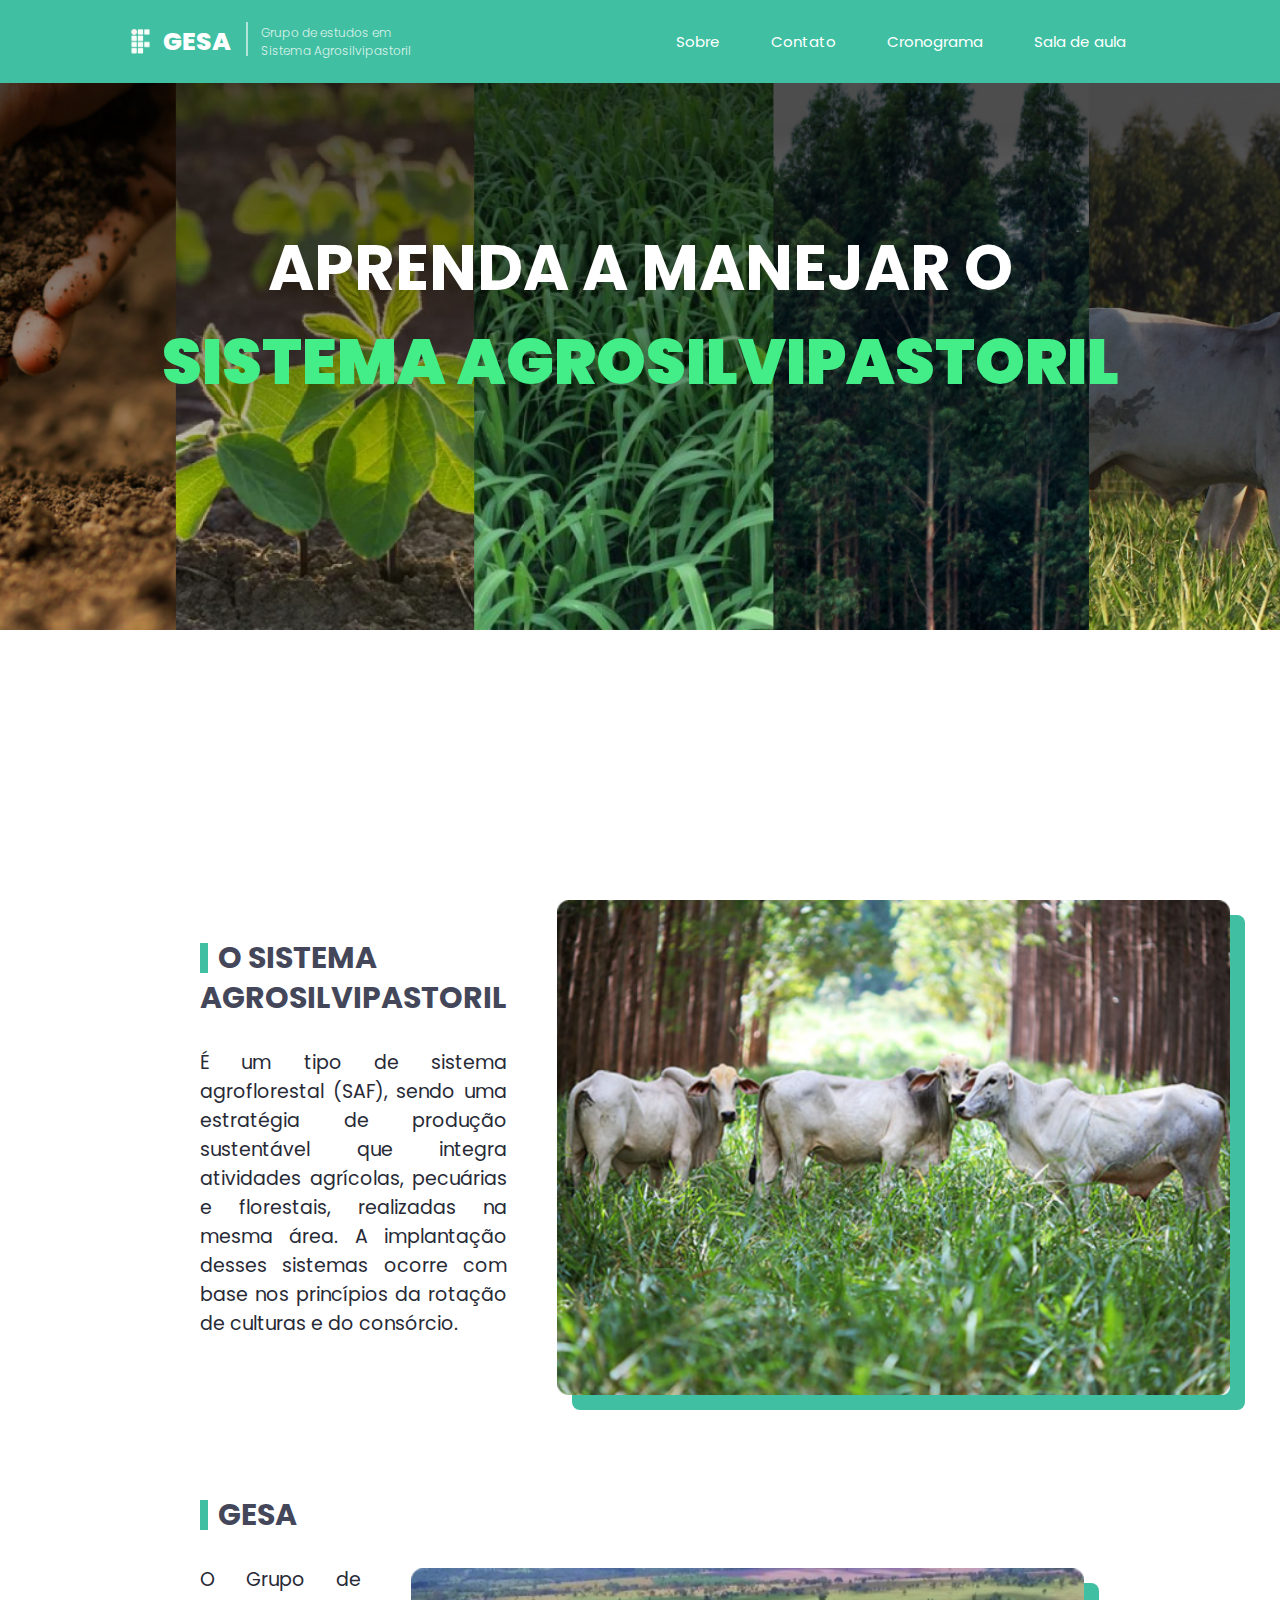
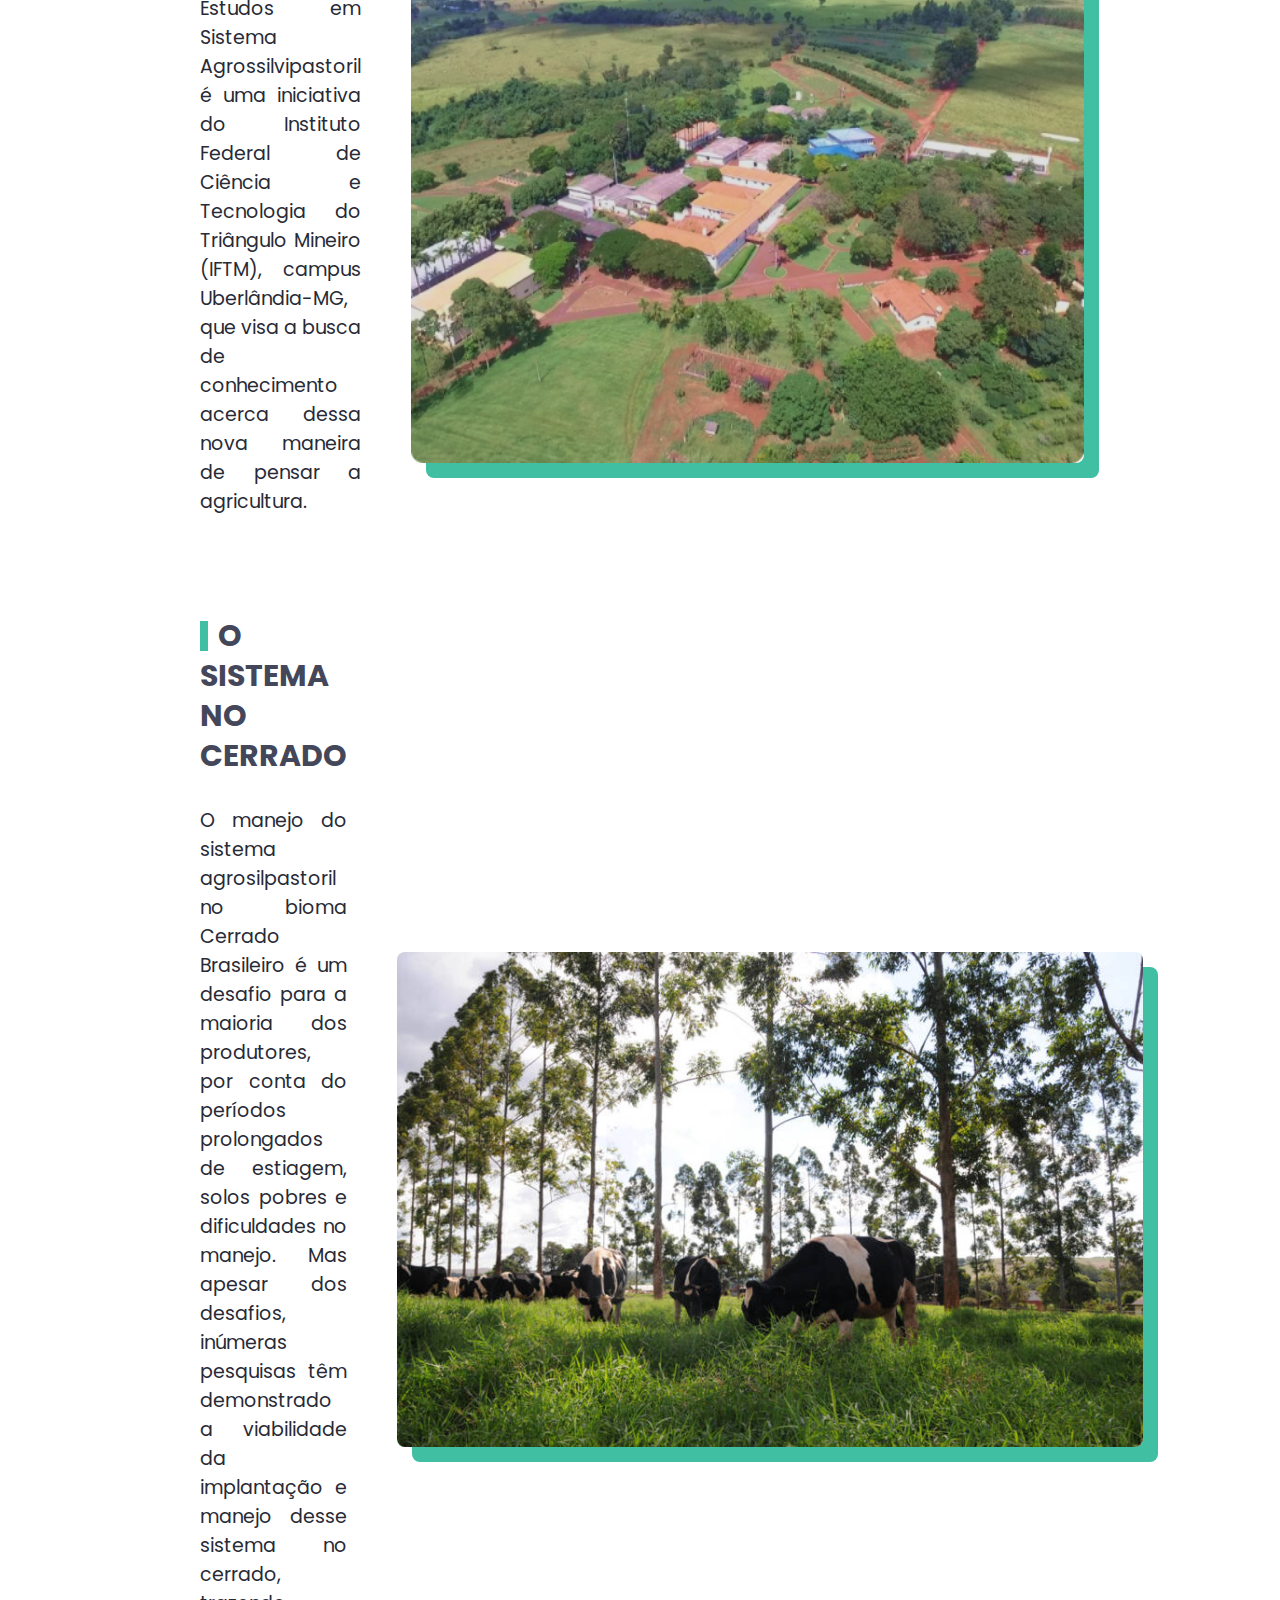
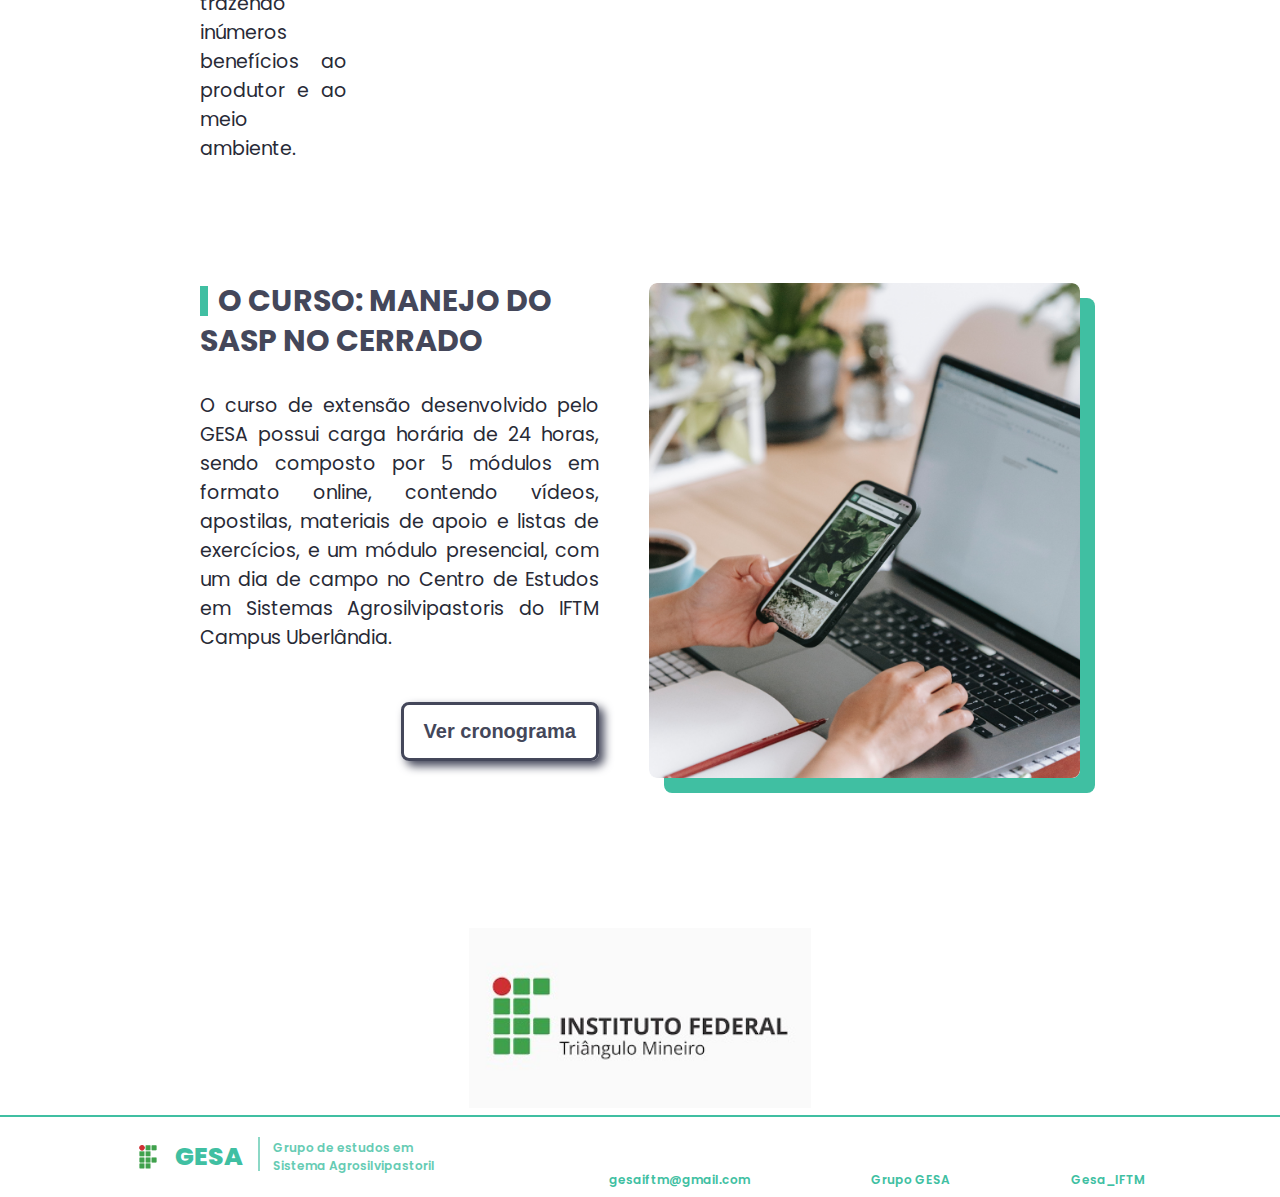
<file: GESA/index.html>
<!DOCTYPE html>
<html lang="pt-br">
  <head>
    <meta charset="UTF-8" />
    <meta http-equiv="X-UA-Compatible" content="IE=edge" />
    <meta name="viewport" content="width=device-width, initial-scale=1.0" />

    <!--Style-->
    <link rel="stylesheet" href="./complements/styles/about.css" />
    <link rel="stylesheet" href="./complements/styles/partials/buttons.css" />
    <link rel="stylesheet" href="./complements/styles/partials/info.css" />
    <link rel="stylesheet" href="./complements/styles/partials/invite.css" />

    <!-- main -->
    <link rel="shortcut icon" href="./complements/images/logo.png">
    <link rel="stylesheet" href="./complements/styles/partials/container.css" />
    <link rel="stylesheet" href="./complements/styles/partials/menu_mob.css" />
    <link rel="stylesheet" href="https://pro.fontawesome.com/releases/v5.10.0/css/all.css" integrity="sha384-AYmEC3Yw5cVb3ZcuHtOA93w35dYTsvhLPVnYs9eStHfGJvOvKxVfELGroGkvsg+p" crossorigin="anonymous"/>
    <link rel="stylesheet" href="./complements/styles/partials/header.css" />
    <link rel="stylesheet" href="./complements/styles/partials/footer.css" />

    <title>GESA - IFTM</title>
  </head>
  <body>
    <header id="header">
      <div class="wrapper">
        <div class="logo">
          <img class="logo-img" src="./complements/images/logo.png" alt="IFTM" />
          <h1 class="logo-name">GESA</h1>
          <p class="Group">
            Grupo de estudos em <br />
            Sistema Agrosilvipastoril
          </p>
        </div>

        <nav class="menu">
          <a href="./index.html" class="menu-link">Sobre</a>
          <a href="#footer" title="No rodapé" class="menu-link">Contato</a>
          <a href="./subscription.html#subscription_card" class="menu-link">Cronograma</a>
          <a href="./classroom.html" class="menu-link">Sala de aula</a>
        </nav>
      </div>

      <div
        style="
          display: flex;
          align-items: center;
          align-content: center;
          justify-content: center;
          align-self: center;
          justify-self: center;
          height: 100%;
        "
      >
        <button id="menu_button">
          <i class="fas fa-bars" style="color: white; font-size: 18px"></i>
          <span class="menu_mobile hidden">
            <span id="close_menu_mobile"><i class="fas fa-angle-up"></i></span>
            <a href="./index.html" class="menu_mobile_option">Sobre</a>
            <a href="#footer" class="menu_mobile_option">Contato</a>
            <a href="./subscription.html#subscription_card" class="menu_mobile_option"
              >Inscrição</a
            >
            <a
              style="border-radius: 0px 0px 5px 5px"
              href="./classroom.html"
              class="menu_mobile_option"
              >Sala de aula</a
            >
          </span>
        </button>
      </div>
    </header>

    <div class="hero">
      <div class="legend">
        <h1 id="legend_1">
          APRENDA A MANEJAR O<br />
          <b style="color: #43ed87">SISTEMA AGROSILVIPASTORIL</b>
        </h1>
      </div>
    </div>

    <section class="container">
      <section class="info">
        <div class="wrapper">
          <h1 class="info_title">O SISTEMA AGROSILVIPASTORIL</h1>
          <p id="info_description">
            É um tipo de sistema agroflorestal (SAF), sendo uma estratégia
            de produção sustentável que integra atividades agrícolas, pecuárias
            e florestais, realizadas na mesma área. A implantação desses
            sistemas ocorre com base nos princípios da rotação de culturas e do
            consórcio.
          </p>
        </div>

        <img
          title="revistarural.com.br"
          class="info_img"
          src="./complements/images/img_1.png"
          alt="Bois"
        />
      </section>

      <section class="info" id="info">
        <div class="wrapper">
          <h1 class="info_title">GESA</h1>
          <p id="info_description">
            O Grupo de Estudos em Sistema Agrossilvipastoril é uma iniciativa do
            Instituto Federal de Ciência e Tecnologia do Triângulo Mineiro
            (IFTM), campus Uberlândia-MG, que visa a busca de conhecimento
            acerca dessa nova maneira de pensar a agricultura.
          </p>
        </div>

        <img
          title="folhadelondrina.com.br"
          class="info_img"
          src="./complements/images/img_2.png"
          alt="IFTM"
        />
      </section>

      <section class="info" id="info">
        <div class="wrapper">
          <h1 class="info_title">O SISTEMA NO CERRADO</h1>
          <p id="info_description">
            O manejo do sistema agrosilpastoril no bioma Cerrado Brasileiro é um
            desafio para a maioria dos produtores, por conta do períodos
            prolongados de estiagem, solos pobres e dificuldades no manejo. Mas
            apesar dos desafios, inúmeras pesquisas têm demonstrado a
            viabilidade da implantação e manejo desse sistema no cerrado, trazendo
            inúmeros benefícios ao produtor e ao meio ambiente.
          </p>
        </div>

        <img class="info_img" src="./complements/images/img_3.jpg" alt="IFTM" />
      </section>

      <section class="info" id="info">
        <div class="wrapper">
          <h1 class="info_title">O CURSO: MANEJO DO SASP NO CERRADO</h1>
          <p id="info_description">
            O curso de extensão desenvolvido pelo GESA possui carga horária de 24 horas, sendo composto por 5 módulos 
            em formato online, contendo vídeos, apostilas, materiais de apoio e listas de exercícios, e um módulo
            presencial, com um dia de campo no Centro de Estudos em Sistemas Agrosilvipastoris do IFTM Campus Uberlândia.
          </p>
          <a  
          style="display: flex; align-items: center; justify-content: center; text-decoration: none;"
          href="./subscription.html"> <button class="button_light">Ver cronograma</button></a>
        </div>

        <img class="info_img" src="./complements/images/img_4.png" alt="IFTM" />
      </section>
    </section>

    <div class="iftm_logo">
      <a href="https://iftm.edu.br/"><img style="height: 20vh;" src="./complements/images/iftm.jpeg" alt=""></a>
    </div>

    <footer id="footer">
      <div class="wrapper">
        <div class="logo">
          <img
            class="logo-img"
            src="./complements/images/logo_normal.png"
            alt="IFTM"
          />
          <h1 class="logo-name">GESA</h1>
          <p class="Group">
            Grupo de estudos em <br />
            Sistema Agrosilvipastoril
          </p>
        </div>
      </div>

      <div class="contact">
        <div class="contact_card">
          <a href="mailto: gesaiftm@gmail.com" id="email"
            ><i
              id="mail_icon"
              class="far fa-envelope"
              style="font-weight: 300"
            ></i>
            <br />
            <p id="email">gesaiftm@gmail.com</p>
          </a>
        </div>
        <div class="contact_card">
          <a
            href="https://chat.whatsapp.com/JWBzgsyMQsWG9ibh3MSYEg"
            id="whatsapp"
          >
            <i
              id="whatsapp_icon"
              class="fab fa-whatsapp"
              style="font-weight: 300"
            ></i>
            <br />
            <p id="whatsapp" class="cont">Grupo GESA</p>
          </a>
        </div>
        <div class="contact_card">
          <a href="https://www.instagram.com/gesa_iftm/" id="insta"
            ><i
              id="insta_icon"
              class="fab fa-instagram"
              style="font-weight: 300"
            ></i>
            <br />
            <p id="insta" class="cont">Gesa_IFTM</p></a
          >
        </div>
      </div>
    </footer>

    <!-- SCRIPTS  -->
    <script
      type="text/javascript"
      src="./complements/scripts/header_change.js"
    ></script>
    <script type="text/javascript" src="./complements/scripts/menu_mob.js"></script>
  </body>
</html>
</file>
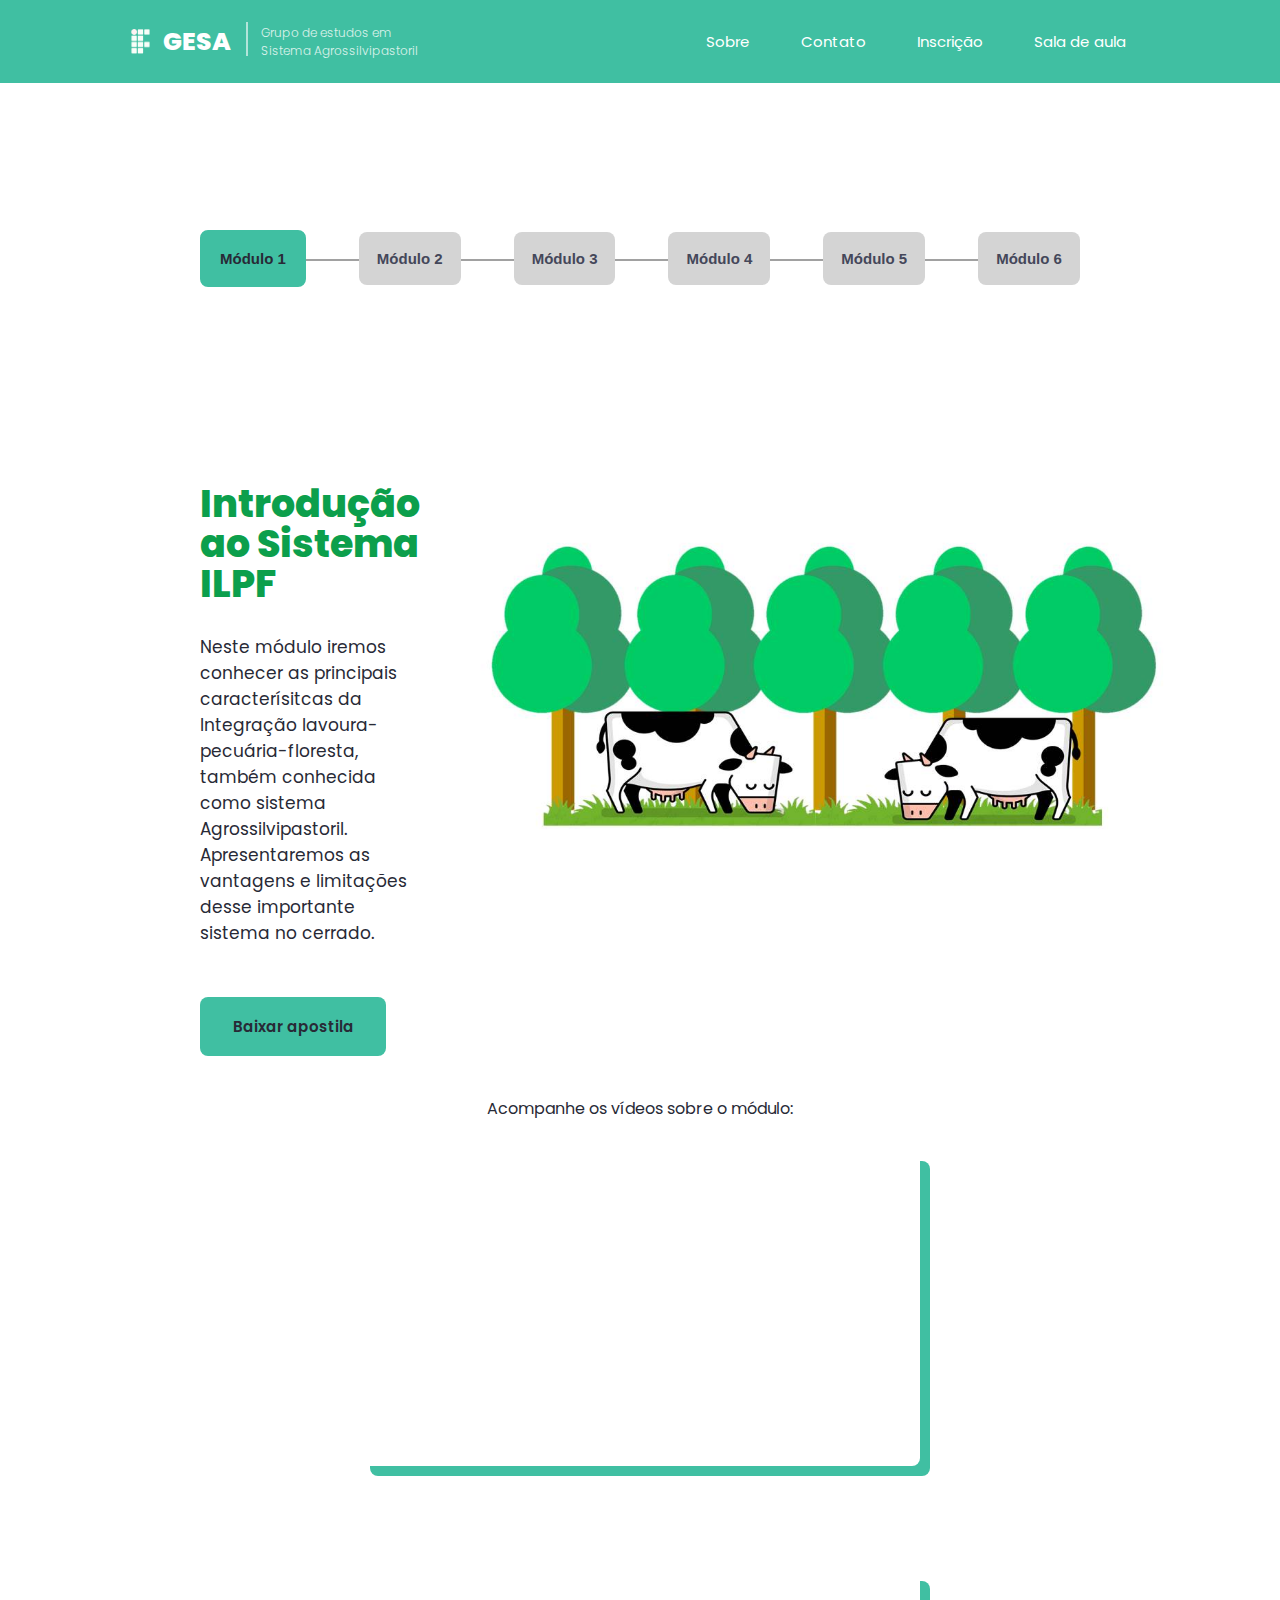
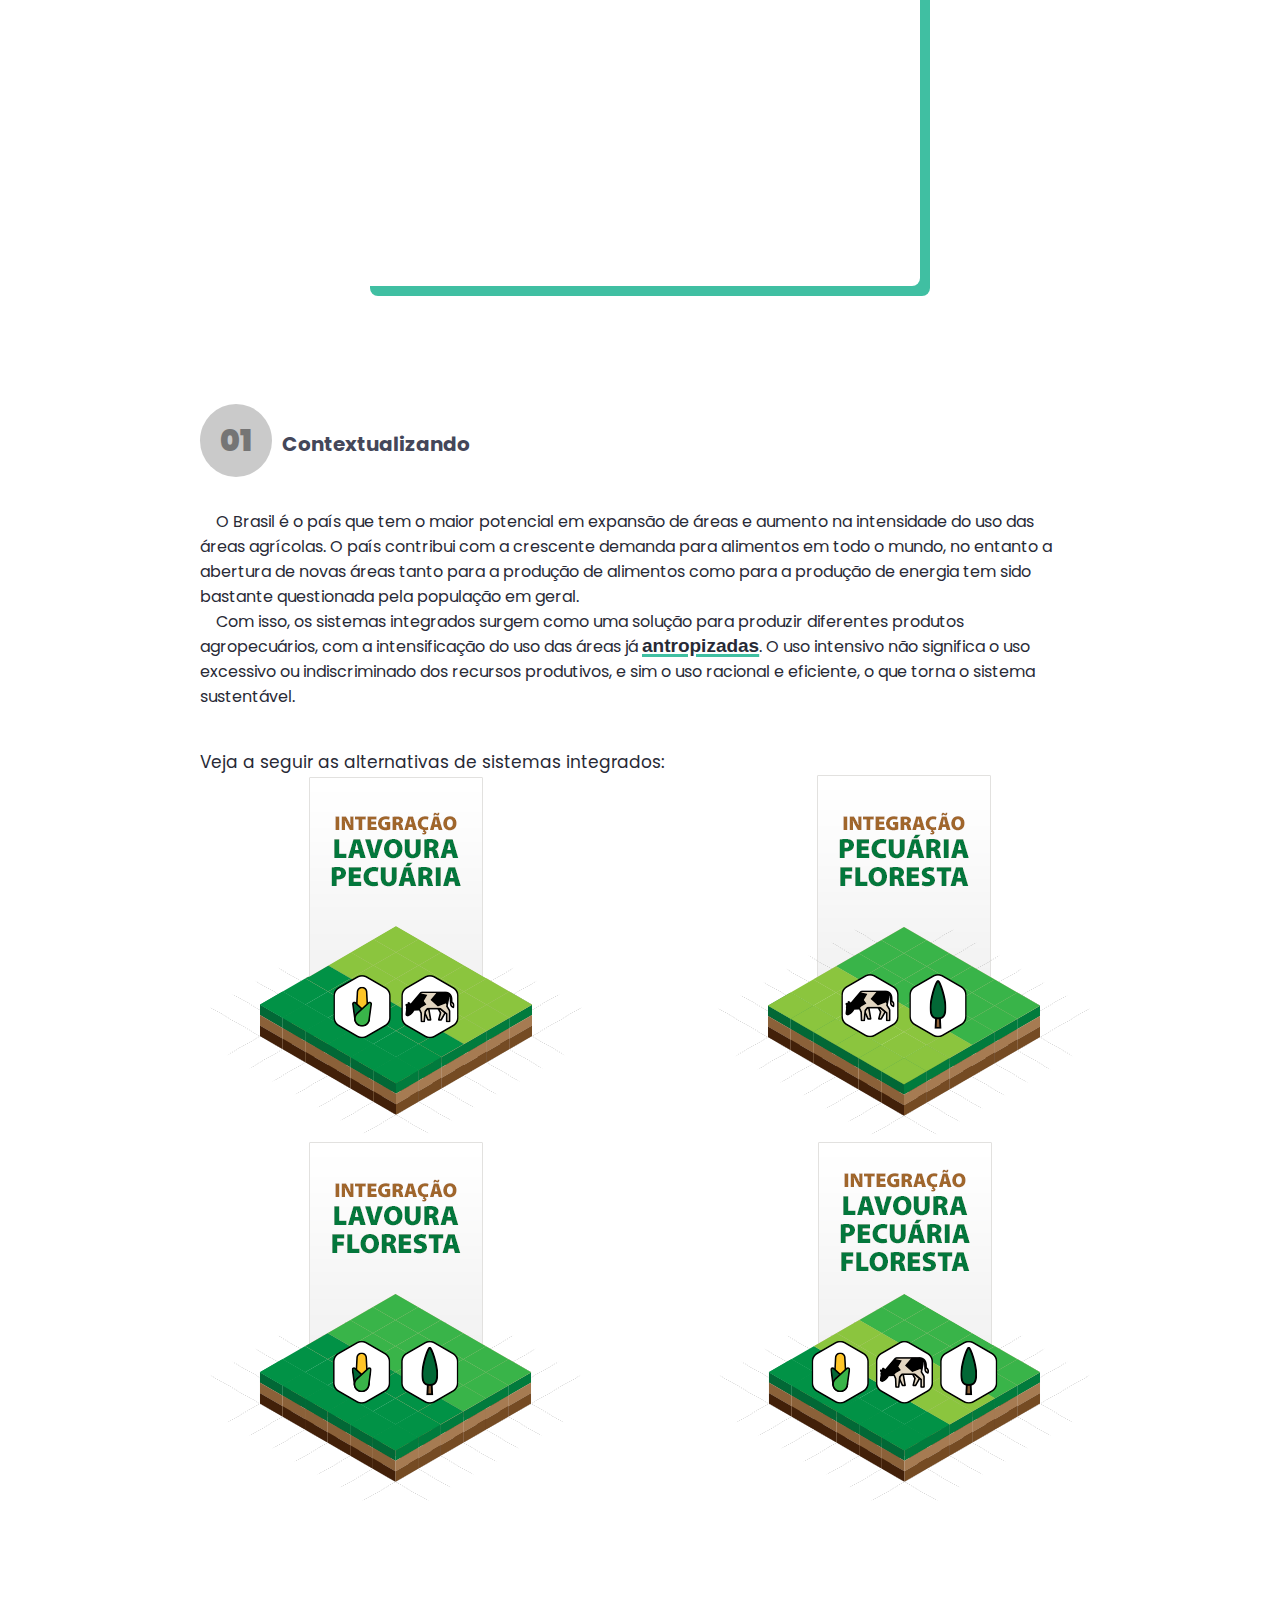
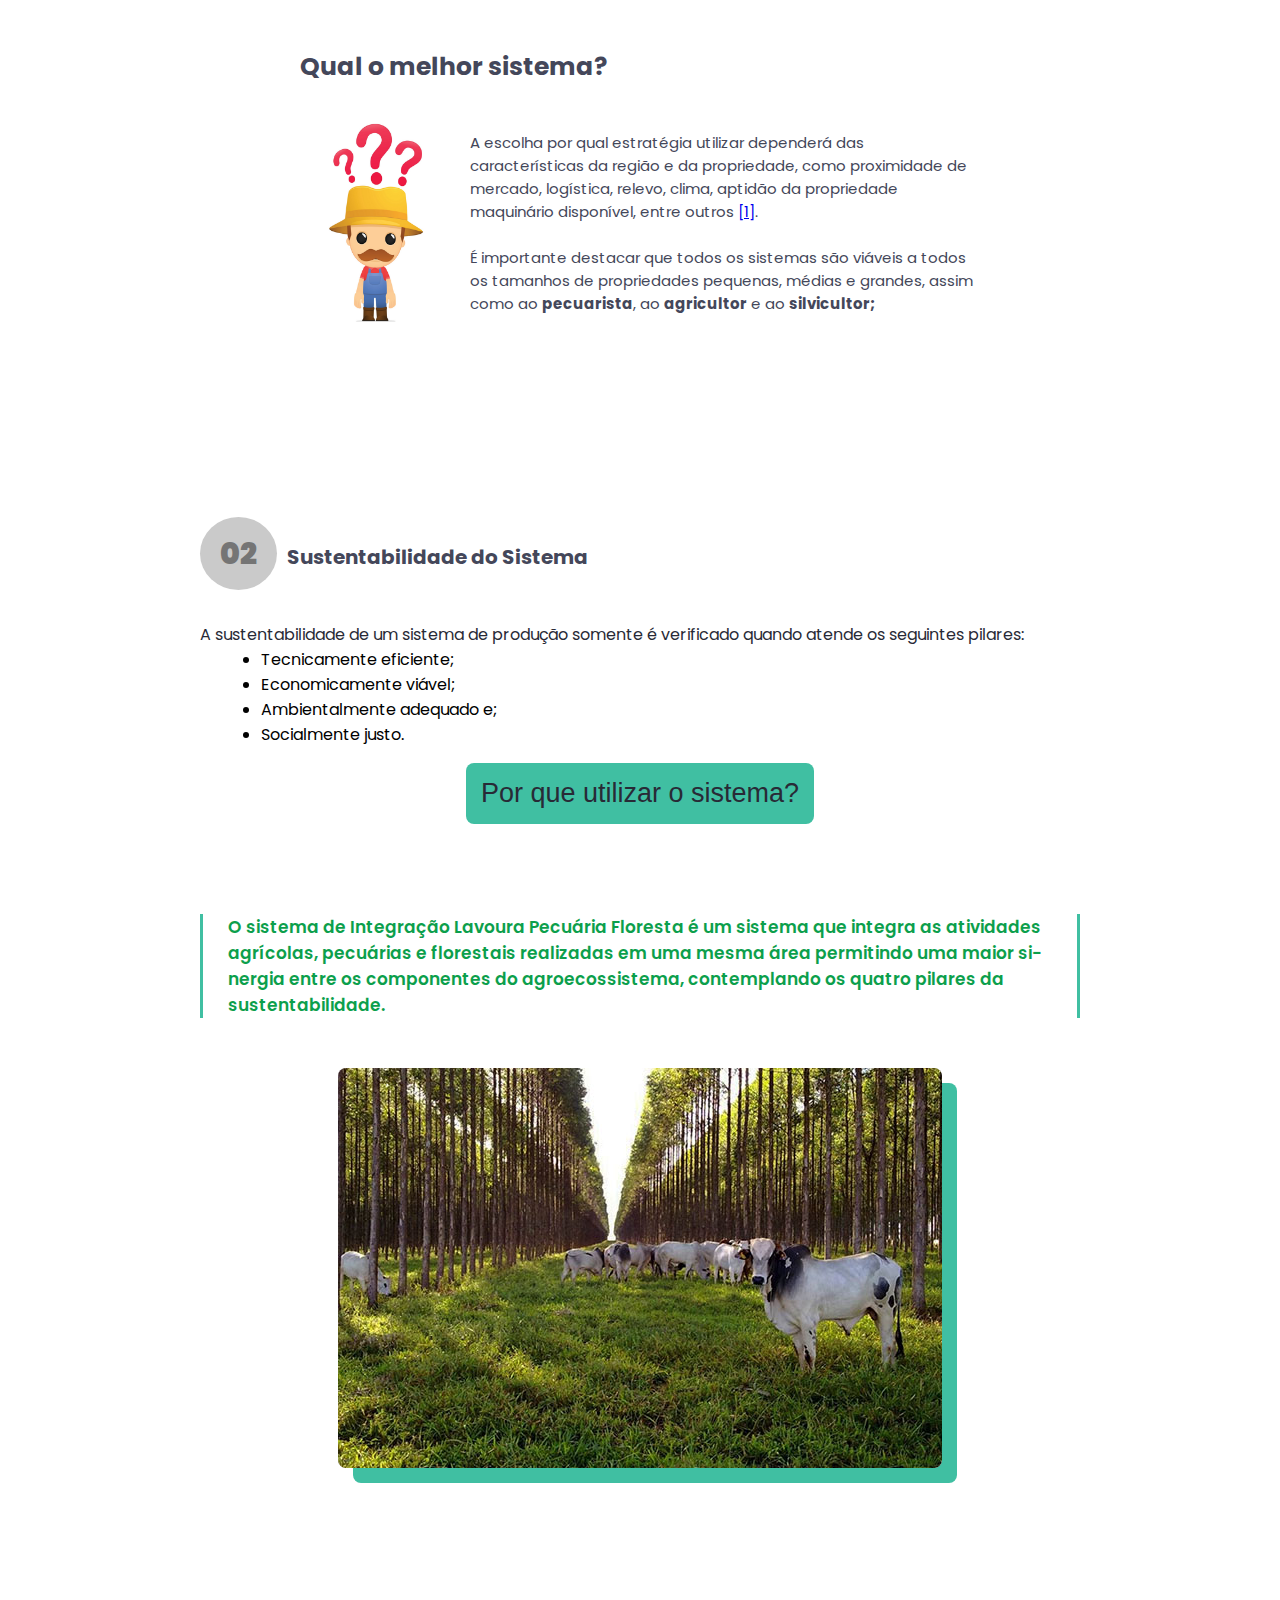
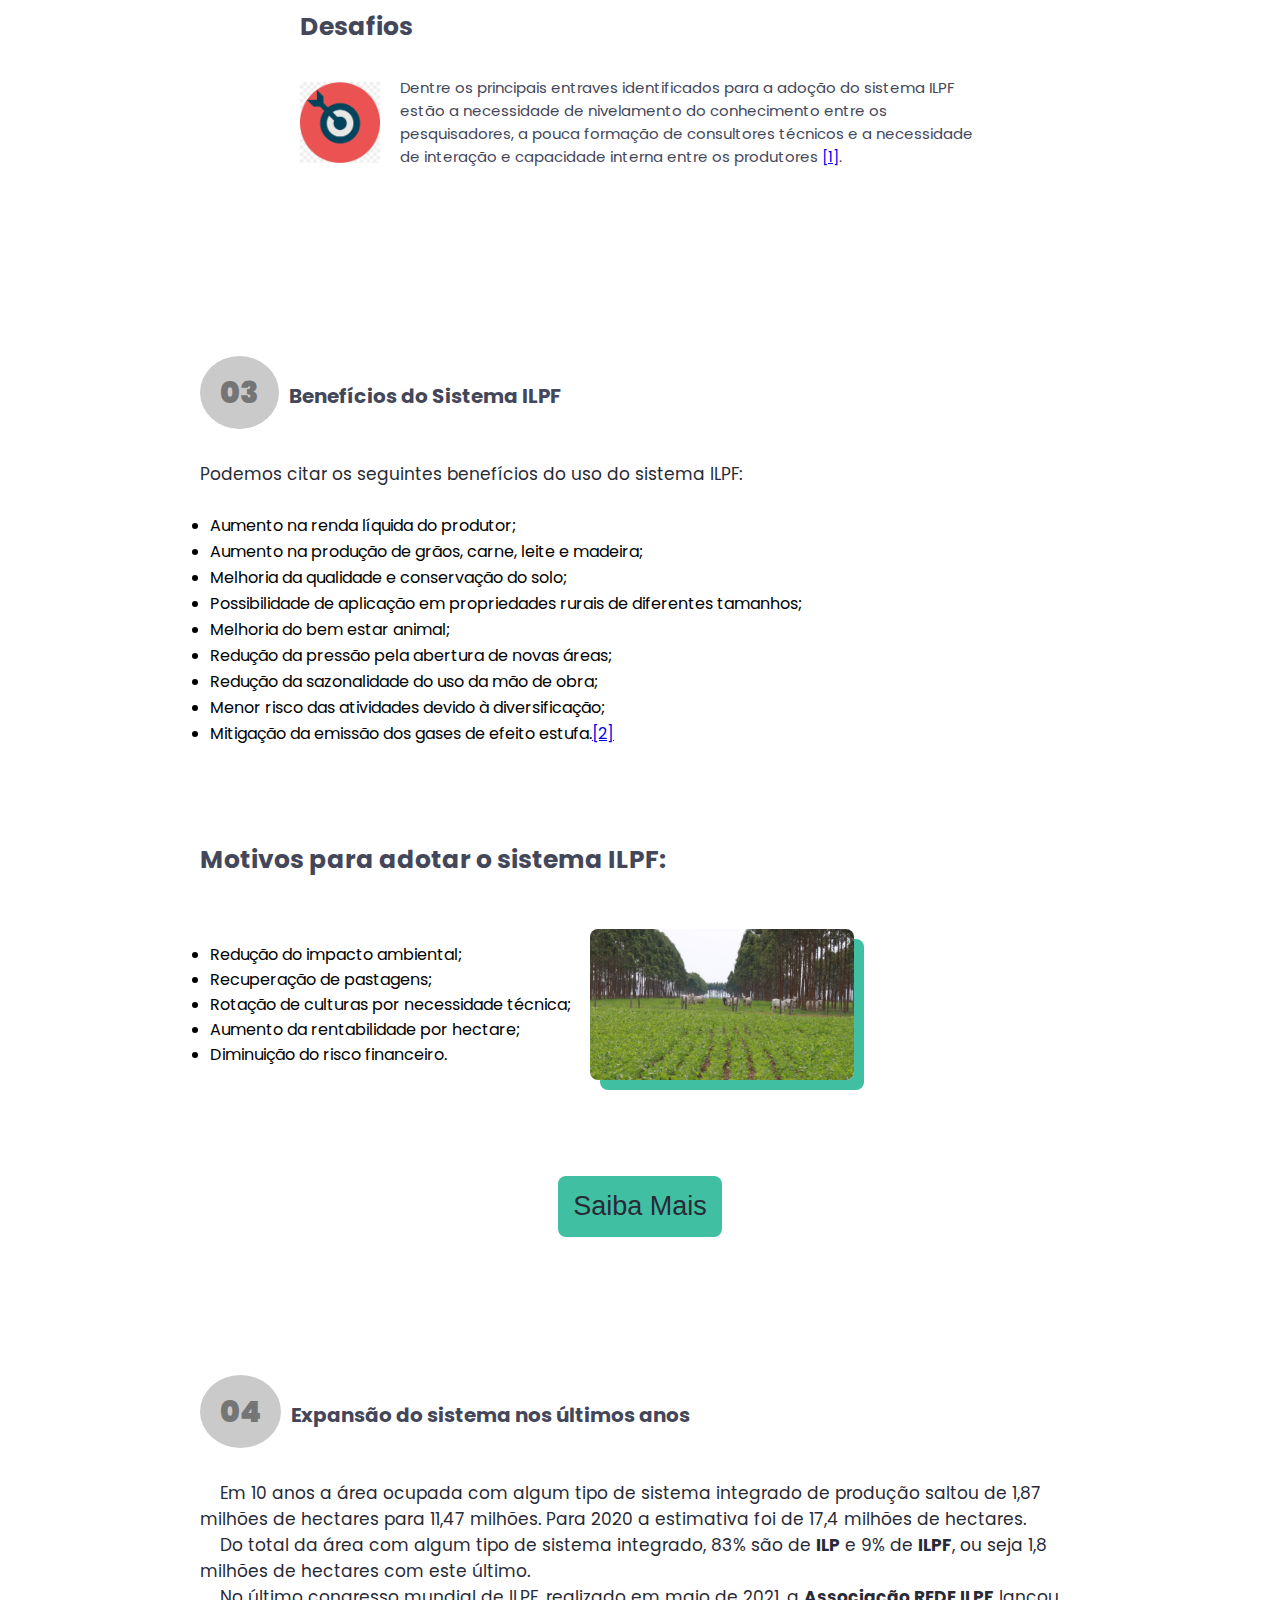
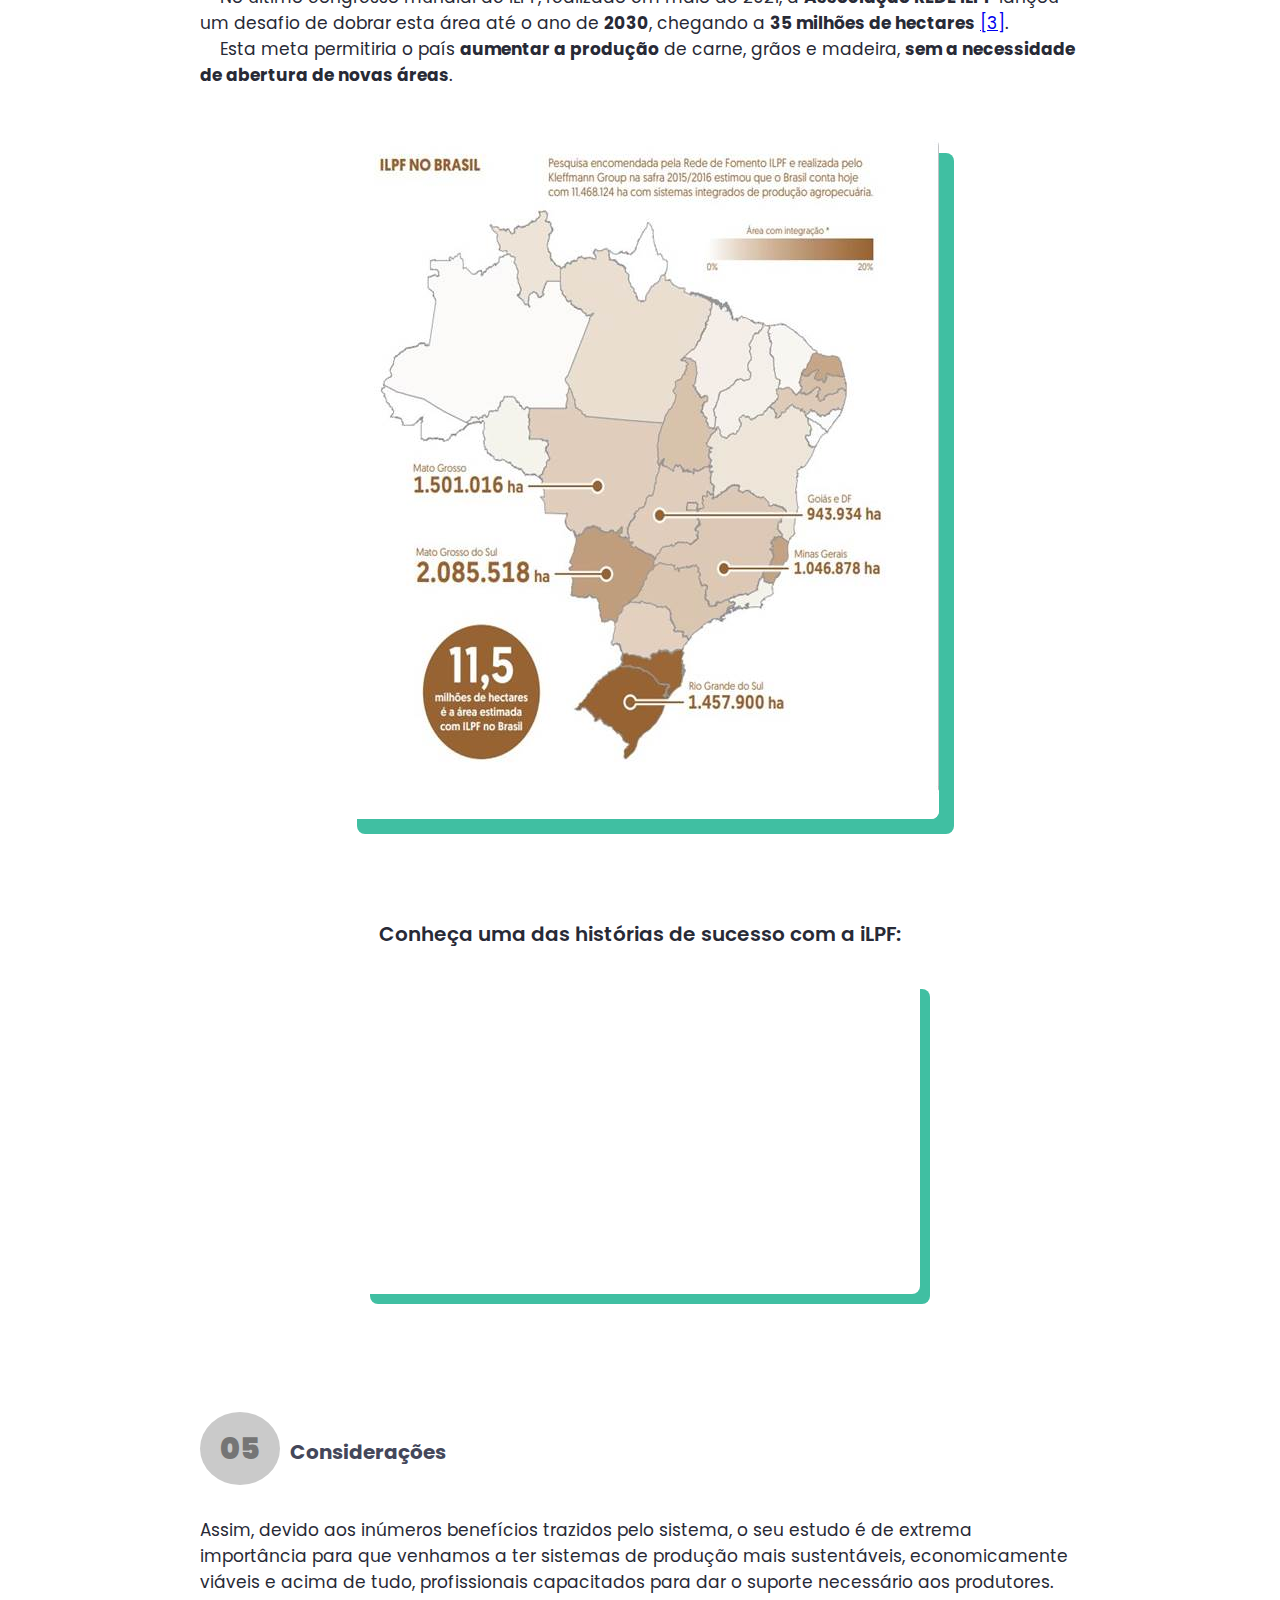
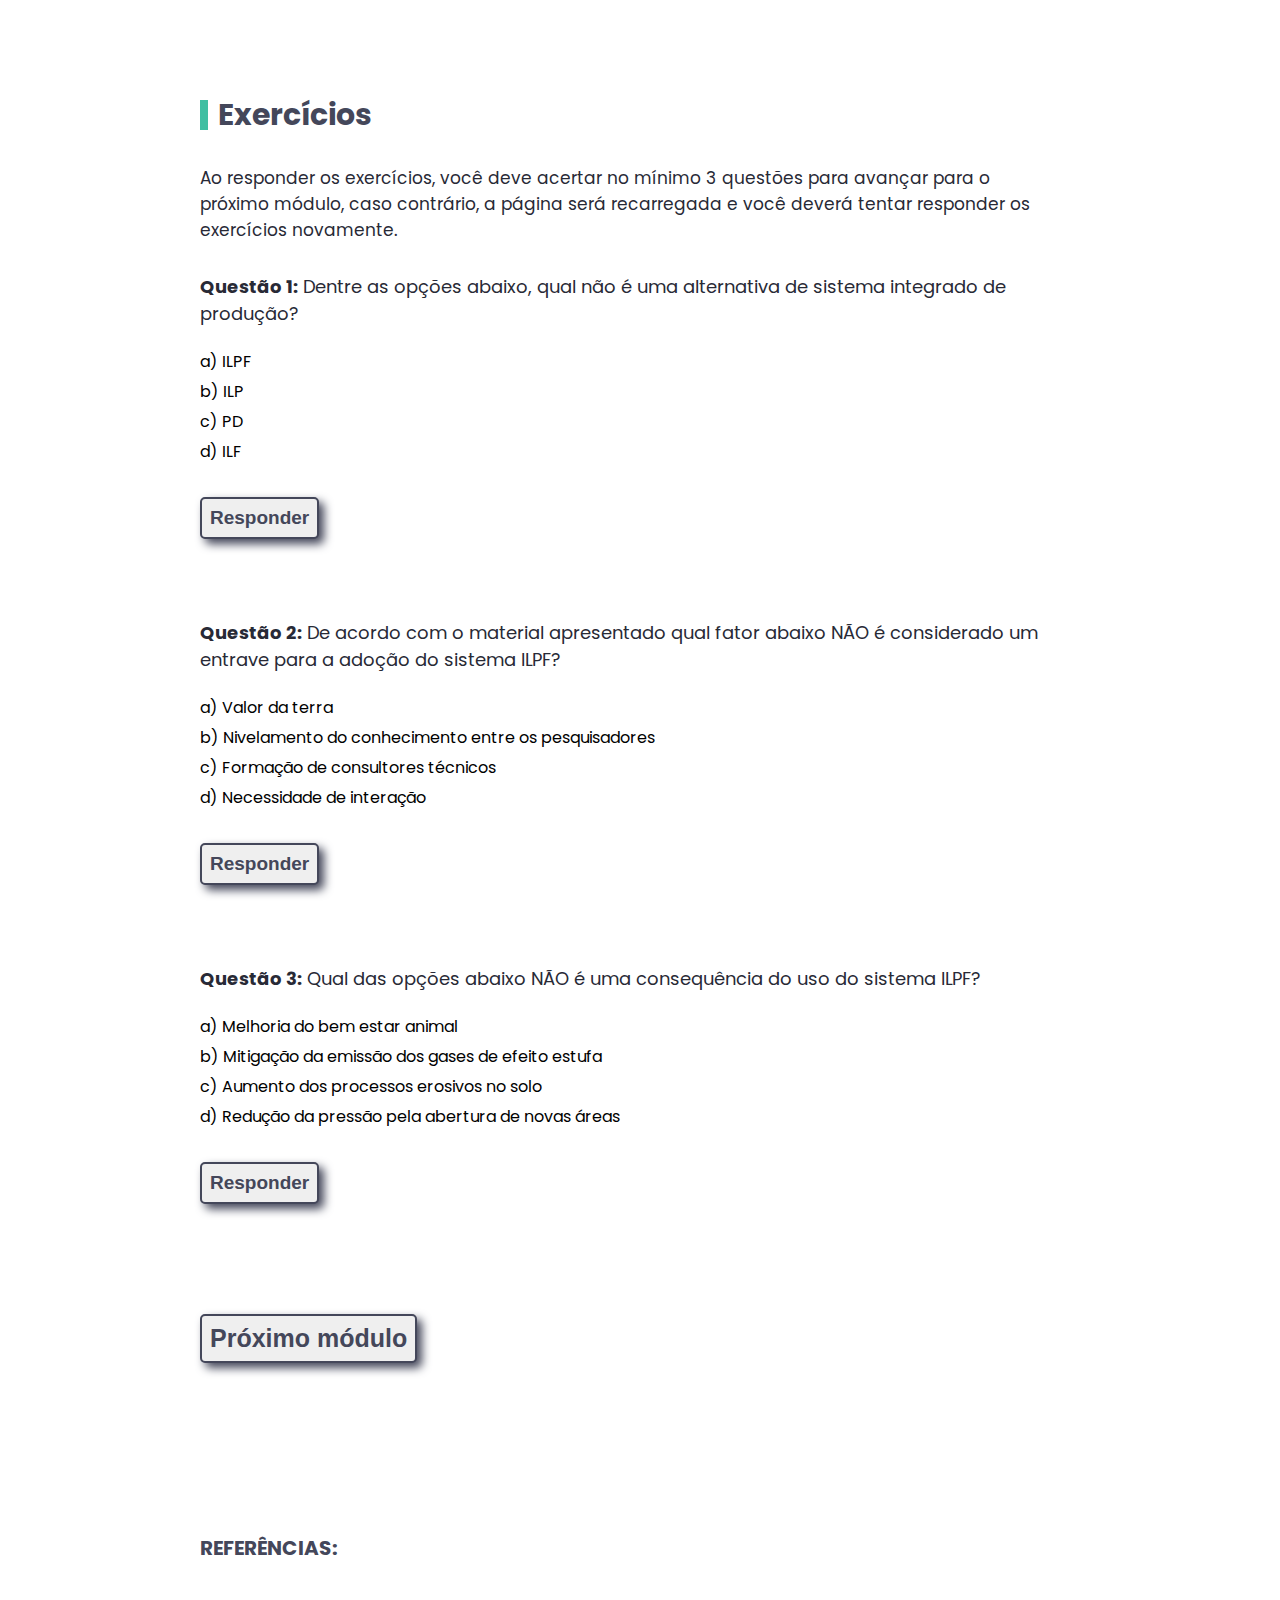
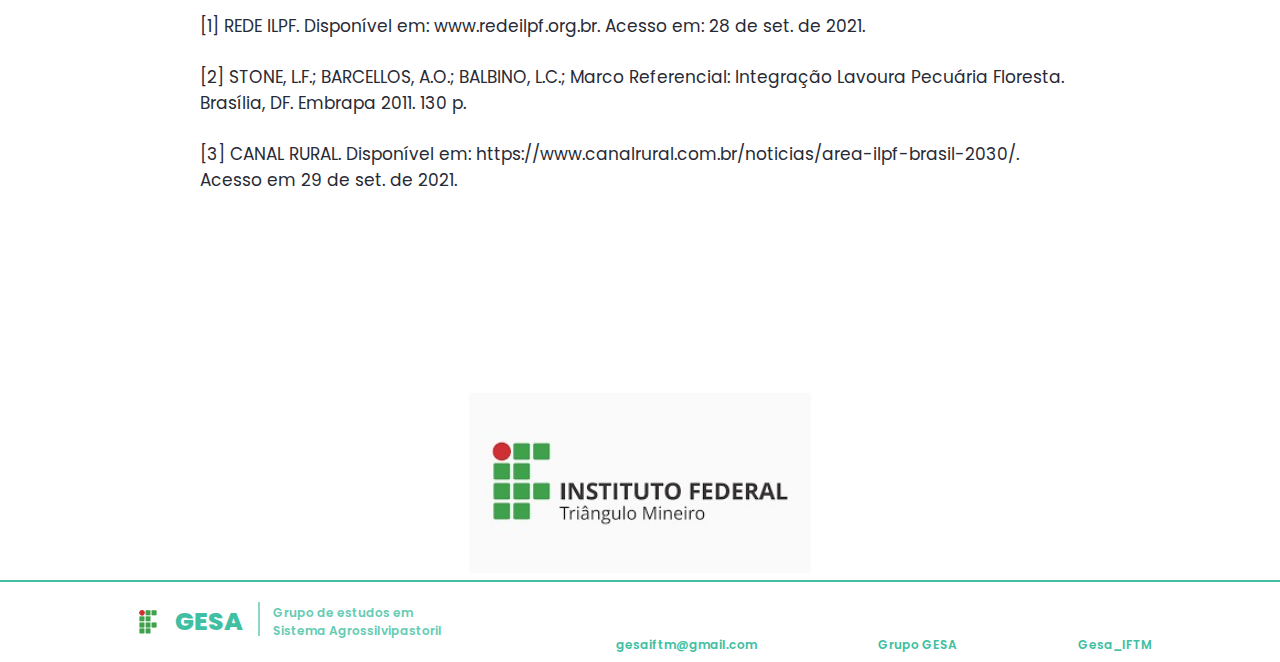
<file: GESA/content.html>
<!DOCTYPE html>
<html lang="pt-br">

<head>
	<meta charset="UTF-8">
	<meta http-equiv="X-UA-Compatible" content="IE=edge">
	<meta name="viewport" content="width=device-width, initial-scale=1.0">
	<title>Conteúdo</title>

	<!-- STYLE -->
	<link rel="stylesheet" href="./complements/styles/content.css">
	<link rel="stylesheet" href="./complements/styles/partials/info.css">
	<link rel="stylesheet" href="./complements/styles/partials/container_text.css">
	<link rel="stylesheet" href="./complements/styles/partials/exercises.css">


	<!-- main -->
	<link rel="shortcut icon" href="./complements/images/logo.png">
	<link rel="stylesheet" href="https://pro.fontawesome.com/releases/v5.10.0/css/all.css"
		integrity="sha384-AYmEC3Yw5cVb3ZcuHtOA93w35dYTsvhLPVnYs9eStHfGJvOvKxVfELGroGkvsg+p" crossorigin="anonymous" />
	<link rel="stylesheet" href="./complements/styles/partials/container.css">
	<link rel="stylesheet" href="./complements/styles/partials/menu_mob.css">
	<link rel="stylesheet" href="./complements/styles/partials/header.css">
	<link rel="stylesheet" href="./complements/styles/partials/footer.css">
	<link rel="stylesheet" href="./complements/styles/partials/alerts.css">
		<link rel="stylesheet" href="./complements/styles/partials/link_word.css">


	<!--SCRIPTS-->
	<script type="text/javascript" src="./complements/scripts/menu_mob.js" defer></script>
	<script type="text/javascript" src="./complements/scripts/content.js" defer></script>
	<script type="text/javascript" src="./complements/scripts/complements_content.js" defer></script>


	<!--BUTTONS-->
	<link rel="stylesheet" href="./complements/styles/partials/dinamic_buttons.css">
	<link rel="stylesheet" href="./complements/styles/partials/learn_more.css">
</head>

<body>

	<header id="header">

		<div class="wrapper">

			<div class="logo">
				<img class="logo-img" src="./complements/images/logo.png" alt="IFTM">
				<h1 class="logo-name">GESA</h1>
				<p class="Group">Grupo de estudos em <br> Sistema Agrossilvipastoril</p>
			</div>


			<nav class="menu">
				<a href="./index.html" class="menu-link">Sobre</a>
				<a href="#footer" title="No rodapé" class="menu-link">Contato</a>
				<a href="./subscription.html#subscription_card" class="menu-link">Inscrição</a>
				<a href="./classroom.html" class="menu-link">Sala de aula</a>
			</nav>

		</div>

		<div
			style="display: flex; align-items: center; align-content: center; justify-content: center; align-self: center; justify-self: center; height: 100%;">
			<button id="menu_button"><i class="fas fa-bars" style="color: white; font-size: 18px;"></i>
				<span class="menu_mobile hidden">
					<span id="close_menu_mobile"><i class="fas fa-angle-up"></i></span>
					<a href="./index.html" class="menu_mobile_option">Sobre</a>
					<a href="#footer" class="menu_mobile_option">Contato</a>
					<a href="./subscription.html" class="menu_mobile_option">Inscrição</a>
					<a style="border-radius: 0px 0px 5px 5px" href="./classroom.html" class="menu_mobile_option">Sala de aula</a>
				</span>
			</button>

		</div>

	</header>

<div class="alert_div">
	<div class="wrapper danger hidden">
		<p><b>Acertos insuficientes!</b> Refaça os exercícios do módulo para avançar. <br> Clique no botão abaixo</p>
		<button class="close_alert" onclick="location.reload()">OK</button>
		</div>
		<div class="wrapper congratulations hidden">
			<p>Parabéns! O módulo seguinte será desbloqueado.<i id="unlock_icon" class="fas fa-unlock"></i> <br> Clique no botão abaixo! </p><br>
			<button class="close_alert close_alert_congrat" onclick="location.reload()">OK</button>
		</div>
	</div>

		<div class="container_module_btns" id="container_module_btns">
			<div class="line">
				<span class="line_btn"></span>
			</div>

			<div class="buttons">
				<button class="module_btn active_mod mod1_btn" data-module="container_mod1" onclick="openModule(this)" id="1" name="1">Módulo 1</button>
				<button class="module_btn mod2_btn" data-module="container_mod2" onclick="openModule(this)" id="2" name="2">Módulo 2</button>
				<button class="module_btn mod3_btn" data-module="container_mod3" onclick="openModule(this)" id="3" name="3">Módulo 3</button>
				<button class="module_btn mod4_btn" data-module="container_mod4" onclick="openModule(this)" id="4" name="4">Módulo 4</button>
				<button class="module_btn mod5_btn" data-module="container_mod5" onclick="openModule(this)" id="5" name="5">Módulo 5</button>
				<button class="module_btn mod6_btn" data-module="container_mod6" onclick="openModule(this)" id="6" name="6">Módulo 6</button>
			</div>
		</div>

	<!-- module_1 -->
	<section id="container_mod1" class="container container_mod1 container_func">

		<section id="module1_content">
			<section class="info">

				<div class="wrapper">
					<h1 class="info_introduction">Introdução <br> ao Sistema ILPF</h1>
					<p class="info_description">
						Neste módulo iremos conhecer as principais caracterísitcas da Integração lavoura-pecuária-floresta, também conhecida como sistema Agrossilvipastoril. Apresentaremos as vantagens e limitações desse importante sistema no cerrado.
					</p>
				</div>
				<img class="info_img info_img_icon" src="./complements/images/module1/img_1.jpg">

			</section>

			<div>
				<a target="_blank" href="./complements/books/module_1.pdf"  class="download_button">Baixar apostila</a>
			</div>

			<section class="video_wrapper">
				<p class="video_description">Acompanhe os vídeos sobre o módulo:</p>
				<iframe class="video_class" src="https://www.youtube.com/embed/dW2YxCqDLVU" title="YouTube video player" frameborder="0" allow="accelerometer; autoplay; clipboard-write; encrypted-media; gyroscope; picture-in-picture" allowfullscreen></iframe>
				<br> <br> <br>
				<iframe class="video_class" src="https://www.youtube.com/embed/kDXROoBcA-k" title="YouTube video player" frameborder="0" allow="accelerometer; autoplay; clipboard-write; encrypted-media; gyroscope; picture-in-picture" allowfullscreen></iframe>
			</section>

			<!-- topic 01 mod1 -->
			<section class="container_text">

				<div class="wrapper">
					<h1 class="text_title"><b class="topic_number">01</b>Contextualizando</h1>
					<p class="text_content">

						&nbsp &nbsp O Brasil é o país que tem o maior potencial em expansão de áreas e aumento na intensidade do uso das áreas agrícolas. O país contribui com a crescente demanda para alimentos em todo o mundo, no entanto a abertura de novas áreas tanto para a produção de alimentos como para a produção de energia tem sido bastante questionada pela população em geral. <br> 
						&nbsp &nbsp Com isso, os sistemas integrados surgem como uma solução para produzir diferentes produtos agropecuários, com a intensificação do uso das áreas já <button class="word_link">antropizadas <span class="word_description">Uma área antropizada é uma área cujas características originais foram alteradas pela ação do homem. As alterações foram no solo, na vegetação, relevo etc</span>
						</button>. O uso intensivo não significa o uso excessivo ou indiscriminado dos recursos produtivos, e sim o uso racional e eficiente, o que torna o sistema sustentável.
					</p>

					<p style="padding-top: 40px;">Veja a seguir as alternativas de sistemas integrados:</p>
				</div>
			</section>

			<section class="cards_wrapper">

				<div class="card_info">
					<img title="redeilpf.org.br/" src="./complements/images/module1/img_3.png" >
				</div>

				<div class="card_info">
					<img title="redeilpf.org.br/" src="./complements/images/module1/img_4.png" >
				</div>

				<div class="card_info">
					<img title="redeilpf.org.br/" src="./complements/images/module1/img_5.png" >
				</div>

				<div class="card_info">
					<img title="redeilpf.org.br/" src="./complements/images/module1/img_6.png" >
				</div>
			</section>

			<div class="wrapper_short_info">
				<h1 class="h1_short_info">Qual o melhor sistema?</h1>
				<div class="short_info">
					<img title="vectorstock.com" src="./complements/images/module1/img_7.png">

					<p> A escolha por qual estratégia utilizar dependerá das características da região e da propriedade, como proximidade de mercado, logística, relevo, clima, aptidão da propriedade maquinário disponível, entre outros <a href="#ref_M1">[1]</a>. <br> <br>
					É importante destacar que todos os sistemas são viáveis a todos os tamanhos de propriedades pequenas, médias e grandes, assim como ao <b>pecuarista</b>, ao <b>agricultor</b> e ao <b>silvicultor;</b>
					</p>

				</div>
			</div>

<!-- topic 02 mod1 -->
			<section class="container_text">

				<div class="wrapper">
					<h1 class="text_title"><b class="topic_number">02</b>Sustentabilidade do Sistema</h1>
					<p class="text_content">A sustentabilidade de um sistema de produção somente é verificado quando atende os seguintes pilares:</p>

					<ul style="  padding-left: 4vw;">
						<li>Tecnicamente eficiente;</li>
						<li>Economicamente viável;</li>
						<li>Ambientalmente adequado e;</li>
						<li>Socialmente justo.</li>
					</ul>

				</div>
			</section>

			<section class="learn_more" style="margin-bottom: 70px;" >

				<i  class="fas fa-video"></i>

				<button onclick="show_info(this)" data-lrn_mr="lrn_mr_8" class="button_visible">Por que utilizar o sistema?</button>

				<div id="lrn_mr_8" class="information hidden">
					<section class="video_wrapper">
						<iframe class="video_class" src="https://www.youtube.com/embed/YI7AaIQSJhE" title="YouTube video player" frameborder="0" allow="accelerometer; autoplay; clipboard-write; encrypted-media; gyroscope; picture-in-picture" allowfullscreen></iframe>
						</section>
				</div>
			</section>

			<section class="wrapper_add_info">
				<p class="add_info">O sistema de Integração Lavoura Pecuária Floresta é um sistema que integra as atividades agrícolas, pecuárias e florestais realizadas em uma mesma área permitindo uma maior sinergia entre os componentes do agroecossistema, contemplando os quatro pilares da sustentabilidade.</p>
			</section>

			<div class="isolated_img_div">
				<img title="revistarural.com.br" class="isolated_img" src="./complements/images/module1/img_8.jpg">
			</div>

			<div class="wrapper_short_info">
				<h1 class="h1_short_info">Desafios</h1>
				<div class="short_info">
					<img style="width: 80px;" title="pngwing.com" src="./complements/images/module1/img_9.png">
					<p> Dentre os principais entraves identificados para a adoção do sistema ILPF estão a necessidade de
						nivelamento do conhecimento entre os pesquisadores, a pouca formação de consultores técnicos e a necessidade
						de interação e capacidade interna entre os produtores <a href="#ref_M1">[1]</a>.
				</div>
			</div>


			<!-- topic 03 mod1 -->

			<section class="container_text">

				<div class="wrapper">
					<h1 class="text_title"><b class="topic_number">03</b>Benefícios do Sistema ILPF
					</h1>

					<p> Podemos citar os seguintes benefícios do uso do sistema ILPF: </p>
					<br>

					<ul>
						<li>Aumento na renda líquida do produtor;</p> <br>
						<li>Aumento na produção de grãos, carne, leite e madeira;</p> <br>
						<li>Melhoria da qualidade e conservação do solo;</p> <br>
						<li>Possibilidade de aplicação em propriedades rurais de diferentes tamanhos;</p> <br>
						<li>Melhoria do bem estar animal;</p> <br>
						<li>Redução da pressão pela abertura de novas áreas;</p> <br>
						<li>Redução da sazonalidade do uso da mão de obra;</p> <br>
						<li>Menor risco das atividades devido à diversificação;</p> <br>
						<li>Mitigação da emissão dos gases de efeito estufa.<a href="#ref_M1">[2]</a></p> <br> <br>
					</ul>

					<h1 class="h1_short_info">Motivos para adotar o sistema ILPF:</h1>

					<div class="box_info" style="margin-bottom: 60px;">
						<ul>
							<li>Redução do impacto ambiental;</li>
							<li>Recuperação de pastagens;</li>
							<li>Rotação de culturas por necessidade técnica;</li>
							<li>Aumento da rentabilidade por hectare;</li>
							<li>Diminuição do risco financeiro.</li>
						</ul>

						<img title="beefpoint.com.br" class="box_img_right" src="./complements/images/module1/img_10.png">

					</div>

				</div>

			</section>

			<section class="learn_more">

				<i class="fas fa-video"></i>

				<button onclick="show_info(this)" data-lrn_mr="lrn_mr_1" class="button_visible">Saiba Mais</button>

				<div id="lrn_mr_1" class="information hidden">
					<section class="video_wrapper">
						<iframe class="video_class" src="https://www.youtube.com/embed/m3L2yOCyZQM" title="YouTube video player" frameborder="0" allow="accelerometer; autoplay; clipboard-write; encrypted-media; gyroscope; picture-in-picture" allowfullscreen></iframe>
						</section>
				</div>
			</section>


			<!-- topic 04 mod1 -->

			<section class="container_text">

				<div class="wrapper">
					<h1 class="text_title"><b class="topic_number">04</b>Expansão do sistema nos últimos anos</h1>

					<p> &nbsp &nbsp Em 10 anos a área ocupada com algum tipo de sistema integrado de produção saltou de 1,87 milhões de hectares para 11,47 milhões. Para 2020 a estimativa foi de 17,4 milhões de hectares. <br>
					&nbsp &nbsp Do total da área com algum tipo de sistema integrado, 83% são de <b>ILP</b> e 9% de <b>ILPF</b>, ou seja 1,8 milhões de hectares com este último. <br>
					&nbsp &nbsp No último congresso mundial de ILPF, realizado em maio de 2021, a <b>Associação REDE ILPF</b> lançou um desafio de dobrar esta área até o ano de <b>2030</b>, chegando a <b>35 milhões de hectares</b> <a href="#ref_M1">[3]</a>. <br>
					&nbsp &nbsp Esta meta permitiria o país <b>aumentar a produção</b> de carne, grãos e madeira, <b>sem a necessidade de abertura de novas áreas</b>.
					</p>

					<div class="isolated_img_div">

						<img title="embrapa.com.br" class="isolated_img" src="./complements/images/module1/img_11.jpg">

					</div>

		
							<section class="video_wrapper" style="margin-top: 100px;" >
								<p style="font-size: 20px; font-weight: 600;" >Conheça uma das histórias de sucesso com a iLPF:</p>
								<iframe class="video_class" src="https://www.youtube.com/embed/S5s2ER0E0M4" title="YouTube video player" frameborder="0" allow="accelerometer; autoplay; clipboard-write; encrypted-media; gyroscope; picture-in-picture" allowfullscreen></iframe>
								</section>


			<!-- topic 05 mod1 -->

			<section class="container_text">

				<div class="wrapper">
					<h1 class="text_title"><b class="topic_number">05</b>Considerações</h1>

					<p>
						Assim, devido aos inúmeros benefícios trazidos pelo sistema, o seu estudo é de extrema importância para que venhamos a ter sistemas de produção mais sustentáveis, economicamente viáveis e acima de tudo, profissionais capacitados para dar o suporte necessário aos produtores.
					</p>

			</section>


			<!-- EXERCISES MOD1 -->
			<section class="info">

				<div class="wrapper">
					<h1 class="info_title">Exercícios</h1>
					<p class="info_description">
						Ao responder os exercícios, você deve acertar no mínimo 3 questões para avançar para o próximo módulo, caso contrário, a página será recarregada e você deverá tentar responder os exercícios novamente.
					</p>
				</div>

			</section>


			<!-- Question 1 mod1-->

			<section class="master_form master_formM1" id="master_form">

				<section id="1" data-question="Q1" class="form form1 form_from_M1">
					<p class="question"><b>Questão 1:</b> Dentre as opções abaixo, qual não é uma alternativa de sistema integrado de produção?</p>

					<input class="false input_option" id="option1_q1_M1" hidden type="radio">
					<label class="option" for="option1_q1_M1">a) ILPF</label>

					<input class="false input_option" id="option2_q1_M1" hidden type="radio">
					<label class="option" for="option2_q1_M1">b) ILP</label>

					<input class="true false input_option" id="option3_q1_M1" hidden type="radio">
					<label class="option option_true" for="option3_q1_M1">c) PD</label>

					<input class="false input_option" id="option4_q1_M1" hidden type="radio">
					<label class="option" for="option4_q1_M1">d) ILF</label>

					<button type="button" id="Q1" class="send_answer send_answer1">Responder</button>

					<div class="feedback">
						<div class="hidden correct_answer correct_answerQ1">
							<p>
								<i class="fas fa-check-circle"></i>
								<b>PARABÉNS!</b> <br>
								<b>Resposta Correta.</b> PD, plantio direto é um sistema conservacionista de
									manejo do solo, onde não há o revolvimento do solo. Ele pode ser
									uma estratégia de manejo dentro do ILPF, porém sozinho, o Plantio
									Direto não é um sistema integrado.
							</p>
						</div>
						<div class="hidden wrong_answer wrong_answerQ1">
							<p><i class="fas fa-times-circle"></i>
								<b>RESPOSTA INCORRETA!</b>
						</div>
					</div>

				</section>

				<div id="1" class="div_answer hidden">
					<button class="see_answer" id="ans_Q1_M1">
						Ver resposta</button>
					<p class="hidden answer ans_Q1_M1" >c) PD <br>
						PD, plantio direto é um sistema conservacionista de
manejo do solo, onde não há o revolvimento do solo. Ele pode ser
uma estratégia de manejo dentro do ILPF, porém sozinho, o Plantio
Direto não é um sistema integrado.
					</p>
				</div>
				<!-- Question 2 mod1-->

				<section id="1" data-question="Q2" class="form form2 form_from_M1">
					<p class="question"><b>Questão 2:</b> De acordo com o material apresentado qual fator abaixo NÃO é
						considerado um entrave para a adoção do sistema ILPF? </p>

					<input class="true input_option" id="option1_q2_M1" hidden type="radio">
					<label class="option option_true" for="option1_q2_M1">a) Valor da terra</label>

					<input class="false input_option" id="option2_q2_M1" hidden type="radio">
					<label class="option" for="option2_q2_M1">b) Nivelamento do conhecimento entre os pesquisadores</label>

					<input class="false input_option" id="option3_q2_M1" hidden type="radio">
					<label class="option" for="option3_q2_M1">c) Formação de consultores técnicos</label>

					<input class="false input_option" id="option4_q2_M1" hidden type="radio">
					<label class="option" for="option4_q2_M1">d) Necessidade de interação</label>

					<button type="button" id="Q2" class="send_answer send_answer2">Responder</button>

					<div class="feedback">
						<div class="hidden correct_answer correct_answerQ2">
							<p>
								<i class="fas fa-check-circle"></i>
								<b>PARABÉNS!</b> <br>
								<b>Resposta Correta.</b> O Valor da terra não é considerado como um entrave à
									adoção do Sistema ILPF, pois não é levado em conta pelos
									produtores que já possuem a terra e consideram implantar o Sistema
									em suas áreas.
							</p>
						</div>
						<div class="hidden wrong_answer wrong_answerQ2">
							<p><i class="fas fa-times-circle"></i>
								<b>RESPOSTA INCORRETA!</b>
						</div>
					</div>

				</section>

				<div id="1" class="div_answer hidden">
					<button class="see_answer" id="ans_Q2_M1">
						Ver resposta</button>
					<p class="hidden answer ans_Q2_M1" >a) Valor da terra <br>
						O Valor da terra não é considerado como um entrave à
						adoção do Sistema ILPF, pois não é levado em conta pelos
						produtores que já possuem a terra e consideram implantar o Sistema
						em suas áreas. </p>
				</div>

				<!-- Question 3 mod1-->
				<section id="1" data-question="Q3" class="form form3 form_from_M1">
					<p class="question"><b>Questão 3:</b> Qual das opções abaixo NÃO é uma consequência do uso do sistema ILPF?
					</p>

					<input class="false input_option" id="option1_q3_M1" hidden type="radio">
					<label class="option" for="option1_q3_M1">a) Melhoria do bem estar animal</label>

					<input class="false input_option" id="option2_q3_M1" hidden type="radio">
					<label class="option" for="option2_q3_M1">b) Mitigação da emissão dos gases de efeito estufa</label>

					<input class="true input_option" id="option3_q3_M1" hidden type="radio">
					<label class="option option_true" for="option3_q3_M1">c) Aumento dos processos erosivos no solo</label>

					<input class="false input_option" id="option4_q3_M1" hidden type="radio">
					<label class="option" for="option4_q3_M1">d) Redução da pressão pela abertura de novas áreas</label>

					<button type="button" id="Q3" class="send_answer send_answer3">Responder</button>

					<div class="feedback">
						<div class="hidden correct_answer correct_answerQ3">
							<p>
								<i class="fas fa-check-circle"></i>
								<b>PARABÉNS!!</b> <br>
								<b>Resposta Correta</b>! Os processos erosivos não são benefícios e sim prejuízo ao produtor caso venha a acontecer em sua área. Neste caso o Sistema ILPF contribui para que estes processos não ocorram.
							</p>
						</div>
						<div class="hidden wrong_answer wrong_answerQ3">
							<p><i class="fas fa-times-circle"></i>
								<b>RESPOSTA INCORRETA!</b>
						</div>
					</div>

				</section>

				<div id="1" class="div_answer div_answer hidden">
					<button class="see_answer" id="ans_Q3_M1">
						Ver resposta</button>
					<p class="hidden answer ans_Q3_M1" >c) Aumento dos processos erosivos no solo <br> Os processos erosivos não são benefícios e sim prejuízo
						ao produtor caso venha a acontecer em sua área. Neste caso o
						Sistema ILPF contribui para que estes processos não ocorram.</p>
				</div>

				<div class="form" id="1">
					<button class="finish" id="send_answer_finish" onclick="checkAll()">Próximo módulo</button>
				</div>
			</section>

			<!-- References mod1-->
			<section class="container_text" id="ref_M1">
				<div class="wrapper references">
					<h1 class="text_title">REFERÊNCIAS:</h1>

					<p>[1] REDE ILPF. Disponível em: www.redeilpf.org.br. Acesso em: 28 de set. de 2021. </p> <br>
					<p>[2] STONE, L.F.; BARCELLOS, A.O.; BALBINO, L.C.; Marco Referencial: Integração Lavoura Pecuária Floresta.
						Brasília, DF. Embrapa 2011. 130 p.</p> <br>
					<p>[3] CANAL RURAL. Disponível em: https://www.canalrural.com.br/noticias/area-ilpf-brasil-2030/. Acesso em 29
						de set. de 2021.</p>

				</div>
			</section>


		</section>
	</section>


	</section>

	<!-- module_2 -->
	<section id="container_mod2" class="container container_mod2 container_func">
		<section id="module2_content">

			<section class="info">

				<div class="wrapper">
					<h1 class="info_introduction">Manejo da Fertilidade<br>do Solo em áreas de ILPF</h1>

					<p class="info_description"> Neste módulo serão apresentados os fatores que afetam a disponibilidade dos nutrientes para as plantas e como estes devem ser manejados, iniciando-se com a correta análise química e física do solo, além de uma adequada correção da acidez, adubação e manejo dos resíduos orgânicos. Será demonstrado como a fertilidade do solo é essencial ao sucesso do sistema.</p>

				</div>

				<img class="info_img info_img_icon" id="icon_img" title="vecteezy.com" src="./complements/images/module2/img_1.jpg">

			</section>

			<a target="_blank" href="./books/module_2.pdf"class="download_button">Baixar apostila</a>

			<section class="video_wrapper">
				<p class="video_description">Acompanhe o vídeo introdutório:</p>
				<iframe class="video_class" src="https://www.youtube.com/embed/nY0rKeAEDsw" title="YouTube video player" frameborder="0" allow="accelerometer; autoplay; clipboard-write; encrypted-media; gyroscope; picture-in-picture" allowfullscreen></iframe>
			</section>

			<!-- topic 01 mod2 -->
			<section class="container_text">

				<div class="wrapper">
					<h1 class="text_title"><b class="topic_number">01</b>Introdução</h1>

					<p> &nbsp &nbsp Das áreas utilizadas pela agropecuária no Brasil, um percentual elevado, especialmente o relativo às pastagens, encontra-se em alguma fase de degradação. O principal fator desencadeador da degradação está ligado a problemas de fertilidade do solo <a href="#ref_M2">[1]</a>. <br> 
					&nbsp &nbsp Nesse contexto, o Sistema integração Lavoura-Pecuária-Floresta (ILPF) já está consolidado como uma estratégia para essa recuperação. Por ser um sistema complexo de produção, as recomendações para a correção da fertilidade do solo devem estar adequadas às condições locais do sistema. <br>
					&nbsp &nbsp A fertilidade do solo está diretamente relacionada com a qualidade deste, que é medida a partir de indicadores. Um bom indicador deve responder de forma sensível ao manejo, estar relacionado com as funções desempenhadas pelo solo, ser compreensível e útil para o agricultor e de forma barata e fácil de medir <a href="#ref_M2">[2]</a>.
					&nbsp &nbsp Antes da implantação do sistema e durante seu manejo, a fertilidade do solo deve ser observada e manejada de acordo com três principais atributos: <br>
						&nbsp &nbsp - Atributos físicos do solo; <br>
						&nbsp &nbsp - Atributos químicos do solo; <br>
						&nbsp &nbsp - Atributos biológicos do solo. <br></p>

				</div>
			</section>

			<!-- topic 02 mod2 -->
			<section class="container_text">

				<div class="wrapper">
					<h1 class="text_title"><b class="topic_number">02</b>Atributos Físicos do Solo</h1>

					<p> &nbsp &nbsp Antes da implantação do sistema de ILPF, é necessário avaliar se existe alguma restrição ao crescimento das raízes, tanto das culturas anuais, quanto das espécies arbóreas. Para isso é necessário avaliar se há camadas compactadas ou alguma restrição à infiltração de água, como grandes declives ou solos muito argilosos.</p>

					<div class="box_info">
						&nbsp &nbsp A forma mais fácil de observar se há camadas compactadas em campo é verificando a resistência à penetração deste, que é feita por um equipamento conhecido por penetrômetro. Quando é identificada a compactação do solo, recomenda-se utilizar um sistema de manejo que possibilite romper a camada compactada. A escarificação é uma forma de reduzir a resistência do solo à penetração com pouca mobilização, o que é importante quando se trabalha com sistema de plantio direto (SPD).

						<img title="Fonte: Canaoeste" class="box_img_right" src="./complements/images/module2/img_3.jpg">

					</div>

					<div class="box_info">

						<img title="embrapa.com.br" class="box_img_left" src="./complements/images/module2/img_4.jpg">

						<p> &nbsp &nbsp Quando a camada compactada está em profundidades não atingidas pelos escarificadores, a subsolagem é recomendada<a href="#ref_M2">[3]</a>.
						&nbsp &nbsp Outros atributos que devem ser verificados antes e após a implantação do sistema são aqueles que vão influenciar no crescimento das raízes e disponibilidade de água no solo, como: Densidade do solo de partículas, porosidade total, textura do solo, velocidade de infiltração básica e infiltração acumulada de água no solo, estrutura e estabilidade dos agregados, entre outros. Tais atributos podem ser diagnosticados pelo técnico responsável a partir de análises de laboratório de amostras deformadas e indeformadas de solo <a href="#ref_M2">[4]</a>.</p>

					</div>
				</div>
			</section>
			<!-- topic 03 mod2 -->

			<section class="container_text">

				<div class="wrapper">
					<h1 class="text_title"><b class="topic_number">03</b>Atributos Químicos do Solo</h1>


					<p> &nbsp &nbsp As análises químicas são as mais comuns de serem realizadas. São de grande importância para a verificação dos teores dos nutrientes essenciais ao desenvolvimento das plantas e para a verificação de existência de acidez no solo, que é muito comum de ocorrer nos solos do cerrado. <br>
					&nbsp &nbsp Vários estudos têm mostrado os benefícios nos atributos químicos do solo provocados pela utilização de sistemas de integração: <br>
					</p>

					<ul>
						<li>A presença de animais no sistema acelera o processo de ciclagem de nutrientes por disponibilizá-los na forma mineralizada por meio das fezes e urina. </li>
						<li> Em Sistema ILP (integração Lavoura-Pecuária) um dos fatores que mais contribuem para a melhoria na fertilidade é a ciclagem dos nutrientes e a eficiência no uso de fertilizantes, em função das diferentes necessidades das culturas em rotação. </li>
						<li>A combinação de pastagens seguidas de culturas anuais para a produção de grãos é mais eficiente na manutenção da qualidade química do solo, favorecendo o desenvolvimento das plantas.</li>
						<li>As espécies com sistemas radiculares de diferentes formas e tamanhos promovem maior ciclagem de nutrientes <a href="#ref_M2">[5]</a>. </li>
					</ul> <br>

					<p>Antes da implantação do sistema é necessário realizar os procedimentos listados nos subtópicos seguintes:</p>


				</div>
			</section>

			<section class="container_dinamic">

				<section class="dinamic_buttons">
					<button class="d_button active dinamic-btn" data-target="content-1">
						3.1 Amostragem de Solo </button>

					<button class="d_button dinamic-btn" data-target="content-2">
						3.2 Calagem </button>

					<button class="d_button dinamic-btn" data-target="content-3">
						3.3 Gessagem </button>

				</section>

				<section class="dinamic_content">

					<div class="p_content content-1 box_info">
						<p>&nbsp &nbsp É uma etapa muito importante para que os resultados das análises químicas estejam de acordo com as características de cada área. Para que as amostras sejam representativas, a área a ser amostrada deverá ser a mais homogênea possível, subdividida em glebas ou talhões. Quanto à profundidade de amostragem, para a maioria das culturas, as amostras simples são coletadas na camada de 0 a 20 cm. Para áreas novas, principalmente quando pretende estabelecer culturas perenes, é indicado amostrar as camadas de 0 a 20 cm e de 20 a 40 cm <a href="#ref_M2">[6]</a>.</p>

						<img title="embrapa.com.br" class="box_img_right" src="./complements/images/module2/img_5.jpg">

					</div>

					<div class="hidden p_content content-2 box_info">
						<p>&nbsp &nbsp Os solos do cerrado são conhecidos por apresentarem acidez elevada, com altos teores de alumínio (Al) trocável e a deficiência de nutrientes como P, cálcio (Ca) e magnésio (Mg). Dessa forma, para que o potencial agrícola seja atingido, a correção da acidez do solo pela calagem faz-se necessária. <br>
						&nbsp &nbsp No Sistema ILPF, pratica-se o cultivo de várias culturas de diversos graus de tolerância à acidez do solo. Tendo como base o cultivo de diferentes espécies, a recomendação de calagem deve priorizar a espécie mais exigente. No caso de SPD, após a sua implantação, recomenda-se, a calagem com aplicação de doses anuaismenores, em lugar de doses elevadas a cada três ou quatro anos <a href="#ref_M2">[7]</a>.
						</p>

						<img title="embrapa.com.br" class="box_img_right" src="./complements/images/module2/img_6.jpg">

					</div>

					<div class="hidden p_content content-3 box_info">
						<p>&nbsp &nbsp De acordo com as análises químicas, caso o produtor queira implantar espécies arbóreas mais exigentes, a prática de aplicação de gesso agrícola tem sido uma boa opção para sanar a deficiência de Ca em profundidade, que geralmente está associada à toxicidade de Alumínio. Por esse fato, o uso do gesso tem sido recomendado junto com o calcário, proporcionando, assim, melhor distribuição do nutriente magnésio presente no calcário no perfil do solo <a href="#ref_M2">[7]</a>.
						</p>

						<img title="codevasf.gov.br" class="box_img_right" src="./complements/images/module2/img_7.jpg">

					</div>
				</section>
			</section>

			<section class="container_text">

				<div class="wrapper">
					<h1 class="text_title"><b class="subtopic_number">3.4</b>Recomendações e manejo de adubação</h1>

					<p> &nbsp &nbsp Em sistemas que utilizam a sucessão e a rotação de culturas, as recomendações de adubação priorizam a cultura com maior exigência nutricional. No caso de implantação do sistema, deve-se atentar para realizar uma adubação de plantio na espécie florestal, de acordo com a recomendação para a mesma, ou caso não haja alguma recomendação para a região, seguir a recomendação de algum técnico. <a href="#ref_M2">[8]</a>. <br> 
					&nbsp &nbsp Para o manejo da adubação, cabe lembrar que vai depender muito do nível de fertilidade do solo. Em solos de baixa fertilidade, pode ser interessante também a adubação da forrageira semeada na entrelinha de cultivo do milho, principalmente com P e K, para obter uma boa formação do pasto. Em solos onde os níveis de fertilidade enquadram-se com níveis maiores de fertilidade, pode-se efetuar a adubação apenas para a cultura do milho, por exemplo. Deve-se atentar também para a forma de aplicação e a época, adequando melhor ao sistema que for adotado. <br><br></p>

					<div class="img_isolated_div">
						<img style="margin-bottom: 70px;" title="embrapa.com.br" class="isolated_img" src="./complements/images/module2/img_8.jpg">
					</div>

					<p> &nbsp &nbsp Atualmente, a cultura florestal mais utilizada em sistemas de iLPF tem sido o Eucalipto, que, apesar de ser uma espécie de crescimento rápido, necessita de adubações para melhorar seu incremento de madeira e diminuir seu tempo de corte. A maior proporção dos nutrientes requeridos por espécies de rápido crescimento, como as de eucalipto, deve ser suprida até a idade de três anos, logo, a adubação de plantio e as coberturas são essenciais para o desenvolvimento da espécie florestal no sistema <a href="#ref_M2">[8]</a>. <br> </p>

				</div>
			</section>

			
			<section class="learn_more" style="margin-bottom: 70px;" >

				<i  class="fas fa-video"></i>

				<button onclick="show_info(this)" data-lrn_mr="lrn_mr_2" class="button_visible">Saiba Mais</button>

				<div id="lrn_mr_2" class="information hidden">
					<section class="video_wrapper">
						<iframe class="video_class" src="https://www.youtube.com/embed/C9xamr4nnuQ" title="YouTube video player" frameborder="0" allow="accelerometer; autoplay; clipboard-write; encrypted-media; gyroscope; picture-in-picture" allowfullscreen></iframe>
						</section>
				</div>
			</section>

			<!-- topic 04 mod2-->

			<section class="container_text">

				<div class="wrapper">
					<h1 class="text_title"><b class="topic_number">04</b>Atributos Biológicos do Solo</h1>

					<p> &nbsp &nbsp Os benefícios da ILPF sobre os atributos biológicos do solo têm sido mostrados em vários estudos: </p><br>
					<ul>
						<li>A deposição de biomassa das árvores e das gramíneas na superfície do solo consiste num meio importante de ciclagem de nutrientes.</li>
						<li>A disponibilidade de grande quantidade de resíduos orgânicos, em constante renovação pelas árvores e pela pastagem, aumenta os teores de carbono e melhora as condições de agregação e porosidade do solo <a href="#ref_M2">[9]</a>.</li>
						<li>Após a colheita da lavoura, as forrageiras podem aproveitar os nutrientes residuais da lavoura. </li>
						<li>Uma das características importantes para o melhoramento da qualidade física e biológica do solo é justamente a quantidade de palhada deixada sobre o solo e raízes no perfil do solo. </li>
						<li>A decomposição das raízes forma uma rede de canalículos no solo, influenciando diretamente nas trocas	gasosas e infiltração da água <a href="#ref_M2">[10]</a></li>
					</ul>

					<div class="box_info">
						<ul>
							<li>Além disso, estima-se que tanto a biomassa quanto os produtos de madeira podem reter muito carbono. A potencialidade de sequestro de carbono do componente florestal e a viabilidade econômica do sistema iLPF são determinados, de acordo com os estoques de carbono presentes no solo, nas raízes e na parte aérea das árvores, demonstrando que a comercialização dos créditos de carbono pode trazer retorno econômico ao produtor no período de implantação do sistema <a href="#ref_M2">[11]</a></li>(SPD).
						</ul>

						<img title="embrapa.com.br" class="box_img_right" src="./complements/images/module2/img_9.jpg">

					</div>
					<br>

				</div>
			</section>

			<!-- topic 05 mod2 -->

			<section class="container_text">

				<div class="wrapper">
					<h1 class="text_title"><b class="topic_number">05</b>Considerações</h1>

					<p> - O manejo adequado da fertilidade do sistema ajuda a obter melhores produtividades das lavouras, da forragem e mais produção de madeira em um menor período de tempo, além de diminuir os riscos por erosão. <br>
					- Nesse contexto, o uso do sistema de plantio direto (SPD) passou a ser uma das melhores e mais usadas práticas de manejo da fertilidade em áreas de iLPF, visando a melhoria dos atributos físicos, químicos e biológicos do solo, com suas técnicas que visam diminuir a compactação do solo, a manutenção de resíduos culturais na superfície do solo e diversificação de espécies com uso de rotação, sucessão e/ou consorciação de culturas <a href="#ref_M2">[12]</a>.</p>

				</div>
			</section>

			<!-- EXERCISES MOD2 -->
			<section class="info">

				<div class="wrapper">
					<h1 class="info_title">Exercícios</h1>
					<p class="info_description"> Ao responder os exercícios, você deve acertar no mínimo 3 questões para avançar para o próximo módulo, caso contrário, a página será recarregada e você deverá tentar responder os exercícios novamente. </p>

				</div>
			</section>


			<!-- Question 1 mod2 -->

			<section class="master_form master_formM2" id="master_form">
				<section id="2" data-question="Q1" class="form form1 form_from_M2">
					<p class="question"><b>Questão 1:</b> Com relação a um bom indicador de qualidade do solo, marque a alternativa incorreta:</p>

					<input class=" false input_option" hidden id="option1_q1_M2" type="radio">
					<label class="option" for="option1_q1_M2">a) Deve ser responsivo de forma sensível ao manejo do solo;</label>

					<input class=" false input_option" hidden id="option2_q1_M2" type="radio">
					<label class="option" for="option2_q1_M2">b) Deve ser de fácil compreensão e útil ao produtor;</label>

					<input class=" true input_option" hidden id="option3_q1_M2" type="radio">
					<label class="option option_true" for="option3_q1_M2">c) Deve estar relacionado somente aos atributos físicos do solo;</label>

					<input class=" false input_option" hidden id="option4_q1_M2" type="radio">
					<label class="option" for="option4_q1_M2">d) Deve ser fácil de medir e barato.</label>

					<button type="button" id="Q1" class="send_answer send_answer1">Responder</button>

					<div class="feedback">
						<div class="hidden correct_answer correct_answerQ1">

							<p>
								<i class="fas fa-check-circle"></i>
								<b>PARABÉNS!</b> <br>
								<b>Resposta Correta.</b> Um bom indicador de qualidade do solo deve estar
								relacionado com as funções desempenhadas por este, incluindo os atributos físicos, químicos e biológicos do solo.</p>

						</div>

						<div class="hidden wrong_answer wrong_answerQ1">
							<p>
								<i class="fas fa-times-circle"></i>
								<b>RESPOSTA INCORRETA!</b></p>
						</div>
					</div>
				</section>

				<div id="2" class=" div_answer hidden">
					<button class="see_answer" id="ans_Q1_M2">
						Ver resposta</button>
					<p class="hidden answer ans_Q1_M2" >Resposta: Letra (c)<br>
						Um bom indicador de qualidade do solo deve estar
						relacionado com as funções desempenhadas por este, incluindo os atributos físicos, químicos e biológicos do solo.
					</p>
				</div>

				<!-- Question 2 mod2-->

				<section id="2" data-question="Q2" class="form form2 form_from_M2">
					<p class="question"><b>Questão 2:</b> Antes da implantação do sistema de iLPF é necessário avaliar se existe alguma restrição ao crescimento das raízes, tanto das culturas anuais, quanto das espécies arbóreas. Para isso é necessário avaliar se há camadas compactadas ou alguma restrição à infiltração de água, como grandes declives ou solos muito argilosos. Com base nisso, marque a afirmação correta.</p>

					<input class=" false input_option" id="option1_q2_M2" hidden type="radio">
					<label class="option" for="option1_q2_M2">a) Antes da implantação do sistema, basta verificar se há alguma restrição ao crescimento das raízes, usando um escarificador.</label>

					<input class=" true input_option" id="option2_q2_M2" hidden type="radio">
					<label class="option option_true" for="option2_q2_M2">b) Quando a camada compactada se encontra em profundidades maiores, recomenda-se realizar a subsolagem.</label>

					<input class=" false input_option" id="option3_q2_M2" hidden type="radio">
					<label class="option" for="option3_q2_M2">c) Os atributos que influenciam na disponibilidade de água no solo e crescimento das raízes não são tão relevantes quando há grandes declives ou solos muito argilosos.</label>

					<input class=" false input_option" id="option4_q2_M2" hidden type="radio">
					<label class="option" for="option4_q2_M2">d) Quando há compactação no solo recomenda-se usar um sistema de manejo que não remova as camadas compactadas.</label>

					<button type="button" id="Q2" class="send_answer send_answer2">Responder</button>

					<div class="feedback">
						<div class="hidden correct_answer correct_answerQ2">

							<p>
								<i class="fas fa-check-circle"></i>
								<b>PARABÉNS!</b> <br>
								<b>Resposta Correta.</b> Em camadas compactadas de solo onde a escarificação não se torna efetiva, é necessário o uso de subsolagem. Recomenda-se realizar a subsolagem antes da implantação do sistema de iLPF, e, após sua implantação, trabalhar com plantas que favoreçam a descompactação do solo, com sistemas radiculares mais fortes e profundos.</p>

						</div>
						<div class="hidden wrong_answer wrong_answerQ2">
							<p><i class="fas fa-times-circle"></i>
								<b>RESPOSTA INCORRETA!</b>

						</div>
					</div>
				</section>

				<div id="2" class="div_answer hidden">
					<button class="see_answer" id="ans_Q2_M2">
						Ver resposta</button>
					<p class="hidden answer ans_Q2_M2" >Resposta: letrra (b) <br>
						Em camadas compactadas de solo onde a escarificação não se torna efetiva, é necessário o uso de subsolagem. Recomenda-se realizar a subsolagem antes da implantação do sistema de iLPF, e, após sua implantação, trabalhar com plantas que favoreçam a descompactação do solo, com sistemas radiculares mais fortes e profundos.
					</p>
				</div>

				<!-- Question 3 mod2-->
				<section id="2" data-question="Q3" class="form form3 form_from_M2">
					<p class="question"><b>Questão 3:</b> Com relação aos atributos químicos do solo, é incorreto afirmar:
					</p>

					<input class=" false input_option" id="option1_q3_M2" hidden type="radio">
					<label class="option" for="option1_q3_M2">a) As espécies de plantas com sistemas radiculares de diferentes formas e tamanhos promovem maior ciclagem de nutrientes.</label>

					<input class=" true input_option" id="option2_q3_M2" hidden type="radio">
					<label class="option option_true" for="option2_q3_M2">b) Os solos do cerrado são conhecidos por apresentarem baixa acidez, mas apresentam deficiência de nutrientes como fósforo (P), cálcio (Ca) e magnésio (Mg). Por isso a calagem não tem sido uma prática viável atualmente.</label>

					<input class="false input_option" id="option3_q3_M2" hidden type="radio">
					<label class="option" for="option3_q3_M2">c) De acordo com as análises químicas, caso o produtor queira implantar espécies arbóreas mais exigentes, a prática de aplicação de gesso agrícola tem sido uma boa opção para sanar a deficiência de cálcio em profundidade, que geralmente está associada à toxicidade de alumínio.</label>

					<input class=" false input_option" id="option4_q3_M2" hidden type="radio">
					<label class="option" for="option4_q3_M2">d) Em solos de baixa fertilidade, pode ser interessante também a adubação da forrageira semeada na entrelinha de cultivo do milho, principalmente com fósforo e potássio, para obter uma boa formação do pasto.</label>

					<button type="button" id="Q3" class="send_answer send_answer3">Responder</button>

					<div class="feedback">
						<div class="hidden correct_answer correct_answerQ3">

							<p><i class="fas fa-check-circle"></i>
								<b>PARABÉNS!!</b> <br>
								<b>Resposta Correta.</b> Os solos do Cerrado geralmente apresentam acidez elevada, sendo necessária a prática de calagem visando reduzir a acidez e melhorar a disponibilidade de nutrientes, com o fósforo (P), cálcio (Ca) e magnésio (Mg). Deve-se ressaltar que tal prática deve ser orientada por um técnico responsável, a partir da análise química do solo. </p>

						</div>

						<div class="hidden wrong_answer wrong_answerQ3">
							<p><i class="fas fa-times-circle"></i>
								<b>RESPOSTA INCORRETA!</b>
						</div>
					</div>
				</section>

				<div id="2" class="div_answer hidden">
					<button class="see_answer" id="ans_Q3_M2">
						Ver resposta</button>
					<p class="hidden answer ans_Q3_M2" >Resposta: letra (b) <br>
						Os solos do Cerrado geralmente apresentam acidez elevada, sendo necessária a prática de calagem visando reduzir a acidez e melhorar a disponibilidade de nutrientes, com o fósforo (P), cálcio (Ca) e magnésio (Mg). Deve-se ressaltar que tal prática deve ser orientada por um técnico responsável, a partir da análise química do solo. 
					</p>
				</div>

				<!-- Question 4 mod2-->

				<section id="2" data-question="Q4" class="form form4 form_from_M2">
					<p class="question"><b>Questão 4:</b> São exemplos de benefícios de sistemas de iLPF sobre atributos biológicos do solo, exceto:</p>

					<input class="true input_option" id="option1_q4_M2" hidden type="radio">
					<label class="option option_true" for="option1_q4_M2">a) A disponibilidade de grande quantidade de resíduos orgânicos, em constante renovação pelas árvores e pela pastagem, diminui os teores de carbono e não influi nas condições de agregação e porosidade do solo.</label>

					<input class="false input_option" id="option2_q4_M2" hidden type="radio">
					<label class="option" for="option2_q4_M2">b) Uma das características importantes para a melhora da qualidade física e biológica do solo é justamente a quantidade de palhada deixada sobre o solo e as raízes no perfil do solo.</label>

					<input class=" false input_option" id="option3_q4_M2" hidden type="radio">
					<label class="option" for="option3_q4_M2">c) A deposição de biomassa das árvores e das gramíneas na superfície do solo consiste num meio importante de ciclagem de nutrientes.</label>

					<input class=" false input_option" id="option4_q4_M2" hidden type="radio">
					<label class="option" for="option4_q4_M2">d) A decomposição das raízes forma uma rede de canalículos no solo, influenciando diretamente nas trocas gasosas e infiltração da água.</label>

					<button type="button" id="Q4" class="send_answer send_answer4">Responder</button>

					<div class="feedback">
						<div class="hidden correct_answer correct_answerQ4">
							<p>
								<i class="fas fa-check-circle"></i>
								<b>PARABÉNS!</b> <br>
								<b>Resposta Correta.</b> A disponibilidade de grande quantidade de resíduos orgânicos, em constante renovação pelas árvores e pela pastagem, aumenta os teores de carbono e melhora as condições de agregação e porosidade do solo, além de favorecer a ciclagem de nutrientes e maior fertilidade do solo a longo prazo.</p>
						</div>

						<div class="hidden wrong_answer wrong_answerQ4">
							<p><i class="fas fa-times-circle"></i>
								<b>RESPOSTA INCORRETA!</b>

						</div>
					</div>
				</section>

				<div id="2" class="div_answer hidden">
					<button class="see_answer" id="ans_Q4_M2">
						Ver resposta</button>
					<p class="hidden answer ans_Q4_M2" >Resposta: letra (a) <br>
						A disponibilidade de grande quantidade de resíduos orgânicos, em constante renovação pelas árvores e pela pastagem, aumenta os teores de carbono e melhora as condições de agregação e porosidade do solo, além de favorecer a ciclagem de nutrientes e maior fertilidade do solo a longo prazo.</p>
				</div>

				<div class="form" id="2">
					<button class="finish" id="send_answer_finish" onclick="checkAll()">Próximo módulo</button>
				</div>
			</section>


			<!-- References mod2-->
			<section class="container_text" id="ref_M2">
				<div class="wrapper references">
					<h1 class="text_title">REFERÊNCIAS:</h1>

					<p>[1] MACEDO, M. C. M. Degradação de pastagens: conceitos, alternativas e métodos de recuperação. Informe Agropecuário. Pastagem, Belo Horizonte, v.Z6, n.226, p.36-42, 2005.<br>
					[2] DORAN, J.W. & ZEISS, M.R. Soil health and sustainability; Managing the biotic component of soil quality. Appl. Soil. Ecol.,5:3-11, 2000. <br>
					[3] BERGAMIN, A.C. Compactação do solo em sistemas intensivos de produção. Informações Agronômicas, [s.l], v. 164, p. 1-12, dez. 2018. <br>
					[4] INGARAMO, O.E. Indicadores físicos de la degradación Del suelo. La Coruña, Universidade da Coruña,	2003. 298p. (Tese de Doutorado). <br>
					[5] MACEDO, M.C.M. Integração lavoura e pecuária: o estado da arte e inovações tecnológicas. Rev. Bras. Zootecnia. 38:133-146,2009. <br>
					[6] CANTARUTTI, R.B.; ALVAREZ v., V.H.; RIBEIRO, A.C. Amostragem do solo. In: RIBEIRO, A.C.; GUIMARÃES, P.T.G.; ALVAREZ v., V.H. (Ed.). Recomendação para o uso de corretivos e fertilizantes em Minas Gerais: 5ª aproximação. Viçosa, MG: Comissão de Fertilidade do Solo do Estado de Minas Gerais, 1999. p.13-Z0. <br>
					[7] ALVAREZ v., V.H.; RIBEIRO, A.C. Calagem. In: RIBEIRO, A.C.; GUIMARÃES, P.T.G.; ALVAREZ V.,V.H. (Ed.). Recomendação para o uso de corretivos e fertilizantes em Minas Gerais: 5a aproximação. Viçosa, MG: Comissão de Fertilidade do Solo do Estado de Minas Gerais, 1999. p.43-60. <br>
					[8] Freire, F. M., Coelho, A. M., de BARROS, N. F., de Barros Filho, N. F., & NEVES, J. Manejo da fertilidade do solo no Sistema Integração Lavoura-Pecuária-Floresta. Embrapa Milho e Sorgo-Artigo em periódico indexado (ALICE), 2010. <br>
					[9] LOSS, A.; RIBEIRO, E. C.; PEREIRA, M. G.; COSTA, E. M. Atributos físicos e químicos do solo em sistemas de consórcio e sucessão de lavoura, pastagem e silvipastoril em Santa Teresa, ES. Bioscience Journal, v. 30, n. 5, p. 1347-1357, 2014. <br>
					[10] ALVARENGA, R.C.; NOCE, A. M. Integração Lavoura-Pecuária. Sete Lagoas: Embrapa Milho e Sorgo, 2005. 16p. (Boletim Técnico, 47). <br>
					[11] CERRI, C.C.; MAIA, S.F.M.; GALDOS, M.V.; CERRI, C.E.P.; FEIGL, B.J.; BERNOUX, M. Brazilian greenhouse gas emissions: the importance of agriculture and livestock. Scientia Agricola, v.66, n.6, p.831-843, 2009. <br>
					[12] DENARDIN, José Eloir et al. Diretrizes do sistema plantio direto no contexto da agricultura conservacionista. Passo Fundo: Embrapa Trigo, v. 15, 2012.</p>

				</div>
			</section>
</section>
		</section>

	<!-- module_3 -->
	<section id="container_mod3" class="container container_mod3 container_func">
		<section>
			<section class="info">

				<div class="wrapper">
					<h1 class="info_introduction">Plantio de culturas anuais em áreas de ILPF</h1>

					<p class="info_description"> Neste módulo iremos apresentar as opções de culturas anuais para o sistema agrossilvipastoril. <br> No cerrado, apresentando sua importância no sistema, suas vantagens e limitações, assim como seu manejo adequado para alta produtividade. </p>
				</div>

				<img class="info_img info_img_icon" id="icon_img" title="pngtree.com" src="./complements/images/module3/img_1.png">

			</section>

			<a target="_blank" href="./books/module_3.pdf" class="download_button">Baixar apostila</a>
		</section>

		<section class="video_wrapper">
			<p class="video_description">Acompanhe o vídeo que apresenta o conteúdo deste módulo:</p>
			<iframe class="video_class" src="https://www.youtube.com/embed/LyEXGiL4uvo" title="YouTube video player" frameborder="0" allow="accelerometer; autoplay; clipboard-write; encrypted-media; gyroscope; picture-in-picture" allowfullscreen></iframe>
		</section>

		
<!-- topic 01 mod3 -->
		<section class="container_text">

			<div class="wrapper">
				<h1 class="text_title"><b class="topic_number">01</b>Introdução</h1>

				<p> &nbsp &nbsp A estratégia iLPF, na prática, contempla quatro modalidades de sistemas integrados de produção, as quais podem ser facilmente identificadas e, cada uma delas, é composta por um grande número de arranjos e modelos derivados ajustados às diferentes condições econômicas, sociais e culturais de quem as aplica. Assim, dentro do atual conceito de iLPF, estão contempladas: <br> <br>
				&nbsp &nbsp I. Integração Lavoura-Pecuária (iLP ou agropastoril); <br>
				&nbsp &nbsp II. Integração Pecuária-Floresta (iPF ou silvipastoril); <br>
				&nbsp &nbsp III. Integração Lavoura-Floresta (iLF ou silviagrícola), e; <br>
				&nbsp &nbsp IV. Integração Lavoura-Pecuária-Floresta (iLPF ou agrossilvipastoril). <br> <br>

				Desta forma, a lavoura estará ausente apenas nos sistemas silvipastoril <a href="#ref_M3">[1]</a>. </p>

			</div>
		</section>

		<section class="container_text">

			<div class="wrapper">
				<h1 class="text_title">Benefícios da lavoura em ILPF:</h1>

				<div class="isolated_img_div">
					<img class="isolated_img" style="width: 60%; margin-bottom: 70px;" src="./complements/images/module3/img_10.jpg" title="embrapa.com.br">
				</div>

				<p><i class="icon_li fas fa-check-circle"></i>Amortização total ou parcial do custo de implantação do sistema; <br> 
				<i class="icon_li fas fa-check-circle"></i>Controle de plantas daninhas nos entre renques do componente florestal pela lavoura; <br> 
				<i class="icon_li fas fa-check-circle"></i>Otimização no uso de fertilizantes; <br>
				<i class="icon_li fas fa-check-circle"></i>Aumento na reciclagem de nutrientes pelo componente florestal; <br> 
				<i class="icon_li fas fa-check-circle"></i>Possível fixação biológica de nitrogênio, quando utilizadas espécies leguminosas no componente agrícola <br> 
				<i class="icon_li fas fa-check-circle"></i>Maior flexibilidade técnica e econômica dentro dos sistemas iLPF; <br>
				<i class="icon_li fas fa-check-circle"></i>Mitigação dos efeitos antrópicos indesejados; <br> 
				<i class="icon_li fas fa-check-circle"></i>Componente principal para correção, adubação e dimensionamento dos sistemas ILPF; <br> 
				<i class="icon_li fas fa-check-circle"></i>Retorno econômico mais rápido; <br>
				<i class="icon_li fas fa-check-circle"></i>Possibilidade de uma mesma espécie para diferentes finalidades.
				</p>

			</div>
		</section>

		<!-- topic 02 mod3 -->

		<section class="container_text" style="flex-direction: column;">

			<div class="wrapper">
				<h1 class="text_title"><b class="topic_number">02</b>Principais Culturas Agrícolas Utilizadas em ILPF</h1>

				<p> &nbsp &nbsp Atualmente, as principais culturas agrícolas utilizadas dentro da iLPF nas regiões Norte, Centro-oeste e Sudeste brasileiro são: arroz de terras altas, soja, milho, sorgo, milheto e algumas alternativas promissoras tais como feijão-caupi, Crotalaria ochroleuca e nabo-forrageiro <a href="#ref_M3">[1]</a>.
				<br> 
				&nbsp &nbsp Será abordado abaixo algumas culturas e seus motivos que fazem com que estas culturas sejam as mais utilizadas no sistema iLPF.<br>
				</p> <br> <br>

				<section class="learn_more">

					<i  class="fas fa-video"></i>
	
					<button onclick="show_info(this)" data-lrn_mr="lrn_mr_3" class="button_visible">Saiba Mais</button>
	
					<div id="lrn_mr_3" class="information hidden">
						<section class="video_wrapper">
							<iframe class="video_class" src="https://www.youtube.com/embed/fMzHnYuze7w" title="YouTube video player" frameborder="0" allow="accelerometer; autoplay; clipboard-write; encrypted-media; gyroscope; picture-in-picture" allowfullscreen></iframe>
							</section>
					</div>
				</section>

				<h1 class="text_title"><b class="subtopic_number">2.1</b>Milho ( <i>Zea mays</i>)</h1>

				<div class="box_info">
					<p> &nbsp &nbsp A produção de milho destaca-se no contexto da integração lavoura pecuária, devido a inúmeras aplicações que esse grande produtor de grãos possui, na propriedade agrícola, sendo utilizado na alimentação animal na forma de grãos, de forragem verde ou conservada, na forma de rolão e silagem<a href="#ref_M3">[2]</a>. </p>

					<img title="embrapa.com.br" class="box_img_right" src="./complements/images/module3/img_11.jpg">

				</div> <br> <br>

				<p>&nbsp &nbsp Uma das vantagens do milho em comparação com outras culturas, principalmente cereais, consiste na sua qualidade na consorciação com capim. Vantagem observada pela competividade do consorcio visto que o porte dessa planta, exerce depois de estabelecidas, grande supressão em relação a demais espécies que crescem no local. A disponibilidade de herbicidas graminicidas seletivos ao milho, possibilita obter resultados excelentes com a consorciação milho com planta forrageira <a href="#ref_M3">[2]</a>. <br>
				&nbsp &nbsp Vale destacar da cultura é que ela apresenta elevado potencial produtivo, com bom valor de mercado na maioria dos anos agrícolas, com produtividade de grãos variando de <b>2.000 a mais de m10.000 kg/ha</b>, tem uma excelente resposta a adubação, especialmente a nitrogenada, tem capacidade de produz elevada quantidade de resíduos culturais, existe uma gama enorme de matérias (híbridos simples, duplos, triplos e variedades) no mercado que podem ser selecionados para melhor adequar ao clima e solo da área de implantação <a href="#ref_M3">[1]</a>. <br>
				&nbsp &nbsp O controle de plantas daninhas, doenças e pragas é idêntico ao realizado no cultivo tradicional, tendo atenção as pragas e <button class="word_link">patógenos polífagos<span class="word_description">Patógenos que atacam um grande número de espécies vegetais.</span> </button>, que são um dos grandes problemas de sistemas integrados <a href="#ref_M3">[1]</a>. <br> 
				&nbsp &nbsp Apresenta algumas exigências sendo os materiais de alta tecnologia exigentes quanto às condições químicas do solo, notadamente em relação à disponibilidade de nitrogênio e potássio, seguindo-se cálcio, magnésio e fósforo, apresenta exigência elevada quanto à radiação solar, podendo tornar-se inviável para regiões sob alta incidência de nuvens na fase fisiológica do enchimento de grãos, e é precedente desaconselhável para outras gramíneas agrícolas no sistema de rotação ou sucessão de culturas, notadamente para o arroz de terras altas <a href="#ref_M3">[1]</a>. <br>
				&nbsp &nbsp Na Figura abaixo pode-se observar a cultura do <b>milho em sistema integrado de produção com o Pequi</b> (<i>Caryocar brasiliense</i>) sendo a espécie florestal do sistema no terceiro ano após a implantação.
				<br> <br> </p>

				<div class="isolated_img_div">
					<img title="GESA IFTM" class="isolated_img" src="./complements/images/module3/img_12.jpg">
				</div> <br> <br>
			</div>


			<!-- Sorghum-->
			<div class="wrapper">
				<h1 class="text_title"><b class="subtopic_number">2.2</b>Sorgo (<i>Sorghum bicolor,
					Moench</i>)</h1>

				<div class="box_info">
					<p> &nbsp &nbsp Constitui uma opção viável, para atender a demanda dos produtores, devido as sua composição química ser semelhante ao milho, possibilitando uma fermentação adequada, consequentemente esse alimento tem a disponibilidade de conservação na forma de silagem, outro fator interessante é a sua elevada taxa de proteína bruta em algumas variedades e maior tolerância a seca <a href="#ref_M3">[3]</a>.</p>

					<img title="embrapa.com.br" class="box_img_right" src="./complements/images/module3/img_13.jpg">

				</div>

				<p class="text_content" style="margin-top: 35px;">&nbsp &nbsp O sorgo consiste num tipo de planta típica de clima quente, com características <button class="word_link">xerófilas <span class="word_description">Plantas que estão adaptadas a ambientes secos e que sobrevivem com quantidades de água reduzidas.</span> </button>, que além de apresentar uma relativa baixa exigência em termos de fertilidade do solo, possui alta tolerância a estresses abióticos como: deficiência hídrica, solos com alto teor de salinidade e encharcamento. Em relação à característica de encharcamento, o sorgo se torna tolerante quando é plantado após a lavoura de arroz, em sistemas de iLPF<a href="#ref_M3">[4]</a>. <br>
				&nbsp &nbsp Outras vantagens apresentadas é o grande potencial produtivo de grãos, com produtividades variando de <b>1.000 a mais de 7.000 Kg/ha</b>, elevado potencial produtivo de forragem, tanto para pastejo quanto para corte, representa uma boa opção de safrinha com materiais apropriados para qualquer fase da janela de semeadura, apresenta grande facilidade no consórcio com forrageiras, facilitando e, no caso do sorgo granífero, custeando parcialmente a inserção da forrageira dentro do sistema iLPF <a href="#ref_M3">[1]</a>. <br>
				&nbsp &nbsp O sorgo possui algumas características culturais que precisam ser muito bem manejadas para viabilizá-lo dentro dos sistemas iLPF pois, apresenta baixa tolerância ao Al3+, quando comparado ao milheto, apresenta maiores exigências em relação à maioria dos atributos químicos e físicos do solo não sendo, desta forma, recomendado para qualquer condição edafoclimática, apresenta maior competição com forrageiras dentro dos consórcios e é um precedente desaconselhável para algumas culturas, notadamente o arroz de terras altas. <a href="#ref_M3">[1]</a>. <br> <br> <br> </p>

				<div class="isolated_img_div">
					<img title="GESA IFTM" class="isolated_img" src="./complements/images/module3/img_14.jpg" alt="">
				</div> <br> <br>

			</div>

			<!-- Glycine max -->
			<div class="wrapper">
				<h1 class="text_title"><b class="subtopic_number">2.3</b>Soja (<i>Glycine max</i>)</h1>

				<div class="box_info">
					<p> &nbsp &nbsp A soja é a cultura agrícola mais utilizada na ILPF, pois apresenta uma série de característica relevantes para o sistema: é uma leguminosa e, portanto, fixadora de nitrogênio, prestando serviço ambiental ao reduzir a necessidade de entrada de nitrogênio mineral nos sistemas iLPF; é a lavoura mais cultivada e de maior importância agro econômica no Brasil; é classificada como <b>“commodity”</b> agrícola, tendo seu preço regulado pelo mercado internacional que, por sua vez, está favorável nos últimos anos e assim deverá permanecer frente à demanda crescente de alimentos no mundo, possui elevado potencial produtivo, atingindo patamares de <b>6.000 kg/ha</b>; pode ser utilizada na renovação e/ou reforma de pastagens degradadas; possui sistema radicular pivotante e razoavelmente agressivo; é uma ótima precedente para a maioria das demais culturas agrícolas; é apropriada para ser cultivada no SPD sobre outras forrageiras<a href="#ref_M3">[1]</a>.</p>

					<img title="embrapa.com.br" class="box_img_right" src="./complements/images/module3/img_15.jpg">

				</div> <br> <br>

				<p>&nbsp &nbsp Apresenta desvantagens como: </p>
				<ul>
				 	<li> Produz pouca palhada residual e de degradação rápida; </li>
				 	<li> Apresenta dificuldade para ser consorciada com forrageiras; essas duas características anteriores somadas à questão legal do vazio sanitário inviabiliza seu cultivo de safrinha dentro da maioria dos sistemas iLPF;
					</li>
					<li> Apresenta baixa tolerância ás condições químicas desfavoráveis do solo como elevada acidez e alumínio trocável (Al3+) e baixa saturação por bases (V%); </li>
					<li> Apresenta pouca adaptação ao ambiente de abertura de novas áreas; respeitar um intervalo mínimo de 15 dias após a dessecação, exigindo um planejamento impecável do sistema, pois problemas de fitotoxicidade na soja por exsudados da cobertura morta em decomposição (ácidos fracos e glifosato) podem ocorrer<a href="#ref_M3">[1]</a>.</li> <br>
				</ul>

				<p> O <b>Manejo de plantas daninhas</b> consiste no maior desafio fitotécnico da soja dentro da iLPF, notadamente quando integrado com o componente florestal. Neste caso, a estratégia de manejo vai depender, principalmente, da idade e das espécies florestais, dos sistemas de cultivo e da quantidade de palhada no solo. Na implantação do sistema iLPF com componente florestal e lavoura de soja, uma das estratégias mais utilizadas é implantar o componente florestal na área só após a aplicação dos herbicidas na soja. O manejo de doenças e pragas é realizado de forma idêntica ao convencional, dando destaque para pragas e fitopatógenos polífagos do sistema como a <i>H. armigera</i> e o <i>Pratylenchus brachiurus</i> <a href="#ref_M3">[1]</a>. <br> <br> <br> </p>

				<div class="isolated_img_div">
					<img title="silomax.com.br" class="isolated_img" src="./complements/images/module3/img_16.jpg">
				</div> <br> <br>
			</div>

			<!-- milheto Pennisetum glaucum -->
			<div class="wrapper">
				<h1 class="text_title"><b class="subtopic_number">2.4</b>Milheto (<i>Pennisetum glaucum</i>)
				</h1>

				<div class="box_info">
					<p> &nbsp &nbsp O milheto apresenta vantagens como: crescimento rápido e com rebrota, permitindo a entrada de animais a partir dos 35 dias após sua implantação quando as <button class="word_link">condições edafoclimáticas <span class="word_description">Características definidas através de factores do meio, tais como o clima, o relevo, a litologia, a temperatura, a humidade do ar, a radiação, o tipo de solo, o vento, a composição atmosférica e a precipitação pluvial</span> </button> são favoráveis; apresenta uma produtividade de grãos variando entre 500 a 1500 Kg ha-1 ainda, que, dificilmente será esta a finalidade principal dentro dos sistemas ILPF; é muito menos exigente em relações às condições edafoclimáticas quando comparado ao milho e ao sorgo sendo, por isso, recomendado para fechamento da semeadura na safrinha; é um excelente precedente para a maioria das culturas; apresenta materiais com fator de reprodução para nematoides extremamente baixos, notadamente para o <i>Pratylenchus brachyurus</i>, sendo uma excelente alternativa de safrinha para áreas com solos infestados por esse fitopatógeno; apresenta facilidade de ser consorciado com forrageiras podendo, inclusive, ser semeado com as mesmas em uma única operação; baixo custo de implantação quando utilizadas sementes produzidas na própria fazenda; apresenta grande facilidade na dessecação e boa ciclagem de nutrientes<a href="#ref_M3">[1]</a>. </p>

					<img title="embrapa.com.br" class="box_img_right" src="./complements/images/module3/img_17.jpg">

				</div> <br><br>

				<p>&nbsp &nbsp O milheto, por outro lado, possui algumas
					características culturais que precisam ser muito bem manejadas para viabilizá-lo dentro dos sistemas ILPF: apresenta baixa produção de palhada (que pode ser ampliada, se consorciado com forrageiras, tal como a <i>B. ruziziensis</i>); apresenta degradação muito rápida da palhada <a href="#ref_M3">[1]</a></p>
			</div>

			<!-- feijão-caupi -->
			<div class="wrapper">
				<h1 class="text_title"><b class="subtopic_number">2.5</b>Feijão-Caupi</h1> <br> <br>

				<p>&nbsp &nbsp Apontado como uma das alternativas promissoras de leguminosa forrageira para solos de textura média e argilosa, o feijão-caupi, cultivado na safrinha dentro da iLPF apresenta características relevantes para o sistema, tais como:<a href="#ref_M3">[1]</a></p>

				<ul>
					<li>É uma leguminosa e, portanto, tem a capacidade de fixar nitrogênio do ar e aportar esse macronutriente para o sistema; utilizado como forrageira principalmente, é uma excelente fonte de proteínas de alta palatabilidade para os animais;</li>
					<li>Apresenta um sistema radicular pivotante e muito agressivo, agindo na descompactação do solo e melhorando as condições físicas do mesmo;</li>
					<li>É muito menos exigente em relações às condições edafoclimáticas quando comparado ao milho, sendo, por isso, recomendado para fechamento da semeadura na safrinha; é um excelente precedente para a maioria das culturas, notadamente para o arroz de terras altas;</li>
					<li>Quando utilizado como leguminosa forrageira, apresenta facilidade de ser consorciado com outras forrageiras; apresenta grande facilidade na dessecação e boa ciclagem de nutrientes.</li>
				</ul>

				<p> &nbsp &nbsp Por outro lado, o feijão-caupi possui algumas características culturais que demandam ser muito bem manejadas para viabilizá-lo dentro dos sistemas iLPF, são elas:<a href="#ref_M3">[1]</a>.</p>

				<ul>
					<li>Quando utilizado solteiro para forragem, pode provocar timpanismo nos animais, além de deixar baixa produção de palhada. Esses fatos exigem seu consórcio com forrageiras gramíneas, tais como a B. ruziziensis ou <i>B. brizantha Cv Paiaguás</i>;</li>
					<li>Quando utilizado para grãos, a tecnologia do consórcio com forrageiras gramíneas ainda não está consolidada sendo, por isso, desaconselhável; </li>
					<li>Pode se tornar uma “ponte verde” para nematóides dentro dos sistemas integrados, notadamente o <i>Pratylenchus brachyurus</i>, sendo desaconselhável seu cultivo na safrinha em áreas com solos infestados por esse fitopatógeno; elevado custo das sementes, fato que encarece sua implantação. Esse fato pode ser contornando quando são utilizadas sementes produzidas na própria fazenda.</li>
				</ul> <br> <br>

				<div class="isolated_img_div">
					<img title="embrapa.com.br" class="isolated_img" src="./complements/images/module3/img_18.jpg">
				</div> <br> <br>
			</div>

			<!-- crotalária -->
			<div class="wrapper">
				<h1 class="text_title"><b class="subtopic_number">2.6</b>Crotalária</h1>

				<p class="text_content" style="margin-top: 35px;">&nbsp &nbsp A Crotalária <i>ochroleuca</i> também é apontada como uma das alternativas promissoras de leguminosa forrageira para solos de textura média e argilosa cultivada na safrinha dentro da iLPF por apresentar as seguintes características relevantes para o sistema:</p>

				<ul>
					<li>É uma leguminosa e, portanto, tem a capacidade de fixar nitrogênio do ar e aportar esse macro nutriente para o sistema; pode ser utilizada como forrageira (uso principal) e também produzir grãos em mesmo cultivo, constituindo uma excelente fonte de proteínas de alta palatabilidade para os animais;</li>
					<li>Apresenta um sistema radicular pivotante e agressivo, agindo na descompactação do solo e melhorando as condições físicas do mesmo;</li>
					<li>É muito menos exigente em relações às condições edafoclimáticas quando comparada ao milho, sendo, por isso, recomendada para fechamento da semeadura na safrinha; é um excelente precedente para a maioria das culturas, notadamente para o arroz de terras altas; .</li>
					<li>Quando utilizada como leguminosa forrageira, apresenta facilidade de ser consorciada com outras forrageiras;</li>
					<li>Apresenta grande facilidade na dessecação e boa ciclagem de nutrientes;</li>
					<li>apresenta fator de reprodução para nematoides extremamente baixo, notadamente para o <i>Pratylenchus brachyurus</i>, sendo uma excelente alternativa de safrinha para áreas com solos infestados por esse fitopatógeno <a href="#ref_M3">[1]</a>
					</li>
				</ul> <br> <br>

				<div class="isolated_img_div">
					<img title="embrapa.com.br" style="width: 50vw" class="isolated_img" src="./complements/images/module3/img_19.jpg">
				</div> <br> <br>
			</div>

			<!-- EXERCISES MOD3-->
			<section class="info">

				<div class="wrapper">
					<h1 class="info_title">Exercícios</h1>
					<p class="info_description">
						Ao responder os exercícios, você deve acertar no mínimo 3 questões para avançar para o próximo módulo, caso
						contrário, a página será recarregada e você deverá tentar responder os exercícios novamente.
					</p>
				</div>

			</section>

		</section>


			<!-- Question 1 mod3-->

			<section class="master_form master_formM3" id="master_form">
				<section id="3" data-question="Q1" class="form form1 form_from_M3">
					<p class="question"><b>Questão 1:</b> São benefícios da lavoura para o Sistema ILPF, exceto:</p>

					<input class=" false input_option" id="option1_q1_M3" hidden type="radio">
					<label class="option" for="option1_q1_M3">a) Amortiza total ou parcialmente o custo de implantação do sistema;</label>

					<input class=" true input_option" id="option2_q1_M3" hidden type="radio">
					<label class="option option_true" for="option2_q1_M3">b) Estimula o crescimento de plantas daninhas entre os renques de árvores;</label>

					<input class="false input_option" id="option3_q1_M3" hidden type="radio">
					<label class="option" for="option3_q1_M3">c) Possível fixação biológica de nitrogênio quando utilizadas espécies leguminosas;</label>

					<input class=" false input_option" id="option4_q1_M3" hidden type="radio">
					<label class="option" for="option4_q1_M3">d) Possibilidade de uma mesma espécie para diferentes finalidades.</label>

					<button id="Q1" type="button" class="send_answer send_answer1">Responder</button>

					<div class="feedback">
						<div class="hidden correct_answer correct_answerQ1">
							<p>
								<i class="fas fa-check-circle"></i>
								<b>PARABÉNS!</b> <br>
								<b>Resposta Correta.</b> O sombreamento realizado pela cultura anual e pelas árvores dificulta o crescimento de plantas daninhas. </p>
						</div>

						<div class="hidden wrong_answer wrong_answerQ1">
							<p><i class="fas fa-times-circle"></i>
								<b>RESPOSTA INCORRETA!</b>
						</div>
					</div>
				</section>

				<div id="3" class=" div_answer hidden">
					<button class="see_answer" id="ans_Q1_M3">
						Ver resposta</button>
					<p class="hidden answer ans_Q1_M3" >Resposta: letra (b) <br>
						O sombreamento realizado pela cultura anual e pelas árvores dificulta o crescimento de plantas daninhas.</p>
				</div>

				<!-- Question 2 mod3-->

				<section id="3" data-question="Q2" class="form form2 form_from_M3">
					<p class="question"><b>Questão 2:</b> Dentre as culturas listadas abaixo, qual não é comumente utilizada em sistemas ILPF nas regiões Norte, Centro-oeste e Sudeste brasileiro?</p>

					<input class=" true input_option" id="option1_q2_M3" hidden type="radio">
					<label class="option option_true" for="option1_q2_M3">a) Arroz irrigado</label>

					<input class=" false input_option" id="option2_q2_M3" hidden type="radio">
					<label class="option" for="option2_q2_M3">b) Soja</label>

					<input class=" false input_option" id="option3_q2_M3" hidden type="radio">
					<label class="option" for="option3_q2_M3">c) Milho</label>

					<input class=" false input_option" id="option4_q2_M3" hidden type="radio">
					<label class="option" for="option4_q2_M3">d) Sorgo</label>

					<button id="Q2" type="button" class="send_answer send_answer2">Responder</button>

					<div class="feedback">
						<div class="hidden correct_answer correct_answerQ2">
							<p>
								<i class="fas fa-check-circle"></i>
								<b>PARABÉNS!</b> <br>
								<b>Resposta Correta.</b> Atualmente, as principais culturas agrícolas utilizadas dentro da iLPF nas regiões Norte, Centro-oeste e Sudeste brasileiro são: arroz de terras altas, soja, milho, sorgo, milheto e algumas alternativas promissoras tais como feijão-caupi, Crotalaria e nabo-forrageiro. </p>
						</div>

						<div class="hidden wrong_answer wrong_answerQ2">
							<p><i class="fas fa-times-circle"></i>
								<b>RESPOSTA INCORRETA!</b>

						</div>
					</div>
				</section>

				<div id="3" class="div_answer hidden">
					<button class="see_answer" id="ans_Q2_M3">
						Ver resposta</button>
					<p class="hidden answer ans_Q2_M3" >Resposta: letra (a)<br>
						Atualmente, as principais culturas agrícolas utilizadas dentro da iLPF nas regiões Norte, Centro-oeste e Sudeste brasileiro são: arroz de terras altas, soja, milho, sorgo, milheto e algumas alternativas promissoras tais como feijão-caupi, Crotalaria e nabo-forrageiro. 
					</p>
				</div>

				<!-- Question 3 mod3 -->
				<section id="3" data-question="Q3" class="form form3 form_from_M3">
					<p class="question"><b>Questão 3:</b> Qual dessas culturas pode ser utilizada na alimentação animal na forma de grãos, de forragem verde ou conservada, na forma de rolão e silagem? </p>

					<input class=" false input_option" id="option1_q3_M3" hidden type="radio">
					<label class="option" for="option1_q3_M3">a) Arroz de sequeiro</label>

					<input class="false input_option" id="option2_q3_M3" hidden type="radio">
					<label class="option" for="option2_q3_M3">b) Feijão-caupi</label>

					<input class="true input_option" id="option3_q3_M3" hidden type="radio">
					<label class="option  option_true" for="option3_q3_M3">c) Milho</label>

					<input class="false input_option" id="option4_q3_M3" hidden type="radio">
					<label class="option" for="option4_q3_M3">d) Crotalária</label>

					<button type="button" id="Q3" class="send_answer send_answer3">Responder</button>

					<div class="feedback">
						<div class="hidden correct_answer correct_answerQ3">
							<p>
								<i class="fas fa-check-circle"></i>
								<b>PARABÉNS!!</b> <br>
								<b>Resposta Correta.</b> A produção de milho destaca-se no contexto da integração lavoura pecuária, devido a inúmeras aplicações que os grãos possuem na propriedade agrícola, sendo utilizado na alimentação animal na forma de grãos, de forragem verde ou conservada, na forma de rolão e silagem. </p>
						</div>

						<div class="hidden wrong_answer wrong_answerQ3">
							<p><i class="fas fa-times-circle"></i>
								<b>RESPOSTA INCORRETA!</b>

						</div>
					</div>
				</section>

				<div id="3" class="div_answer hidden">
					<button class="see_answer" id="ans_Q3_M3">
						Ver resposta</button>
					<p class="hidden answer ans_Q3_M3" >Resposta: letra (c)<br>
						A produção de milho destaca-se no contexto da integração lavoura pecuária, devido a inúmeras aplicações que os grãos possuem na propriedade agrícola, sendo utilizado na alimentação animal na forma de grãos, de forragem verde ou conservada, na forma de rolão e silagem.</p>
				</div>

				<!-- Question 4 mod3-->

				<section data-question="Q4" id="3" class="form form4 form_from_M3">
					<p class="question"><b>Questão 4:</b> Qual dessas culturas é uma excelente alternativa de safrinha para áreas com solos infestados por nematóides <i>Pratylenchus brachyurus?</i></p>

					<input class=" false input_option" id="option1_q4_M3" hidden type="radio">
					<label class="option" for="option1_q4_M3">a) Milheto</label>

					<input class="false input_option" id="option2_q4_M3" hidden type="radio">
					<label class="option" for="option2_q4_M3">b) Soja</label>

					<input class=" false input_option" id="option3_q4_M3" hidden type="radio">
					<label class="option" for="option3_q4_M3">c) Nabo forrageiro</label>

					<input class=" true input_option" id="option4_q4_M3" hidden type="radio">
					<label class="option option_true" for="option4_q4_M3">d) Crotalária</label>

					<button id="Q4" type="button" class="send_answer send_answer4">Responder</button>

					<div class="feedback">
						<div class="hidden correct_answer correct_answerQ4">
							<p>
								<i class="fas fa-check-circle"></i>
								<b>PARABÉNS!</b> <br>
								<b>Resposta Correta.</b> A <i>Crotalária ochroleuca</i> apresenta fator de
									reprodução para nematoides extremamente baixo, notadamente para o <i>Pratylenchus brachyurus</i>, sendo uma excelente alternativa de safrinha para áreas com solos infestados por esse fitopatógeno. </p>

						</div>
						<div class="hidden wrong_answer wrong_answerQ4">
							<p><i class="fas fa-times-circle"></i>
								<b>RESPOSTA INCORRETA!</b>

						</div>
					</div>
				</section>

				<div id="3" class="div_answer hidden">
					<button class="see_answer" id="ans_Q3_M3">
						Ver resposta</button>
					<p class="hidden answer ans_Q3_M3" >Resposta: letra (d)<br>
						A <i>Crotalária ochroleuca</i> apresenta fator de
						reprodução para nematoides extremamente baixo, notadamente para o <i>Pratylenchus brachyurus</i>, sendo uma excelente alternativa de safrinha para áreas com solos infestados por esse fitopatógeno. 
					</p>
				</div>

				<div class="form" id="3">
					<button class="finish" id="send_answer_finish" onclick="checkAll()">Próximo módulo</button>
				</div>
			</section>

			<!-- References mod3 -->
			<section class="container_text" id="ref_M3">
				<div class="wrapper references">
					<h1 class="text_title">REFERÊNCIAS:</h1>

					<p>[1] WRUCK, F, J; BEHLING, M; LANGE, A. Produção da lavoura em sistemas de ILPF. In: BUNGENSTAB, D. J.; ALMEIDA, R. G. de; LAURA, V. A.; BALBINO, L. C.; FERREIRA, A. D. (Ed.). ILPF: inovação com integração de lavoura, pecuária e floresta. Brasília, DF: Embrapa, 2019. Cap. 21, p. 319-345.<br>
					[2] ALVARENGA, R. C.; NETO, M.M.G; RAMALHO, J. H.; GARCIA, J.C.; VIANA, M.C.; CASTRO, A.A.D.N. Sistema e Integração Lavoura- Pecuária: O Modelo implantado na Embrapa Milho e Sorgo. Sete Lagoas: Embrapa Milho e Sorgo, 2006. 9p. (Circular Técnica, 93). <br>
					[3] ALVARENGA, R.C.; RODRIGUES, J.A.S.; SANTOS, F.C.; GONTIJO NETO, M.M.; VIANA, M.C.M. A cultura do sorgo em sistemas integrados lavoura-pecuária ou lavourapecuária floresta. Sete Lagoas: Embrapa Milho e Sorgo, 2011. 14p. (Circular Técnica, 172).<br>
					[4] SOUZA, J.W.T; SOUZA, B.M.L; SILVA, C.M. SISTEMA DE INTEGRAÇÃO LAVOURA-PECUÁRIA-FLORESTA (ILPF). Ciência Animal, v.30, n.3, p.71-84, 2020. 71</p>

				</div>
			</section>
		</section>

	<!-- module_4 -->
	<section id="container_mod4" class="container container_mod4 container_func">
		<section>
			<section class="info">

				<div class="wrapper">
					<h1 class="info_introduction">Escolha da forrageira para área de ILPF</h1>
					<p class="info_description">
						Neste módulo vamos conhecer as principais espécies de gramíneas utilizadas em ILPF e os benefícios que esse elemento traz para esse tipo de integração.
					</p>
				</div>
				<img class="info_img info_img_icon" id="icon_img" title="pngtree.com"
					src="./complements/images/module4/img_1.jpg" alt="">

			</section>

			<a target="_blank" href="./books/module_4.pdf" class="download_button">Baixar apostila</a>
		</section>

		<section class="video_wrapper">
			<p class="video_description">Acompanhe o vídeo introdutório: Escolha da Espécie Forrageira - Parte 1</p>
			<iframe class="video_class" src="https://www.youtube.com/embed/Vj5B5PG1rgA" title="YouTube video player" frameborder="0" allow="accelerometer; autoplay; clipboard-write; encrypted-media; gyroscope; picture-in-picture" allowfullscreen></iframe>
		</section>

<!-- topic 01 mod4 -->

		<section class="container_text">

			<div class="wrapper">
				<h1 class="text_title"><b class="topic_number">01</b>Introdução</h1><br><br>

				<p>&nbsp &nbsp Benefícios da pastagem para o sistema iLPF:</p>
				<br> <br>

				<p><i class="icon_li fas fa-check-circle"></i>Melhoria dos atributos químicos, físicos e biológicos do solo, em função do incremento da matéria orgânica; <br>
				<i class="icon_li fas fa-check-circle"></i>Maior desenvolvimento do sistema radicular, tornando a planta menos suscetível ao déficit hídrico; <br>
				<i class="icon_li fas fa-check-circle"></i>Controle mais eficiente de pragas, doenças e plantas daninhas; <br>
				<i class="icon_li fas fa-check-circle"></i>Maior ciclagem de nutrientes; <br>
				<i class="icon_li fas fa-check-circle"></i>Aumento da capacidade de suporte das pastagens; <br>
				<i class="icon_li fas fa-check-circle"></i>Aumento do valor nutritivo das forrageiras <a href="#ref_M4">[1]</a>.
				<br> <br>

				<p>&nbsp &nbsp O estabelecimento de gramíneas a partir do primeiro ano do plantio das árvores tende a ser mais efetivo do que em sistemas com árvores já desenvolvidas e com maior sombreamento. O manejo de forrageiras em iLPF deve ser mais criterioso, evitando-se manter a altura de pastejo abaixo do recomendado, para permitir maior acúmulo de reservas e favorecer a rebrotação <a href="#ref_M4">[2]</a>.</p> <br> <br>

				<div class="box_info">

					<img title="embrapa.com.br" class="box_img_left" src="./complements/images/module4/img_3.jpg"> <br> <br>

					<p> &nbsp &nbsp A produção por animal tende a ser maior em sistemas de iLPF, pelo melhor valor nutritivo da forrageira e pelo maior conforto térmico dos animais em pastejo proporcionados pelo sombreamento. Com isso, espera-se melhor desempenho relativo com animais de maior exigência e produtividade, desde que atendidas as demandas por água e minerais, com adequado manejo sanitário e do pasto. Nesse sentido, o produtor pode contar com animais terminados em menor tempo e com melhor qualidade de carne<a href="#ref_M4">[3]</a>.</p>

				</div>
			</div>
		</section>

		<!-- topic 02 mod4 -->

		<section class="container_text">

			<div class="wrapper">
				<h1 class="text_title"><b class="topic_number">02</b>Espécies de Gramíneas mais
					Utilizadas em ILPF</h1>

				<section class="cards_wrapper">
					<div class="card_info_edit">
						<p><i>Brachiaria brizantha cv Marandu</i> <br> <br> O gênero Brachiaria é a gramínea mais plantada no Brasil, sendo utilizada em todas as fases de cria, recria e engorda, tendo em vista o manejo adequado. A cultivar Marandu constitui um capim de alta produção de matéria seca, boa adaptabilidade e bom valor nutritivo <a href="#ref_M4">[4]</a>. Gramínea de crescimento cespitoso, possui rizomas muito curtos, intenso afilhamento nos nós superiores ao colmo. Em relação a sementes, são ligeiramente maiores a outros cultivares de braquiárias <a href="">[5]</a>.</p>

						<img class="img_card" title="mfrural.com.br" src="./complements/images/module4/img_4.jpg">
					</div>

					<div class="card_info_edit">
						<p><i>Brachiaria brizantha cv Xaraés</i> <br> <br>
							Planta forrageira cespitosa, tendo uma característica importante que é enraizar nos nós basais e apresentar altura média de 1,5 m. o capim xaraes é indicado em solos de média fertilidade, bem drenados e de textura média <a href="#ref_M4">[5]</a>. Embora seu desempenho seja inferior ao capim Marandu, o capim Xaraés com maior velocidade de rebrota e maior produção de forragem, garante alta capacidade de suporte e maior produtividade por área<a href="#ref_M4">[5]</a>. </p>

						<img class="img_card" title="pastotech.com.br" src="./complements/images/module4/img_5.jpg">
					</div>

					<div class="card_info_edit">
						<p><i>Brachiaria brizantha cv Xaraés</i> <br> <br>
							Ocupa aproximadamente 55% das pastagens, fato comprovado pelo mercado de sementes, movimentando cerca de 115 milhões de dólares. Esta alta produção é justificada, principalmente pela sua adaptabilidade a diversos sistemas de produção e a diversas condições edafoclimáticas <a href="#ref_M4">[5]</a>. </p>

						<img class="img_card" title="sementesalvorada.com.br" src="./complements/images/module4/img_6.jpg">
					</div>

					<div class="card_info_edit">
						<p><i>Panicum maximum cv. Mombaça</i> <br> <br>
							Originalmente africana, essa gramínea forrageira apresenta crescimento cespitoso, perene, possuindo de <b>12 a 18 % de proteína bruta</b> na matéria seca, sendo bastante utilizada no pastoreio e silagem. A fertilidade do solo desempena importante papel no desenvolvimento do Mombaça, na sua produtividade e concentração de nutrientes nas folhas<a href="#ref_M4">[7]</a>. </p>

						<img class="img_card" title="sementesgermine.com.br" src="./complements/images/module4/img_7.jpg">

					</div>
				</section>
			</div>
		</section>

		<section class="learn_more" style="margin-bottom: 70px;" >

			<i  class="fas fa-video"></i>

			<button onclick="show_info(this)" data-lrn_mr="lrn_mr_5" class="button_visible">Saiba sobre a escolha da espécie</button>

			<div id="lrn_mr_5" class="information hidden">
				<section class="video_wrapper">
					<p>Escolha da espécie Forrageira</p>
					<iframe class="video_class" src="https://www.youtube.com/embed/dHrfoTMq-Po" title="YouTube video player" frameborder="0" allow="accelerometer; autoplay; clipboard-write; encrypted-media; gyroscope; picture-in-picture" allowfullscreen></iframe>
					</section>
			</div>
		</section>

		<!-- topic 03 -->
		<h1 class="text_title"><b class="topic_number">03</b>Modalidades de Plantio</h1>

		<p>As modalidades de plantio em iLPF são baseadas nas da integração Lavoura-Pecuária (iLP), que são variadas e diversas. Por isso, é importante conhecê-las para escolher aquela que melhor se adequa à propriedade <a href="#ref_M4">[8]</a> </p>

		<section class="container_dinamic">

			<section class="dinamic_buttons">
				<button class="d_button active dinamic-btn" data-target="content-4">
					Sistema Barreirão </button>

				<button class="d_button dinamic-btn" data-target="content-5">
					Sistema Santa Fé </button>

				<button class="d_button dinamic-btn" data-target="content-6">
				Sistema Santa Brígida </button>

			</section>
			<section class="dinamic_content">

				<div class="p_content content-4 box_info">
					<p>&nbsp &nbsp O Sistema Barreirão (SB) trata-se de uma tecnologia de recuperação/renovação de pastagens que utiliza o cultivo de culturas anuais (arroz de terras altas, milho, sorgo e milheto) consorciado com gramíneas forrageiras, principalmente as braquiárias, o andropogon e os panicuns<a href="#ref_M4">[8]</a>. </p>

					<img title="embrapa.com.br" class="box_img_right" src="./complements/images/module4/img_8.jpg">
				</div>

				<div class="hidden p_content content-5 box_info">
					<p>&nbsp &nbsp O Sistema Santa Fé (SSF) fundamenta-se na produção consorciada de lavouras de grãos, especialmente milho, sorgo, milheto, arroz e soja, com forrageiras, principalmente as braquiárias, em áreas de lavoura com solo parcial, ou devidamente corrigido. Os principais objetivos desse sistema são a produção de forrageiras para a entressafra, além de palhada em quantidade e qualidade para o Sistema Plantio Direto (SPD)<a href="#ref_M4">[8]</a>. </p>

					<img title="embrapa.com.br" class="box_img_right" src="./complements/images/module4/img_9.jpg" alt="solo">
				</div>

				<div class="hidden p_content content-6 box_info">
					<p>&nbsp &nbsp O Sistema Santa Brígida (SSB) consiste no consórcio de gramíneas (milho ou sorgo e forrageiras) com leguminosas (feijão guandu-anão e crotalária), proporcionando um aumento do aporte de nitrogênio ao sistema, via fixação biológica do nitrogênio atmosférico. Podem-se citar como vantagens desse sistema a diversificação das palhadas para o SPD, a melhoria na qualidade das pastagens e o enriquecimento da silagem com proteína verdadeira<a href="#ref_M4">[8]</a>. </p>

					<img title="codevasf.gov.br" class="box_img_right" src="./complements/images/module4/img_10.jpg" alt="solo">

				</div>
			</section>
		</section>

		<!-- topic 04 -->
		<section class="container_text">

			<div class="wrapper">

				<h1 class="text_title"><b class="topic_number">04</b>Formas de semeadura</h1>

				<div class="box_info">

					<p> <b>Pré-semeadura à lanço</b> <br>
						&nbsp &nbsp As sementes da forrageira são distribuídas a lanço, geralmente via tratorizada ou aérea, imediatamente antes da semeadura da cultura de grãos. A incorporação das sementes é parcial e ocorre em função da movimentação de solo provocada pela ação dos mecanismos de sulcagem e cobertura das sementes das semeadoras<a href="#ref_M4">[8]</a>. </p>

					<img title="Fonte: USP" class="box_img_right" src="./complements/images/module4/img_11.jpg" alt=""> <br> <br>
				</div> <br> <br>

				<div class="box_info">

					<p> <b>Pré-semeadura na linha</b> <br>
						&nbsp &nbsp Consiste na semeadura da forrageira imediatamente antes da semeadura da cultura de grãos por meio da utilização de uma semeadora de forrageiras. Essa modalidade é mais utilizada em solos férteis para formação de pastagens com panicuns, por apresentarem sementes muito pequenas e que devem ser semeadas a profundidades entre dois e quatro centímetros<a href="#ref_M4">[8]</a>. </p>

					<img title="Fonte: USP" class="box_img_right" src="./complements/images/module4/img_12.jpg"> <br> <br>

				</div> <br> <br>

				<div class="box_info">

					<p> <b>Semeadura simultânea</b> <br>
						&nbsp &nbsp As sementes da forrageira são semeadas no mesmo instante da cultura de grãos por meio da mistura das sementes da forrageira no adubo de plantio da cultura de grãos, ou do uso da terceira caixa (caixa-reservatório para sementes pequenas) nas semeadoras mais modernas e/ou da adaptação das caixas de distribuição de sementes de soja (discos com perfurações adaptadas para as sementes da forrageira), mantendo-se a caixa de distribuição de sementes de soja entre as duas caixas de semente de milho<a href="#ref_M4">[8]</a>. </p>

					<img title="Fonte: USP" class="box_img_right" src="./complements/images/module4/img_13.jpg" alt=""> <br> <br>
				</div> <br> <br>

				<div class="box_info">

					<p> <b>Semeadura defasada</b> <br>
						&nbsp &nbsp Consiste na implantação da forrageira após o período crítico de competição com a cultura de grãos. Geralmente, as sementes da forrageira são misturadas ao fertilizante nitrogenado (predominantemente a
						ureia), o qual é incorporado superficialmente ao solo <a href="#ref_M4">[8]</a>. <br>
						&nbsp &nbsp Outra possibilidade de defasagem é a utilização da sobressemeadura da forrageira na cultura de grãos. Essa modalidade tem sido utilizada para implantação de braquiárias na cultura do milho e da soja e, mais recentemente, de panicuns na soja, em regiões do Cerrado com melhor distribuição do regime de chuvas (Sudoeste de Goiás e Norte do Mato Grosso), onde se cultivam variedades precoces<a href="#ref_M4">[8]</a>. </a>. </p>

					<img title="Fonte: USP" class="box_img_right" src="./complements/images/module4/img_14.jpg" alt=""> <br> <br>
				</div> <br> <br>

				<div class="box_info">

					<p> <b>Semeadura em sucessão</b> <br>
						&nbsp &nbsp A forrageira é semeada imediatamente após a colheita da cultura de grãos implantada no verão, buscando-se aproveitar a umidade residual do solo e as chuvas do outono, visando à produção de forragem para pastejo, fenação, silagem ou produção de palhada para o SPD, evitando-se, assim, o pousio da área, o que pode ocasionar a proliferação de plantas daninhas, pragas e doenças<a href="#ref_M4">[8]</a>. </p>

					<img title="Fonte: USP" class="box_img_right" src="./complements/images/module4/img_16.jpg"> <br> <br>

				</div> <br> <br>
			</div>
		</section>

		<section class="learn_more">

			<i  class="fas fa-video"></i>

			<button onclick="show_info(this)" data-lrn_mr="lrn_mr_4" class="button_visible">Saiba Mais</button>

			<div id="lrn_mr_4" class="information hidden">
				<section class="video_wrapper">
					<p>Parte 2: Escolha da espécie forrageira - Formas de semeadura</p>
					<iframe class="video_class" src="https://www.youtube.com/embed/wikYfUxmMD0" title="YouTube video player" frameborder="0" allow="accelerometer; autoplay; clipboard-write; encrypted-media; gyroscope; picture-in-picture" allowfullscreen></iframe>
					</section>
			</div>
		</section>

		<!-- EXERCISES MOD4 -->
		<section class="info">

			<div class="wrapper">
				<h1 class="info_title" style="font-weight: 800; color: #282A36;">Exercícios</h1>
				<p class="info_description">
					Ao responder os exercícios, você deve acertar no mínimo 3 questões para avançar para o próximo módulo, caso contrário, a página será recarregada e você deverá tentar responder os exercícios novamente. </p>

			</div>
		</section>


		<!-- Question 1 mod4-->

		<section  class="master_form master_formM5" id="master_form">
			<section data-question="Q1" id="4" class="form form1 form_from_M4">

				<p class="question"><b>Questão 1:</b> Entre as opções abaixo, qual delas não está relacionada aos benefícios da pastagem para o sistema ILPF?</p>

				<input class=" false input_option" id="option1_q1" hidden type="radio">
				<label class="option" for="option1_q1">a) Maior desenvolvimento do sistema radicular;</label>

				<input class=" false input_option" id="option2_q1" hidden type="radio">
				<label class="option" for="option2_q1">b) Controle de plantas daninhas;</label>

				<input class=" true input_option" id="option3_q1" hidden type="radio">
				<label class="option option_true" for="option3_q1">c) Alta fixação de Nitrogênio;</label>

				<input class=" false input_option" id="option4_q1" hidden type="radio">
				<label class="option" for="option4_q1">d) Aumento da capacidade de suporte das pastagens.</label>

				<button id='Q1' type="button" class="send_answer send_answer1">Responder</button>

				<div class="feedback">
					<div class="hidden correct_answer correct_answerQ1">
						<p>
							<i class="fas fa-check-circle"></i>
							<b>PARABÉNS!</b> <br>
							<b>Resposta Correta.</b> A fixação de Nitrogênio é mais eficaz em culturas
								leguminosas, nas gramíneas/pastagens a reposição desse nutriente é realizada com adubação nitrogenada. </p>
					</div>

					<div class="hidden wrong_answer wrong_answerQ1">
						<p><i class="fas fa-times-circle"></i>
						<b>RESPOSTA INCORRETA!</b>

					</div>
				</div>
			</section>

			<div id="4" class=" div_answer hidden">
				<button class="see_answer" id="ans_Q1_M4">
					Ver resposta</button>
				<p class="hidden answer ans_Q1_M4" >Resposta: letra (c)<br>
					A fixação de Nitrogênio é mais eficaz em culturas
					leguminosas, nas gramíneas/pastagens a reposição desse nutriente é realizada com adubação nitrogenada. 
				</p>
			</div>

			<!-- Question 2 -->
			<section id="4" data-question="Q2" class="form form2 form_from_M4">
				<p class="question"><b>Questão 2:</b> Das espécies mencionadas abaixo, qual não é muito utilizada em sistema ILPF?</p>

				<input class=" true input_option" id="option1_q2" hidden type="radio">
				<label class="option option_true" for="option1_q2">a) Arachis pintoi cv. BRA 031496</label>

				<input class=" false input_option" id="option2_q2" hidden type="radio">
				<label class="option" for="option2_q2">b) Brachiaria brizantha cv. Marandu</label>

				<input class=" false input_option" id="option3_q2" hidden type="radio">
				<label class="option" for="option3_q2">c) Brachiaria decumbens cv. Basilisk</label>

				<input class=" false input_option" id="option4_q2" hidden type="radio">
				<label class="option" for="option4_q2">d) Panicum maximum cv. Mombaça</label>

				<button id="Q2" type="button" class="send_answer send_answer2">Responder</button>

				<div class="feedback">
					<div class="hidden correct_answer correct_answerQ2">
						<p>
							<i class="fas fa-check-circle"></i>
							<b>PARABÉNS!</b> <br>
							<b>Resposta Correta.</b> Apesar de ser uma forrageira leguminosa muito rica, apresenta limitações quanto à tolerância ao sombreamento. Enquanto as demais toleram até 75%, o amendoim forrageiro (<i>Arachis pintoi cv. BRA 031496</i>) não tolera mais que 50%. </p>
					</div>

					<div class="hidden wrong_answer wrong_answerQ2">
						<p><i class="fas fa-times-circle"></i>
							<b>RESPOSTA INCORRETA!</b>

					</div>
				</div>
			</section>

			<div id="4" class=" div_answer hidden">
				<button class="see_answer" id="ans_Q2_M4">
					Ver resposta</button>
				<p class="hidden answer ans_Q2_M4" >Resposta: letra(a)<br>
					Apesar de ser uma forrageira leguminosa muito rica, apresenta limitações quanto à tolerância ao sombreamento. Enquanto as demais toleram até 75%, o amendoim forrageiro (<i>Arachis pintoi cv. BRA 031496</i>) não tolera mais que 50%. 
				</p>
			</div>

			<!-- Question 3 mod4 -->
			<section id="4" data-question="Q3" class="form form3 form_from_M4">
				<p class="question"><b>Questão 3:</b> Qual das formas de semeadura é mais indicada para alguém que quer minimizar a competição da forrageira com a cultura de grãos? </p>

				<input class=" false input_option" id="option1_q3" hidden type="radio">
				<label class="option" for="option1_q3">a) Pré-semeadura à lanço;</label>

				<input class="false input_option" id="option2_q3" hidden type="radio">
				<label class="option" for="option2_q3">b) Pré-semeadura na linha;</label>

				<input class="false input_option" id="option3_q3" hidden type="radio">
				<label class="option" for="option3_q3">c) Semeadura simultânea;</label>

				<input class=" true input_option" id="option4_q3" hidden type="radio">
				<label class="option option_true" for="option4_q3">d) Semeadura defasada.</label>

				<button id="Q3" type="button" class="send_answer send_answer3">Responder</button>

				<div class="feedback">
					<div class="hidden correct_answer correct_answerQ3">
						<p>
							<i class="fas fa-check-circle"></i>
							<b>PARABÉNS!!</b> <br>
							<b>Resposta Correta.</b> A competição entre a forrageira e a cultura de grãos é minimizada porque a implantação da forrageira se dá após o período crítico de competição. </p>
					</div>

					<div class="hidden wrong_answer wrong_answerQ3">
						<p><i class="fas fa-times-circle"></i>
							<b>RESPOSTA INCORRETA!</b>

					</div>
				</div>
			</section>

			<div id="4" class=" div_answer hidden">
				<button class="see_answer" id="ans_Q3_M4">
					Ver resposta</button>
				<p class="hidden answer ans_Q3_M4" >Resposta: letra (d) <br>
					A competição entre a forrageira e a cultura de grãos é minimizada porque a implantação da forrageira se dá após o período crítico de competição. 
				</p>
			</div>

			<!-- Question 4 mod4-->
			<section id="4" data-question="Q4" class="form form4 form_from_M4">
				<p class="question"><b>Questão 4:</b> Quais são as características da Semeadura de Sucessão?</p>

				<input class=" false input_option" id="option1_q4_M4" hidden type="radio">
				<label class="option" for="option1_q4_M5">a) A forrageira é distribuída a lanço, antes da semeadura da cultura de grãos;</label>

				<input class=" true input_option" id="option2_q4_M4" hidden type="radio">
				<label class="option option_true" for="option2_q4_M4">b) A forrageira é semeada imediatamente após a colheita da cultura de grãos do verão;</label>

				<input class=" false input_option" id="option3_q4_M4" hidden type="radio">
				<label class="option" for="option3_q4_M5">c) A forrageira é semeada antes da semeadura da cultura de grãos;</label>

				<input class=" false input_option" id="option4_q4_M4" hidden type="radio">
				<label class="option" for="option4_q4_M5">d) A forrageira é semeada no mesmo instante da cultura de grãos.</label>

				<button id="Q4" type="button" class="send_answer send_answer4">Responder</button>

				<div class="feedback">
					<div class="hidden correct_answer correct_answerQ4">
						<p>
							<i class="fas fa-check-circle"></i>
							<b>PARABÉNS!</b> <br>
							<b>Resposta Correta.</b> Esse tipo de semeadura aproveita a umidade residual do solo e as chuvas do outono, produz forragem para pastejo, fenação, silagem ou produz palhada para o Sistema	de Plantio Direto (SPD).</p>
					</div>

					<div class="hidden wrong_answer wrong_answerQ4">
						<p><i class="fas fa-times-circle"></i>
							<b>RESPOSTA INCORRETA!</b>

					</div>
				</div>
			</section>

			<div class="form" id="4">
				<button class="finish" id="send_answer_finish" onclick="checkAll()">Próximo módulo</button>
			</div>
		</section>

		<div id='4' class=" div_answer hidden">
			<button class="see_answer" id="ans_Q4_M4">
				Ver resposta</button>
			<p class="hidden answer ans_Q4_M4" >Resposta: letra (b)<br>
				Esse tipo de semeadura aproveita a umidade residual do solo e as chuvas do outono, produz forragem para pastejo, fenação, silagem ou produz palhada para o Sistema	de Plantio Direto (SPD).
			</p>
		</div>


		<!-- References mod4 -->
		<section class="container_text" id="ref_M4">
			<div class="wrapper references">
				<h1 class="text_title">REFERÊNCIAS:</h1>

				<p>[1] KICHEL, A. N. COSTA, J. A. A. da ALMEIDA, R. G. de PAULINO, V. T. Sistemas de Integração lavoura-pecuária-floresta (iLPF)- Experiências no BRASIL. Boletim de Indústria Animal, Nova Odessa, v. 71, n. 1, p. 94-105, 2014.  <br>
				[2] EMBRAPA Gado de Corte, 2012. Uso de forrageiras em sistemas de integração Lavoura-Pecuária-Floresta (iLPF). Disponível em: https://www.embrapa.br/en/busca-de-solucoes-tecnologicas/-/produto-servico/3822/uso-de-forrageiras-em-sistemas-de-integracao-lavoura-pecuaria-floresta-ilpf. Acesso em 09 de setembro de 2021 <br>
				[3] ALMEIDA, R. G. O planejamento e a gestão do sistema iLPF. Disponível em: https://www.researchgate.net/profile/Roberto-Almeida-4/publication/282671341_O_planejamento_e_a_gestao_do_sistema_ILPF/links/5617e3d008ae044edbacf495/O-planejamento-e-a-gestao-do-sistema-ILPF.pdf. Acesso em 09 de setembro de 2021.  <br>
				[4] COSTA, K.A.P.; ROSA, B.; OLIVEIRA, I.P.; CUSTÓDIO, D.P.; SILVA, D.C. Efeito da Estacionalidade na Produção de Matéria Seca e Composição Bromatológica da Brachiaria brizantha cv. Marandu. Ciência Animal Brasileira, v.6, n.3, p.187-193, 2005. <br>
				[5] MARTUSCELLO, J.A.; JANK, L.; NETO, M. M. G.; LAURA, V.A.; CUNHA, D.N.F.V. Produção de gramíneas do gênero Brachiaria sob níveis de sombreamento. Revista Brasileira de Zootecnia, v.38, n.7, p.1183-1190, 2009. <br>
				[6] EUCLIDES, V.P.B.; MACEDO, M.C.M.; ZIMMER, A.H.; JANK, L.; OLIVEIRA, M.P. de. Avaliação dos capins Mombaça e Massai sob pastejo. Revista Brasileira de Zootecnia, v.37, n.1, pp.18-26, 2008 <br>
				[7] BRAZ, A.J.B.P.; SILVEIRA, P.M.; KLIEMANN, H.J.; ZIMMERMANN, J.P. Acumulação de Nutrientes em folhas de Milhetos e dos Capins Braquiárias e Mombaça. Pesquisa de Agropecuária Tropical, v.34, p.83-87, 2004. <br>
				[8] USP. Módulo 2 – Implantação do Sistema ILP. Disponível em: https://edisciplinas.usp.br/pluginfile.php/5782801/mod_resource/content/1/Modulo2_ILP.pdf. Acesso em 09 de setembro de 2021.</p>

			</div>
		</section>
	</section>

	<!-- module_5 -->
	<section id="container_mod5" class="container container_mod5 container_func">

			<section class="info">

				<div class="wrapper">
					<h1 class="info_introduction">Arranjo Florestal e Escolha da Espécie</h1>
					<p class="info_description">
						Neste módulo vamos conhecer as principais espécies de gramíneas utilizadas em ILPF e os benefícios que esse elemento traz para esse tipo de integração. </p>

				</div>
				<img style="box-shadow: none;" class="info_img icon_img_icon" id="icon_img" title="pt.vecteezy.com" src="./complements/images/module5/img_1.jpg">
			</section>

			<a target="_blank" href="./books/module_5.pdf" class="download_button">Baixar apostila</a>

			<section class="video_wrapper">
				<p class="video_description">Acompanhe o vídeo introdutório: Arranjo florestal e escolha da espécie arbórea</p>
				<iframe class="video_class" src="https://www.youtube.com/embed/mPwyDy-hUr8" title="YouTube video player" frameborder="0" allow="accelerometer; autoplay; clipboard-write; encrypted-media; gyroscope; picture-in-picture" allowfullscreen></iframe>
			</section>

		<!-- topic 01 -->
		<section class="container_text">
			<div class="wrapper">
				<h1 class="text_title"><b class="topic_number">01</b>Introdução</h1> <br> <br>

				<p class="text_content">&nbsp &nbsp Dentro do contexto do sistema de iLPF, o
					componente florestal pode trazer vários benefícios econômicos e ambientais, que podem ser citados:</p> <br>
				<br>

				<p><i class="icon_li fas fa-check-circle"></i>As espécies florestais proporcionam a mitigação dos gases do efeito estufa, resultante da maior capacidade de sequestro de carbono; <br>
				<i class="icon_li fas fa-check-circle"></i>Fornecem produtos florestais, como: madeira, para diversas finalidades, frutos, essências, folhas e até as cascas de algumas espécies podem ser usadas; <br>
				<i class="icon_li fas fa-check-circle"></i>Redução dos riscos por erosão; <br>
				<i class="icon_li fas fa-check-circle"></i>Melhoria da recarga e da qualidade da água; <br>
				<i class="icon_li fas fa-check-circle"></i>Maior ciclagem de nutrientes; <br>
				<i class="icon_li fas fa-check-circle"></i>Fonte de renda extra após alguns anos de implantação; <br>
				<i class="icon_li fas fa-check-circle"></i>Podem ser usadas para cadastro em programas governamentais de fomento e crédito rural, além de possibilitar a venda de créditos de carbono<a href="#ref_M5">[1]</a>.</p>
				<br> <br>

				<div style="display: flex; justify-content: center;">
					<img style="width: 50vw; margin-bottom: 70px;" title="Fonte: Autor" class="isolated_img" src="./complements/images/module5/img_2.jpg">

				</div>
			</div>
		</section>

		<!-- topic 02 -->
		<section class="container_text">
			<div class="wrapper">
				<h1 class="text_title"><b class="topic_number">02</b>Arranjo Florestal</h1>

				<p>Um dos principais pontos a serem considerados durante o planejamento da implantação de um sistema de iLPF, é a finalidade de utilização dos produtos florestais, sendo que o mais comum é a madeira, e o manejo das árvores. </p>

				<section class="wrapper_add_info">
					<p class="add_info">A qualidade da madeira é influenciada por vários fatores, sendo os principais: espécie arbórea, espaçamento e manejo silvicultural (Podas, controle de plantas daninhas e adubações de plantio e cobertura)<a href="#ref_M5">[2]</a>.</p>
				</section>

				<p>A ilPF pode ser facilitada pela adequada distribuição espacial das árvores no terreno, visando práticas de conservação do solo e água, favorecimento do trânsito de máquinas e a observância de aspectos comportamentais dos animais e sombreamento das culturas anuais. Para tanto, o arranjo espacial mais simples e eficaz é o de <b>renques</b>, em que as árvores são plantadas em faixas (linhas simples ou múltiplas), com espaçamentos amplos. Os produtores que desejam privilegiar a produção de madeira podem utilizar renques mais estreitos ou maior número de linhas em cada faixa (maior número de árvores por hectare); enquanto os que preferem a atividade agrícola e/ou pecuária podem utilizar espaçamentos maiores, ou seja, renques mais largos (menos linhas em cada faixa) <a href="#ref_M5">[3]</a> </p>

			</div>
		</section> <br> <br> <br>

		<div class="isolated_img_div">
			<img style="width: 50vw; margin-bottom: 70px;" title="Fonte: PORFÍRIO-DA-SILVA, et. al, (2019)" class="isolated_img" src="./complements/images/module5/img_3.jpg">

			<p>A: Linhas Simples; <br>
				B: Linhas Duplas;<br>
				C: Linhas Triplas</p> <br> <br>
		</div>

		<div class="box_info">
			<p> &nbsp &nbsp Com base nessas informações, os estudos tem se voltado mais para esses três tipos de arranjos, visando a produção de madeira. O critério para a distância entre os renques baseia-se que uma faixa de árvores não pode distanciar mais do que 10 vezes a sua altura. Nesse caso, as estratégias de manejo a serem tomadas vão depender da distância entre os renques e o objetivo da produção: <br> <br>
			- Plantios em espaçamentos menores, tanto no renque de plantio das árvores quanto entre os renques, terá um maior volume de madeira por hectare. Necessita de desbastes precoces, se comparado com espaçamentos mais amplos, podendo ser uma alternativa para produção de madeira para uso múltiplo, como lenha, carvão, postes para cercas.
			<br> - Plantios em espaçamentos maiores produzem toras de maior diâmetro já no primeiro desbaste, que poderão ser feitos mais tardiamente do que quando as árvores são plantadas em espaçamentos menores. Sendo mais usados para produção de madeira para serraria. <br>
			- Entre os renques, para possibilitar o trânsito de máquinas e equipamentos agrícolas, uma boa opção é utilizar distâncias iguais ao tamanho desses equipamentos acrescidas de dois metros <a href="#ref_M5">[3]</a>. </p> <br>

			<img title="Fonte: PORFÍRIO-DA-SILVA, et. al, (2019)" class="box_img_right"
				src="./complements/images/module5/img_4.jpg"> <br> <br>
		</div>

		<!-- topic 03 -->
		<section class="container_text">
			<div class="wrapper">
				<h1 class="text_title"><b class="topic_number">03</b>Escolha da Espécie</h1>

				<p>&nbsp &nbsp A escolha da espécie florestal para o sistema deve se basear pela região e características da área e pela finalidade do mesmo. Sendo assim, a escolha da espécie florestal depende também das condições do local de plantio (clima, tipo de solo, relevo); existência de conhecimentos e assistência técnica sobre aquela espécie; produtividade e rentabilidade do plantio e disponibilidade de sementes melhoradas ou mudas <a href="#ref_M5">[4]</a>. <br> <br>
				&nbsp &nbsp Algumas características devem ser atendidas para que uma espécie florestal possa ser utilizada no sistema de iLPF: </p>

				<p><i class="icon_li fas fa-check-circle"></i>Adaptação às condições climáticas e aos solos da propriedade rural;	 <br>
				<i class="icon_li fas fa-check-circle"></i>Troncos altos, copa pouco densa, raízes profundas e sem sapopemas (raízes laterais tabulares); <br>
				<i class="icon_li fas fa-check-circle"></i>Resistência aos ventos, pragas e doenças; <br>
				<i class="icon_li fas fa-check-circle"></i>Forma, tamanho e densidade da copa não impedir a transmissão da luz; <br>
				<i class="icon_li fas fa-check-circle"></i>Ter boa velocidade de crescimento e sobrevivência; <br>
				<i class="icon_li fas fa-check-circle"></i>Ter valor econômico ou ambiental <a href="#ref_M5">[4]</a>.</p>

			</div>
		</section>

		<!-- topic 04 -->
		<section class="container_text">
			<div class="wrapper">
				<h1 class="text_title"><b class="topic_number">04</b>Principais Espécies Utilizadas no Bioma Cerrado</h1>

				<p>Com base nas informações sobre a escolha da espécie, de acordo com as condições do local e a finalidade do plantio, seguem as principais espécies usadas em iLPF no bioma Cerrado e algumas com potencial de uso:</p>

				<section class="cards_wrapper" style="margin-bottom: 70px;">
					<div class="card_info_edit" style="height: 900px;">
						<p><i>Eucalipto (Eucalyptus spp.)</i> <br> <br> Nativa da Austrália, essa espécie é a <b>mais plantada no Brasil</b>, e a mais usada em sistemas de iLPF. Diversas espécies desse gênero são plantadas, cabendo ao produtor e ao técnico responsável a escolha do melhor clone ou variedade, de acordo com a disponibilidade local. <br>
						Possui diversas finalidades, como: Madeira para serraria, mourões e lascas tratadas, escoras para construção civil, lenha e carvão. <br>
						Por ser a espécie mais estudada em sistemas de iLPF, esta possui uma grande diversidade de materiais, boa disponibilidade de tecnologias e insumos, além de ótimas características para adequação ao sistema, como tronco reto e alto, sistema radicular profundo e sem <button class="word_link">sapopemas <span class="word_description">Sapopema é o nome tupi dado para a raiz grande que se desenvolve junto com o tronco de várias árvores das florestas pluviais.</span> </button>. Possui também rápido crescimento, baixa mortalidade, elevada produção, boa tolerância a ventos, a pragas e doenças . <a href="#ref_M5">[4]</a>. </p>

						<img class="img_card" title="sementesoesp.com.br" src="./complements/images/module5/img_5.png">
					</div>

					<div class="card_info_edit">
						<p><i>Teca (Tectona grandis)</i> <br> <br>
							Originária do sudeste da Ásia, essa espécie tem sido bem difundida em plantios sob iLPF, principalmente no estado de Mato Grosso. Já possui clones melhorados e adaptados ao Cerrado. Sua madeira, de alto valor agregado, é muito utilizada para serraria e exportação. Durante seu manejo, o material das podas pode servir como mourões e lascas tratadas e para lenha. Possuem boa disponibilidade de tecnologias e insumos, tronco alto e sistema radicular sem sapopemas, crescimento médio, baixa mortalidade e boa produção. Além de boa tolerância a ventos, pragas e doenças<a href="#ref_M5">[4]</a>. </p>

						<img class="img_card" title="embrapa.br" src="./complements/images/module5/img_6.jpg">
					</div>

					<div class="card_info_edit">
						<p><i>Mogno Africano (Khaya ivorensis; Khaya senegalensis; Khaya anthoteca)</i> <br> <br>
							De origem africana, essas três espécies são as que melhor se adaptaram às condições de produção no Brasil e no Cerrado. São plantas de madeira nobre, ciclo de crescimento médio, boa desrama natural (reduzindo custos), e ótima conformação de tronco, raíz e entrada de luz. Uma dificuldade no uso dessa espécie é o fato do seu crescimento ser um pouco lento e suas folhas serem muito atrativas para o consumo de bovinos. Possui boa tolerância a ventos, pragas e doenças<a href="#ref_M5">[4]</a>. </p>

						<img class="img_card" title="Fonte: AUTOR" src="./complements/images/module5/img_7.jpg">
					</div>

					<div class="card_info_edit">
						<p><i>Acácia (Acacia mangium)</i> <br> <br>
							É uma espécie nativa da parte noroeste da Austrália, de Papua Nova-Guiné e do oeste da Indonésia, tem uma elevada produção de biomassa e é indicada para solos mais arenosos e consórcios. É pouco usada em áreas com iLPF por ter pouca viabilidade econômica (sua madeira é barata e usada para lenha e carvão). Possui algumas dificuldades para ser usada em sistemas de iLPF por ter uma conformação de copa desfavorável, falta de tecnologias para produção no cerrado, pouca tolerância a doenças fúngicas depois de podadas e alta mortalidade de mudas<a href="#ref_M5">[4]</a>. </p>

						<img class="img_card" title="celuloseonline.com.br" src="./complements/images/module5/img_8.jpg" alt="">
					</div>

					<div class="card_info_edit">
						<p><i>Mogno Brasileiro (Swietenia macrophylla)</i> <br> <br>
							Essa espécie é nativa da Amazônia, possui todas as qualidades que o Mogno Africano apresenta, além de ser uma madeira nobre e altamente valorizada no mercado nacional e internacional. Mas seu cultivo tem sido inviabilizado no Cerrado devido a <b>broca do ponteiro (<i>Hypsypyla grandella</i>)</b>, que faz com que haja a perda do tronco reto e apresente nós na madeira, inviabilizando sua venda para o mercado de serraria, e muitas vezes até matando as mudas<a href="#ref_M5">[4]</a>. </p>

						<img class="img_card" title="Fonte: AUTOR" src="./complements/images/module5/img_9.jpg" alt="">
					</div>

					<div class="card_info_edit">
						<p><i>Cedro Australiano (Toona ciliata)</i> <br> <br> Uma das principais vantagens do cultivo do cedro australiano em iLPF é sua resistência aos ataques da broca da gema apical (<i>Hypsipyla grandella</i>), que causa grandes danos ao Mogno brasileiro. Outra característica relevante do cedro-australiano é a tolerância à sombra na fase jovem, ponto importante par ser observado em plantios consorciados. É uma espécie que apresenta boa conformação de copa, crescimento rápido, boa resistência a ventos, pragas e doenças, além de ter uma madeira de bom preço de mercado para serraria<a href="#ref_M5">[5]</a>. </p>

						<img class="img_card" title="sementesarbocenter.com.br" src="./complements/images/module5/img_10.jpg">
					</div>

					<div class="card_info_edit">
						<p>Pequi <i>(Caryocar brasiliense)</i> <br> <br>
							O pequizeiro é uma espécie nativa do Cerrado, atinge entre 8 e 12 metros de altura e seu tronco possui circunferência média de 2,5 metros. Por ser uma espécie de copa muito aberta, recomenda-se o plantio com maiores distâncias entre as plantas. Há poucos estudos com essa espécie em sistemas de iLPF, mas seu cultivo é bastante promissor, devido aos vários produtos que podem ser obtidos, como os frutos, óleos das sementes, uso da casca e até de sua madeira<a href="#ref_M5">[6]</a>. </p>

						<img class="img_card" title="ppmac.org" src="./complements/images/module5/img_11.png">
					</div>

					<div class="card_info_edit">
						<p><i>Baru (Dipteryx alata)</i> <br> <br>
							O baru é uma espécie disseminada no Bioma Cerrado e uma das espécies mais promissoras para cultivo, devido a seu uso múltiplo, alta taxa de germinação de sementes e de estabelecimento de mudas. A madeira é de alta densidade, durável e utilizada para cercas, produção de lenha e serraria. Tanto a polpa quanto a semente são comestíveis e ricas em calorias e sais minerais. Sua altura média é de 15 metros e sua copa pode ser alongada ou larga, de 6 a 11 m de diâmetro. Assim como o pequizeiro, ainda há poucos estudos com essa espécie em sistemas de iLPF, mas que a mesma se demonstra muito promissora para plantios consorciados, já que possui grande resistência a pragas e doenças, além de disponibilizar vários produtos além da madeira<a href="#ref_M5">[7]</a>. </p>

						<img class="img_card" title="researchgate.net" src="./complements/images/module5/img_12.png">

					</div>
				</section>

				<section class="learn_more">

					<i  class="fas fa-video"></i>
		
					<button onclick="show_info(this)" data-lrn_mr="lrn_mr_6" class="button_visible">Saiba Mais</button>
		
					<div id="lrn_mr_6" class="information hidden">
						<section class="video_wrapper">
							<p>Desempenho de Plantas Arbóreas em ILPF - Roraima</p>
							<iframe class="video_class" src="https://www.youtube.com/embed/BQf43OCb0dc" title="YouTube video player" frameborder="0" allow="accelerometer; autoplay; clipboard-write; encrypted-media; gyroscope; picture-in-picture" allowfullscreen></iframe>
							</section>
					</div>
				</section>

				<h1 class="text_title"><b class="topic_number">05</b>Considerações</h1>
				<p>De acordo com as características da propriedade e da finalidade do sistema de iLPF, o produtor pode optar por diferentes espécies como componente florestal, e organizar o arranjo do plantio de acordo com seus objetivos. <br>
				Existem estudos com outras espécies sendo desenvolvidos em diferentes partes do Bioma Cerrado, onde cabe destacar a importância da assistência técnica local para a escolha da melhor opção para o incremento da renda, da produtividade e dos benefícios ambientais que cada espécie irá trazer ao sistema. </p>

			</div>
		</section>

		<!-- EXERCISES MOD5-->
		<section class="info">
			<div class="wrapper">

				<h1 class="info_title" style="font-weight: 800; color: #282A36;">Exercícios</h1>
				<p class="info_description"> Ao responder os exercícios, você deve acertar no mínimo 3 questões para avançar para o próximo módulo, caso contrário, a página será recarregada e você deverá tentar responder os exercícios novamente. </p>
			</div>

		</section>

				<!-- Question 1 mod5-->
				<section class="master_form master_formM4" id="master_form">
					<section id="5" data-question="Q1" class="form form1 form_from_M5">
						<p class="question"><b>Questão 1:</b> Dentre os benefícios econômicos e ambientais que o componente florestal pode trazer, marque a alternativa incorreta:</p>
		
						<input class=" false input_option" id="option1_q1_M5" hidden type="radio">
						<label class="option" for="option1_q1_M5">a) Fornecem produtos florestais, como: madeira, para diversas finalidades, frutos, essências, folhas e até as cascas de algumas espécies podem ser usadas.</label>
		
						<input class=" false input_option" id="option2_q1_M5" hidden type="radio">
						<label class="option" for="option2_q1_M5">b) As espécies florestais proporcionam a mitigação dos gases do efeito estufa, resultante da maior capacidade de sequestro de carbono.</label>
		
						<input class=" false input_option" id="option3_q1_M5" hidden type="radio">
						<label class="option" for="option3_q1_M5">c) Melhoria da recarga e da qualidade da água</label>
		
						<input class=" true input_option" id="option4_q1_M5" hidden type="radio">
						<label class="option option_true" for="option4_q1_M5">d) Aumento dos riscos por erosão.</label>
		
						<button id="Q1" type="button" class="send_answer send_answer1">Responder</button>
		
						<div class="feedback">
							<div class="hidden correct_answer correct_answerQ1">
								<p>
									<i class="fas fa-check-circle"></i>
									<b>PARABÉNS!</b> <br>
									<b>Resposta Correta.</b> O plantio de espécies arbóreas reduz o risco de erosão devido às raízes das árvores serem profundas e criarem uma malha que segura o solo, evitando que este seja levado pela água das chuvas. </p>
		
							</div>
							<div class="hidden wrong_answer wrong_answerQ1">
								<p><i class="fas fa-times-circle"></i>
									<b>RESPOSTA INCORRETA!</b>
							</div>
						</div>
					</section>
		
					<div id="5" class=" div_answer hidden">
						<button class="see_answer" id="ans_Q1_M5">
							Ver resposta</button>
						<p class="hidden answer ans_Q1_M5" >Resposta: letra (d) <br>
							O plantio de espécies arbóreas reduz o risco de erosão devido às raízes das árvores serem profundas e criarem uma malha que segura o solo, evitando que este seja levado pela água das chuvas. 
						</p>
					</div>
		
					<!-- Question 2 mod5-->
					<section id="5" data-question="Q2" class="form form2 form_from_M5">
						<p class="question"><b>Questão 2:</b> Quanto ao arranjo florestal em sistemas de iLPF, é incorreto afirmar:</p>
		
						<input class=" false input_option" id="option1_q2_M5" hidden type="radio">
						<label class="option" for="option1_q2_M5">a) A qualidade da madeira é influenciada por vários fatores, sendo os principais: espécie arbórea, espaçamento e manejo silvicultural (podas, controle de plantas daninhas e adubações de plantio e cobertura).</label>
		
						<input class=" true  input_option" id="option2_q2_M5" hidden type="radio">
						<label class="option option_true" for="option2_q2_M5">b) Plantios em espaçamentos menores, tanto no renque de plantio das árvores quanto entre os renques, terá um menor volume de madeira por hectare. </label>
		
						<input class=" false input_option" id="option3_q2_M5" hidden type="radio">
						<label class="option" for="option3_q2_M5">c) Plantios em espaçamentos maiores produzem toras de maior diâmetro já no primeiro desbaste, que poderão ser feitos mais tardiamente do que quando as árvores são plantadas em espaçamentos menores.</label>
		
						<input class=" false input_option" id="option4_q2_M5" hidden type="radio">
						<label class="option" for="option4_q2_M5">d) Entre os renques, para possibilitar o trânsito de máquinas e equipamentos agrícolas, uma boa opção é utilizar distâncias iguais ao tamanho desses equipamentos acrescidas de dois metros.</label>
		
						<button id="Q2" type="button" class="send_answer send_answer2">Responder</button>
		
						<div class="feedback">
							<div class="hidden correct_answer correct_answerQ2">
								<p><i class="fas fa-check-circle"></i>
									<b>PARABÉNS!</b> <br>
									<b>Resposta Correta.</b> Plantios em espaçamentos menores, tanto no renque de plantio das árvores quanto entre os renques, terá um maior volume de madeira por hectare, mas necessita de mais tratos culturais e manejos de podas e desbastes mais precoces. É uma boa alternativa para produção de madeira para biomassa e carvão. </p>
							</div>
							<div class="hidden wrong_answer wrong_answerQ2">
								<p><i class="fas fa-times-circle"></i>
									<b>RESPOSTA INCORRETA!</b>
							</div>
						</div>
					</section>
		
					<div  id="5" class="div_answer hidden">
						<button class="see_answer" id="ans_Q2_M5">
							Ver resposta</button>
						<p class="hidden answer ans_Q2_M5" >Resposta: letra (a) <br>
							Plantios em espaçamentos menores, tanto no renque de plantio das árvores quanto entre os renques, terá um maior volume de madeira por hectare, mas necessita de mais tratos culturais e manejos de podas e desbastes mais precoces. É uma boa alternativa para produção de madeira para biomassa e carvão. 
						</p>
					</div>
		
					<!-- Question 3 mod5 -->
					<section id="5" data-question="Q3" class="form form3 form_from_M5">
						<p class="question"><b>Questão 3:</b> 3. Marque a alternativa incorreta para características que devem ser atendidas para que uma espécie florestal possa ser utilizada no sistema de iLPF:
						</p>
		
						<input class=" true input_option" id="option1_q3_M5" hidden type="radio">
						<label class="option  option_true" for="option1_q3_M5">a) Pouca adaptação às condições climáticas e aos solos da propriedade rural, já que espécies florestais são mais resistentes que culturas anuais.</label>
		
						<input class="false input_option" id="option2_q3_M5" hidden type="radio">
						<label class="option" for="option2_q3_M5">b) Resistência aos ventos, pragas e doenças.</label>
		
						<input class="false input_option" id="option3_q3_M5" hidden type="radio">
						<label class="option" for="option3_q3_M5">c) Forma, tamanho e densidade da copa não impedir a transmissão da luz.</label>
		
						<input class=" false input_option" id="option4_q3_M5" hidden type="radio">
						<label class="option" for="option4_q3_M5">d) Ter valor econômico ou ambiental.</label>
		
						<button id="Q3" type="button" class="send_answer send_answer3">Responder</button>
		
						<div class="feedback">
							<div class="hidden correct_answer correct_answerQ3">
								<p>
									<i class="fas fa-check-circle"></i>
									<b>PARABÉNS!!</b> <br>
									<b>Resposta Correta.</b> É necessário que a espécie arbórea seja bem adaptada às condições climáticas e do solo da propriedade, visando uma menor incidência de pragas e doenças, crescimento mais rápido, e menor chance de prejuízos econômicos por morte de mudas mal adaptadas. </p>
							</div>
		
							<div class="hidden wrong_answer wrong_answerQ3">
								<p><i class="fas fa-times-circle"></i>
									<b>RESPOSTA INCORRETA!</b>
		
							</div>
						</div>
					</section>
		
					<div id="5" class=" div_answer hidden">
						<button class="see_answer" id="ans_Q3_M5">
							Ver resposta</button>
						<p class="hidden answer ans_Q3_M5" >Resposta: letra (a)<br>
							É necessário que a espécie arbórea seja bem adaptada às condições climáticas e do solo da propriedade, visando uma menor incidência de pragas e doenças, crescimento mais rápido, e menor chance de prejuízos econômicos por morte de mudas mal adaptadas. 
						</p>
					</div>
		
					<!-- Question 4 mod5-->
					<section id="5" data-question="Q4" class="form form4 form_from_M5">
						<p class="question"><b>Questão 4:</b> Dentre as espécies florestais que vinham sendo usadas em iLPF no Cerrado, qual se tornou inviável devido à uma praga?</p>
		
						<input class=" false input_option " id="option1_q4_M5" hidden type="radio">
						<label class="option" for="option1_q4_M5">a) Acácia</label>
		
						<input class=" false input_option" id="option2_q4_M5" hidden type="radio">
						<label class="option " for="option2_q4_M5">b) Mogno Africano</label>
		
						<input class=" true input_option " id="option3_q4_M5" hidden type="radio">
						<label class="option option_true" for="option3_q4_M5">c) Mogno Brasileiro</label>
		
						<input class=" input_option " id="option4_q4_M5" hidden type="radio">
						<label class="option" for="option4_q4_M5">d) Cedro Australiano</label>
		
						<button id="Q4" type="button" class="send_answer send_answer4">Responder</button>
		
						<div class="feedback">
							<div class="hidden correct_answer correct_answerQ4">
								<p>
									<i class="fas fa-check-circle"></i>
									<b>PARABÉNS!</b> <br>
									<b>Resposta Correta.</b> O cultivo de Mogno Brasileiro tem sido inviabilizado no cerrado devido a broca do ponteiro (Hypsypyla grandella), que faz com que haja a perda da dominância apical (tronco reto) e apareçam nós na madeira, inviabilizando sua venda para o mercado de serraria. Tal praga pode aparecer em níveis de infestação tão elevados que, em muitos plantios pode haver morte de quase todas as árvores. </p>
		
							</div>
							<div class="hidden wrong_answer wrong_answerQ4">
								<p><i class="fas fa-times-circle"></i>
									<b>RESPOSTA INCORRETA!</b>
		
							</div>
						</div>
					</section>
		
					<div id="5" class=" div_answer hidden">
						<button class="see_answer" id="ans_Q4_M5">
							Ver resposta</button>
						<p class="hidden answer ans_Q4_M5" >Resposta: letra (c)<br>
							O cultivo de Mogno Brasileiro tem sido inviabilizado no cerrado devido a broca do ponteiro (Hypsypyla grandella), que faz com que haja a perda da dominância apical (tronco reto) e apareçam nós na madeira, inviabilizando sua venda para o mercado de serraria. Tal praga pode aparecer em níveis de infestação tão elevados que, em muitos plantios pode haver morte de quase todas as árvores. 
						</p>
					</div>
		
					<div class="form" id="5">
						<button class="finish" id="send_answer_finish" onclick="checkAll()">Próximo módulo</button>
					</div>
				</section>
		

		<!-- References mod5 -->
		<section class="container_text" id="ref_M5">
			<div class="wrapper references">
				<h1 class="text_title">REFERÊNCIAS:</h1>

				<p>[1] BALBINO, L.C.; BARCELLOS, A.O.; STONE, L.F. Marco referencial: Integração Lavoura-Pecuária- Floresta (iLPF). 1ª ed., Brasília: Embrapa, 2011. 130p. <br>
				[2] FERREIRA, A. D.; SERRA, A. P.; MELOTTO, A. M.; BUNGENSTAB, D. J., & Laura, V. A. (2019). Manejo das árvores e propriedades da madeira em sistema de ILPF com eucalipto. Embrapa Café-Capítulo em livro científico (ALICE). <br>
				[3] PORFÍRIO-DA-SILVA, V.; MORAeS A.; MeDRADO, M. J. S. Planejamento do número de árvores na composição de sistemas de Integração Lavoura-Pecuária-Floresta (iLPF). colombo: embrapa Florestas, 2008. 4 p. (embrapa Florestas. comunicado técnico, 219).  <br>
				[4] WRUCK, F.J. Sistemas de iLPF no bioma Cerrado. 2017. Disponível em: http://ead.senar.org.br/wpcontent/uploads/capacitacoes_conteudos/ilpf/CURSO_6/Aula3_-_Principais_Estrtg_Esp_Florestais_iLPF_Bioma_Cerrado.pdf. Acesso em: 09 de outubro de 2021 <br>
				<p>[5] NAVROSKI, M. C., de OLIVEIRA PEREIRA, M., BORSOI, G. A., KALIL FILHO, A. N., NASCIMENTO, B., & da ROSA, D. P. (2017). Tolerância ao frio e características silviculturais do cedro-australiano no sul do Brasil. Pesquisa Florestal Brasileira, 37(89), 47-54. <br>
				[6] SANTOS, F. S.; FERREIRA SANTOS, R.; PEREIRA DIAS, P.; ZANÃO JR, L. A.; TOMASSONI, F. A CULTURA DO PEQUI (Caryocar brasiliense Camb.). Acta Iguazu, [S. l.], v. 2, n. 3, p. 46–57, 2000. DOI: 10.48075/actaiguaz.v2i3.8620.Disponível em: https://e-revista.unioeste.br/index.php/actaiguazu/article/view/8620. Acesso em: 14 out. 2021 <br>
				[7] SANO, S. M.; RIBEIRO, J. F.; DE BRITO, M. A. Baru: biologia e uso. Embrapa Cerrados-Documentos (INFOTECA-E), 2004.</p>

			</div>
		</section>
	</section>

	<!-- module_6 -->
	<section  id="container_mod6" class="container container_mod6 container_func">
		<section>
	
			<section class="info">

				<div class="wrapper">
					<h1 class="info_introduction">Aspectos Econômicos</h1>
					<p class="info_description"> Neste módulo abordaremos as características econômicas e análises financeiras do sistema de integração Lavoura-Pecuária-Floresta. Serão analisados os custos, lucratividade e viabilidade econômica do sistema. </p>

				</div>
				<img class="info_img info_img_icon" id="icon_img" title="pt.vecteezy.com" src="./complements/images/module6/img_1.png">
			</section>

			<a target="_blank"  href="./books/module_6.pdf" class="download_button">Baixar apostila</a>
		</section>

		<!-- topic 01 -->
		<section class="container_text">
			<div class="wrapper">
				<h1 class="text_title"><b class="topic_number">01</b>Introdução</h1>

				<p class="text_content">
					Várias vantagens podem ser citadas em favor dos sistemas de integração lavoura-pecuária (ILP), pecuária-floresta (IPF) e lavoura-pecuária-floresta (ILPF). Muitas delas têm um caráter social, extrapolando a porteira da fazenda, outras se restringem ao estabelecimento rural. Os principais benefícios econômicos diretos para o produtor são:<br> <br>
				</p>

				<p><i class="icon_li fas fa-check-circle"></i>Aumento do produto total; <br>
			
				<i class="icon_li fas fa-check-circle"></i>Melhor aproveitamento da mão-de-obra; <br>
				<i class="icon_li fas fa-check-circle"></i>Redução do custo unitário dos produtos; <br>
				<i class="icon_li fas fa-check-circle"></i>Aumento do lucro, como resultado da maior produção e menor custo; <br>
				<i class="icon_li fas fa-check-circle"></i>Melhor distribuição e diversificação das receitas ao longo do ano, gerando um fluxo de caixa mais equilibrado; <br>
				<i class="icon_li fas fa-check-circle"></i>Redução dos riscos na produção e nos preços, devido à diversificação de atividades <a href="#ref_M6">[1]</a>; <br>
				<i class="icon_li fas fa-check-circle"></i>Redução no uso de insumos e recursos não renováveis (fertilizantes minerais e combustíveis fosseis).</p>

				<!-- topic 02 -->
				<h1 class="text_title"><b class="topic_number">02</b>Características Econômicas da iLPF</h1>

				<p>
				Listam-se a seguir as principais características desse tipo de exploração: <br> <br>
				• Grande número de alternativas de produção disponíveis, possibilitando inúmeras combinações de atividades. Salienta-se a complexidade dessa escolha, decorrente da dinâmica dos sistemas em sucessão, onde as variáveis espaço e tempo são fundamentais; <br>
				• Numerosas possibilidades de combinação dos fatores de produção (terra, capital e trabalho e seus desdobramentos). Tal característica é ainda mais visível na pecuária, onde os sistemas de produção são extremamente flexíveis quanto ao emprego de tecnologias e ao nível de uso de insumos; <br>
				• Caracterização de um processo de mudança a partir de um sistema já existente, seja ele de produção vegetal ou animal, salientando-se a dificuldade na definição das espécies vegetais, especialmente do componente arbóreo, ideais para cada condição; <br>
				• Planos de produção que envolvem investimentos cujos efeitos se prolongam por um longo horizonte de tempo; <br>
				• Efeitos defasados do uso de determinados insumos. Por exemplo, a adubação da lavoura pode beneficiar a pastagem que a sucede durante vários anos; <br>
				• Em busca da produtividade e da sustentabilidade, os objetivos dos produtores tendem a ser múltiplos, ao invés de se restringirem à simples maximização do lucro; <br>
				• Na composição dos benefícios dos sistemas de integração, há diversos “produtos” de difícil valoração monetária, por falta de valor de mercado, como por exemplo, os efeitos positivos na microflora e microfauna do solo, na redução da erosão, no microclima e no bem-estar animal <a href="#ref_M6">[1]</a>. </p>

				<div class="isolated_img_div" style="margin-bottom: 70px;">
					<img title="grnews.com.br" class="isolated_img" src="./complements/images/module6/img_2.jpg">
				</div>

				<!-- topic 03 -->
				<h1 class="text_title"><b class="topic_number">03</b> Principais aspectos que as
					análises financeiras de sistemas de integração têm demonstrado</h1>

				<p>É possível observar, por meio da análise dos resultados, os seguintes aspectos: <br> <br>
				&nbsp • Os custos de implantação dos sistemas de produção diluem-se nos <b> primeiros 3 a 5 anos</b>, e tendem a estabilizar-se à medida que as relações biofísicas entre os diferentes componentes também se estabilizam. <br>
				&nbsp • As receitas tendem a superar os custos, gerando fluxo de caixa positivo, nesse mesmo período, entre 3 e 5 anos da implantação. <br>
				&nbsp • Considerando-se a utilização de espécies que podem demandar manejo pontual para a obtenção da produção, como espécies madeireiras, por exemplo, podem ocorrer picos de custos, seguidos igualmente por picos de receita, mantendo o sistema <b>financeiramente estável.</b> <br> <br> </p>


				<div class="box_info">
					<p>&nbsp • A mão de obra tem se mostrado como um importante componente do custo de produção desses sistemas de produção. Esse aspecto é ainda mais destacado quando se considera a remuneração da mão de obra familiar utilizada nas mesmas condições de remuneração daquela contratada. <br>
					&nbsp • Sistemas em que há maior emprego de mão de obra familiar, a despeito das mesmas condições de remuneração, mostram-se mais lucrativos. <br>
					&nbsp • A diversificação da produção promove, de forma geral, estabilização na receita, uma vez que variações negativas nos preços de um produto podem ser compensadas por variações positivas nos preços de outro. <br>
					&nbsp • Sistemas extremamente diversos (mais de dez espécies) apresentam alto grau de dificuldade para planejamento e condução, o que resulta em baixa produtividade e altos custos <a href="#ref_M6">[2]</a>. </p>

					<img title="deere.com.br" class="box_img_right" src="./complements/images/module6/img_3.jpg"> <br> <br>
				</div>

				<h1 class="text_title"><b class="topic_number">04</b> Análise de viabilidade econômica da implantação do sistema ILPF em Brotas-SP</h1>

				<p>&nbsp &nbsp O estudo de caso realizado por GODOY (2020) foi realizado considerando uma área de 120 ha, sendo 45 ha de agricultura, 8 ha de atividade florestal e 67 ha de pecuária. As atividades produtivas foram milho (safra), recria de pecuária de corte com compra de bezerro desmamado (7,5 arrobas) para venda de boi magro (cerca de 12 arrobas) e madeira de eucalipto com uma razão de 111 árvores em pé/ha.</p> <br> <br>

				<div class="tables">
					<h1 class="text_title"><b class="subtopic_number">4.1</b>Custo Operacional Total (COT)</h1>
					<img class="table_img" src="./complements/images//module6/img_4.jpg" alt="">
				</div> <br> <br>

				<p> &nbsp &nbsp O centro de custo da Pecuária, contribuiu com o maior valor em termos de custo, com a necessidade de aquisição de R$ 369.619,20 em bezerros desmamados. Sendo assim a distribuição do custo efetivo foi de <b>24,88%</b> para lavoura, <b>69,84%</b> para pecuária e <b>5,28%</b> para floresta. <br>
				&nbsp &nbsp Adicionando ao COT o custo de oportunidade do capital de giro (R$ 40.300,36) o custo de oportunidade de capital investido de benfeitoria e infraestrutura (R$ 6.385,85), máquinas e equipamentos (18.912,44) e culturas perenes (R$ 4.944,49), chega-se em um custo total (CT) de R$ 870.405,92 na implantação do sistema.
				</p> <br> <br>

				<div class="tables">
					<h1 class="text_title"><b class="subtopic_number">4.2</b>Receita Bruta Projetada</h1>
					<p> &nbsp &nbsp Estimou-se a produção de milho com produtividade média de 140 sacas/ha, a pecuária com ganho de 4 arrobas em 1 ano com taxa de lotação de 2,3 UA/ha e 1% de taxa de mortalidade e para o entro florestal um ganho de 0,08 m3/árvore/ano</p>

					<img class="table_img" src="./complements/images//module6/img_5.jpg" alt="">
				</div><br> <br>

				<div class="tables">
					<h1 class="text_title"><b class="subtopic_number">4.3</b>Lucro Total da ILPF</h1>

					<img class="table_img" src="./complements/images//module6/img_6.jpg" alt="">

					<p> <br> <br> &nbsp &nbsp Portanto o lucro total da ILPF totalizou <b>R$ 79.198,97</b>, sendo R$ 44.890,37 para Lavoura; R$ 9.663,09 para a Pecuária e R$ 24.645,51 para Floresta. Nota-se que:
					&nbsp &nbsp • A pecuária é uma disponibilidade de capital de curto prazo, sendo sustentadora da capacidade de geração do caixa do sistema;
					&nbsp &nbsp • Na margem de lucro a Lavoura assume o melhor resultado operacional, sendo responsável por proporcionar a oportunidade de novos investimentos e autofinanciamento do sistema;
					&nbsp &nbsp • A área florestal representa uma reserva de caixa que pode ser acionada quando necessário. </p>

					<section class="wrapper_add_info">
						<p class="add_info">Os custos unitários computados para cada produto foram de R$ 30,77/saca de milho; R$ 2.857,75/Boi magro vendido e de R$ 36,00/m3 de madeira de eucalipto.</p>

					</section>
				</div>

				<section class="learn_more" style="margin-bottom: 70px;" >

					<i  class="fas fa-video"></i>
	
					<button onclick="show_info(this)" data-lrn_mr="lrn_mr_7" class="button_visible">Conheça algumas fazendas de sucesso no uso de ILPF</button>
	
					<div id="lrn_mr_7" class="information hidden">
						<section class="video_wrapper">
							<iframe class="video_class" src="https://www.youtube.com/embed/YecqpLvn2L8" title="YouTube video player" frameborder="0" allow="accelerometer; autoplay; clipboard-write; encrypted-media; gyroscope; picture-in-picture" allowfullscreen></iframe>
							</section> <br> <br> <br> <br>
							<section class="video_wrapper">
								<iframe class="video_class" src="https://www.youtube.com/embed/trUhXXAR9As" title="YouTube video player" frameborder="0" allow="accelerometer; autoplay; clipboard-write; encrypted-media; gyroscope; picture-in-picture" allowfullscreen></iframe>
								</section>
					</div>
				</section>

				<h1 class="text_title"><b class="topic_number">05</b>Considerações</h1>

				<p>&nbsp &nbsp Portando, pode se observar que o sistema ILPF traz vantagens para o meio ambiente por ser um método de produção que otimiza toda a produção da área, alcançando uma sinergia entre os componentes gerando lucro razoável com a produção de diversos produtos na mesma área. <br> <br>
				&nbsp &nbsp Acesse a <b>apostila complementar</b> abaixo, onde contém resultados de diferentes pesquisas sobre ILPF realizadas no IFTM - Campus Uberlândia.
				</p>

					<a target="_blank" href="./complements/books/module_7.pdf"  class="download_button complement">Baixar material complementar</a>

			</div>
		</section>

		<!-- EXERCISES MOD6-->
		<section class="info">

			<div class="wrapper">
				<h1 class="info_title" style="font-weight: 800; color: #282A36;">Exercícios</h1>
				<p class="info_description"> Ao responder os exercícios, você deve acertar no mínimo 3 questões para avançar para o próximo módulo, caso contrário, a página será recarregada e você deverá tentar responder os exercícios novamente. </p>

			</div>
		</section>

		<!-- Question 1 mod6-->
		<section  class="master_form master_formM6" id="master_form">
			<section data-question="Q1"  id="6" class="form form1 form_from_M6">
				<p class="question"><b>Questão 1:</b> São vantagens do Sistema ILPF, exceto:</p>

				<input class=" true input_option" id="option1_q1_M6" hidden type="radio">
				<label class="option option_true" for="option1_q1_M6">a) Dispensa mão-de-obra terceirizada;</label>

				<input class=" false input_option" id="option2_q1_M6" hidden type="radio">
				<label class="option" for="option2_q1_M6">b) Melhor distribuição e diversificação das receitas ao longo do ano;.</label>

				<input class=" false input_option" id="option3_q1_M6" hidden type="radio">
				<label class="option" for="option3_q1_M6">c) Redução no uso de insumos e recursos não renováveis; </label>

				<input class=" false input_option" id="option4_q1_M6" hidden type="radio">
				<label class="option" for="option4_q1_M6">d) Redução do custo unitário dos produtos.</label>

				<button id="Q1" type="button" class="send_answer send_answer1">Responder</button>

				<div class="feedback">
					<div class="hidden correct_answer correct_answerQ1">
						<p>
							<i class="fas fa-check-circle"></i>
							<b>PARABÉNS!</b> <br>
							<b>Resposta Correta.</b> A mão-de-obra, terceirizada ou fixa, se faz necessária e pode ser bem aproveitada por ter sempre algo a ser feito no sistema ILPF. </p>

					</div>
					<div class="hidden wrong_answer wrong_answerQ1">
						<p><i class="fas fa-times-circle"></i>
							<b>RESPOSTA INCORRETA!</b>

					</div>
				</div>
			</section>

			<div id="6" class=" div_answer hidden">
				<button class="see_answer" id="ans_Q1_M6">
					Ver resposta</button>
				<p class="hidden answer ans_Q1_M6" >Resposta: letra (a)<br>
					A mão-de-obra, terceirizada ou fixa, se faz necessária e pode ser bem aproveitada por ter sempre algo a ser feito no sistema ILPF. 
				</p>
			</div>

			<!-- Question 2 mod6-->

			<section id="6"  data-question="Q2" class="form form2 form_from_M6">
				<p class="question"><b>Questão 2:</b> Qual das características abaixo não se enquadra no Sistema ILPF?</p>

				<input class=" false input_option" id="option1_q2_M6" hidden type="radio">
				<label class="option" for="option1_q2_M6">a) Grande número de alternativas de produção, possibilitando inúmeras combinações de atividades;</label>

				<input class=" false input_option" id="option2_q2_M6" hidden type="radio">
				<label class="option" for="option2_q2_M6">b) Em busca da produtividade e da sustentabilidade, os objetivos dos produtores tendem a ser múltiplos;</label>

				<input class=" true input_option" id="option3_q2_M6" hidden type="radio">
				<label class="option  option_true" for="option3_q2_M6">c) Efeitos pontuais no uso de determinados insumos agrícolas como fertilizantes;</label>

				<input class=" false input_option" id="option4_q2_M6" hidden type="radio">
				<label class="option" for="option4_q2_M6">d) Na pecuária, os sistemas de produção são extremamente flexíveis quanto ao emprego de tecnologias e ao nível de uso de insumos.</label>

				<button id="Q2" type="button" class="send_answer send_answer2">Responder</button>

				<div class="feedback">
					<div class="hidden correct_answer correct_answerQ2">
						<p>
							<i class="fas fa-check-circle"></i>
							<b>PARABÉNS!</b> <br>
							<b>Resposta Correta.</b> Efeitos defasados no uso de determinados insumos, por exemplo, a adubação da lavoura pode beneficiar a pastagem que a sucede durante vários anos. </p>

					</div>
					<div class="hidden wrong_answer wrong_answerQ2">
						<p><i class="fas fa-times-circle"></i>
						<b>RESPOSTA INCORRETA!</b>

					</div>
				</div>
			</section>

			<div id="6" class=" div_answer hidden">
				<button class="see_answer" id="ans_Q2_M6">
					Ver resposta</button>
				<p class="hidden answer ans_Q2_M6" >Resposta: letra (c)<br>
					Efeitos defasados no uso de determinados insumos, por exemplo, a adubação da lavoura pode beneficiar a pastagem que a sucede durante vários anos. 
				</p>
			</div>

			<!-- Question 3 mod6-->
			<section id="6" data-question="Q3"class="form form3 form_from_M6">
				<p class="question"><b>Questão 3:</b> Entre os aspectos citados abaixo qual não reflete a realidade em Sistemas Integrados de Produção? </p>

				<input class=" false input_option" id="option1_q3_M6" hidden type="radio">
				<label class="option" for="option1_q3_M6">a) Os custos de implantação diluem-se nos primeiros 3 a 5 anos;</label>

				<input class="false input_option" id="option2_q3_M6" hidden type="radio">
				<label class="option" for="option2_q3_M6">b) Sistemas com mais de 10 espécies apresentam alto grau de dificuldade para planejamento e condução;</label>

				<input class="false input_option" id="option3_q3_M6" hidden type="radio">
				<label class="option" for="option3_q3_M6">c) Sistemas em que há maior emprego de mão-de-obra familiar mostraram-se mais lucrativos;</label>

				<input class=" true input_option" id="option4_q3_M6" hidden type="radio">
				<label class="option option_true" for="option4_q3_M6">d) A diversificação na produção não promove estabilização na receita.</label>

				<button id="Q3" type="button" class="send_answer send_answer3">Responder</button>

				<div class="feedback">
					<div class="hidden correct_answer correct_answerQ3">
						<p>
							<i class="fas fa-check-circle"></i>
							<b>PARABÉNS!!</b> <br>
							<b>Resposta Correta.</b> A diversificação da produção promove estabilização na receita, uma vez que, variações negativas nos preços de um produto podem ser compensadas por variações positivas nos preços de outro. </p>

					</div>
					<div class="hidden wrong_answer wrong_answerQ3">
						<p><i class="fas fa-times-circle"></i>
							<b>RESPOSTA INCORRETA!</b>

					</div>
				</div>
			</section>

			<div id="6" class=" div_answer hidden">
				<button class="see_answer" id="ans_Q3_M6">
					Ver resposta</button>
				<p class="hidden answer ans_Q3_M6" >Resposta: letra (d)<br>
					A diversificação da produção promove estabilização na receita, uma vez que, variações negativas nos preços de um produto podem ser compensadas por variações positivas nos preços de outro. 
				</p>
			</div>

			<div class="form" id="6" style="display: flex; align-items: center">
				<p style="color: #dd4a48"><i class="warning_button fas fa-exclamation-triangle"></i>&nbsp Se você acertar às questões, ao clicar no botão abaixo, será aberto um formulário onde você precisa inserir seus dados e fazer a avaliação do curso, a fim de obter o certificado</b></p>
				<button class="finish" target="_blank" id="send_answer_finish" onclick="to_certify()">Finalizar o curso</button>
			</div>
		</section>


		<!-- References mod6-->
		<section class="container_text" id="ref_M6">
			<div class="wrapper references">
				<h1 class="text_title">REFERÊNCIAS:</h1>

				<p>[1] COSTA, F. P.; CEZAR, I. M.; FILHO, G. A. de M.; BUNGENSTAB, D. J. Custo-benefício dos sistemas de produção em integração. In: BUNGENSTAB, D. J.; ALMEIDA, R. G. de; LAURA, V. A.; BALBINO, L. C.; FERREIRA, A. D. (Ed.). ILPF: inovação com integração de lavoura, pecuária e floresta. Brasília, DF: Embrapa, 2019. Cap. 9, p. 131-138. <br>
				[2] UNEB. Aspectos econômicos e ambientais da integração lavoura pecuária floresta. Disponível em: http://www.neppa.uneb.br/wp-content/uploads/2018/06/ILPF-Aspectos-econ%C3%B4micos-e-ambientais.pdf. Acesso em 14 de setembro de 2021. <br>
				[3] GODOY, D. O. Análise econômica de um sistema de Integração Lavoura, Pecuária e Floresta (ILPF) no município de Brotas-SP: Um estudo de caso com economia de escopo. Dissertação (Mestrado – Programa de Pós-Graduação em Mestrado Profissional Gestão e Inovação na Industria Animal), Faculdade de Zootecnia e Engenharia de Alimentos, Universidade de São Paulo, Pirassununga, 2020</p>

			</div>
		</section>
	</section>
	</section>

	<div class="iftm_logo">
		<a href="https://iftm.edu.br/"><img style="height: 20vh;" src="./complements/images/iftm.jpeg" alt=""></a>
		<div class="wrapper_arrow">
			<a href="#container_module_btns"><i class="arrow_to_top fas fa-arrow-alt-circle-up"></i></a>
		</div>
	</div>

	<footer id="footer">

		<div class="wrapper">

			<div class="logo">
				<img class="logo-img" src="./complements/images/logo_normal.png" alt="IFTM">
				<h1 class="logo-name">GESA</h1>
				<p class="Group">Grupo de estudos em <br> Sistema Agrossilvipastoril</p>
			</div>
		</div>

		<div class="contact">
			<div class="contact_card">
				<a href="mailto: gesaiftm@gmail.com" id="email"><i id="mail_icon" class="far fa-envelope"
						style="font-weight: 300"></i>
					<br>
					<p id="email">gesaiftm@gmail.com</p>
				</a>
			</div>
			<div class="contact_card">
				<a href="https://chat.whatsapp.com/JWBzgsyMQsWG9ibh3MSYEg" id="whatsapp"> <i id="whatsapp_icon"
						class="fab fa-whatsapp" style="font-weight: 300"></i> <br>
					<p id="whatsapp" class="cont">Grupo GESA</p>
				</a>
			</div>
			<div class="contact_card">
				<a href="https://www.instagram.com/gesa_iftm/" id="insta"><i id="insta_icon" class="fab fa-instagram"
						style="font-weight: 300"></i> <br>
					<p id="insta" class="cont">Gesa_IFTM</p>
				</a>
			</div>
		</div>
	</footer>

</body>

</html>
</file>
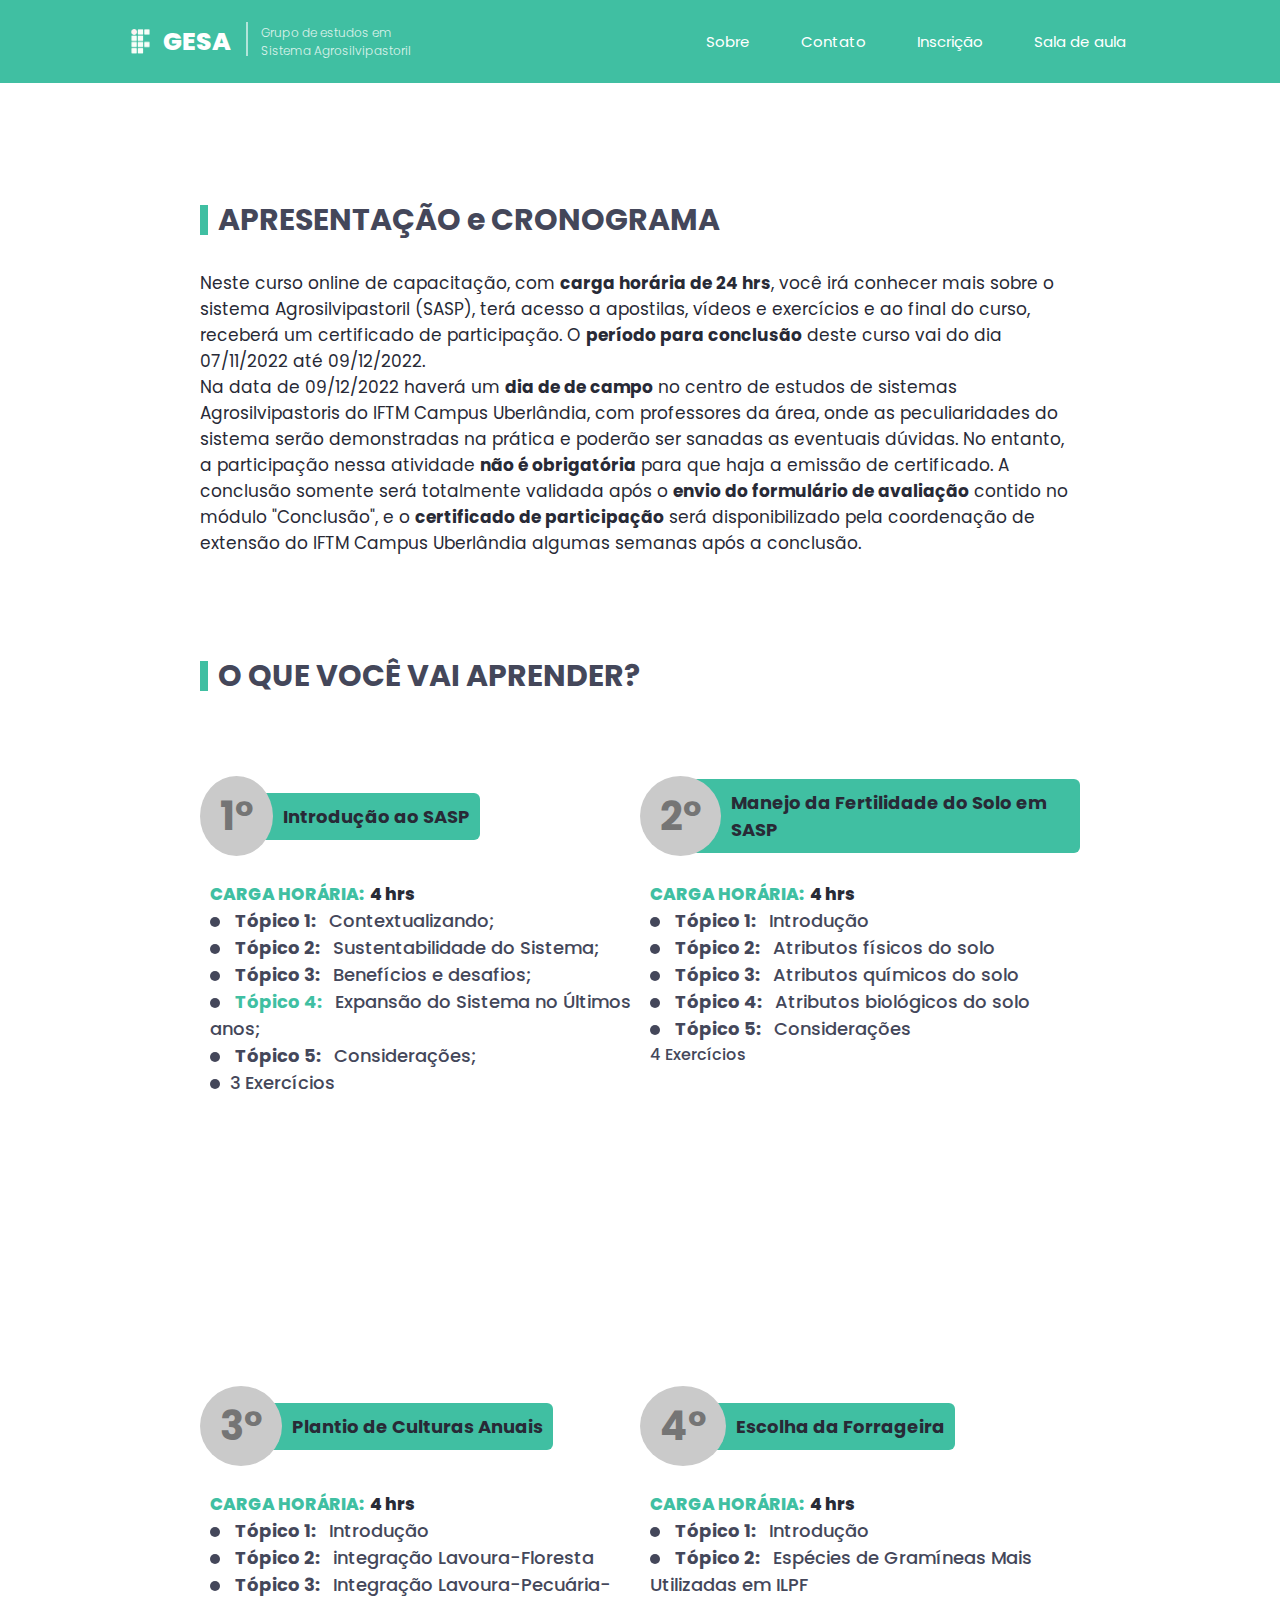
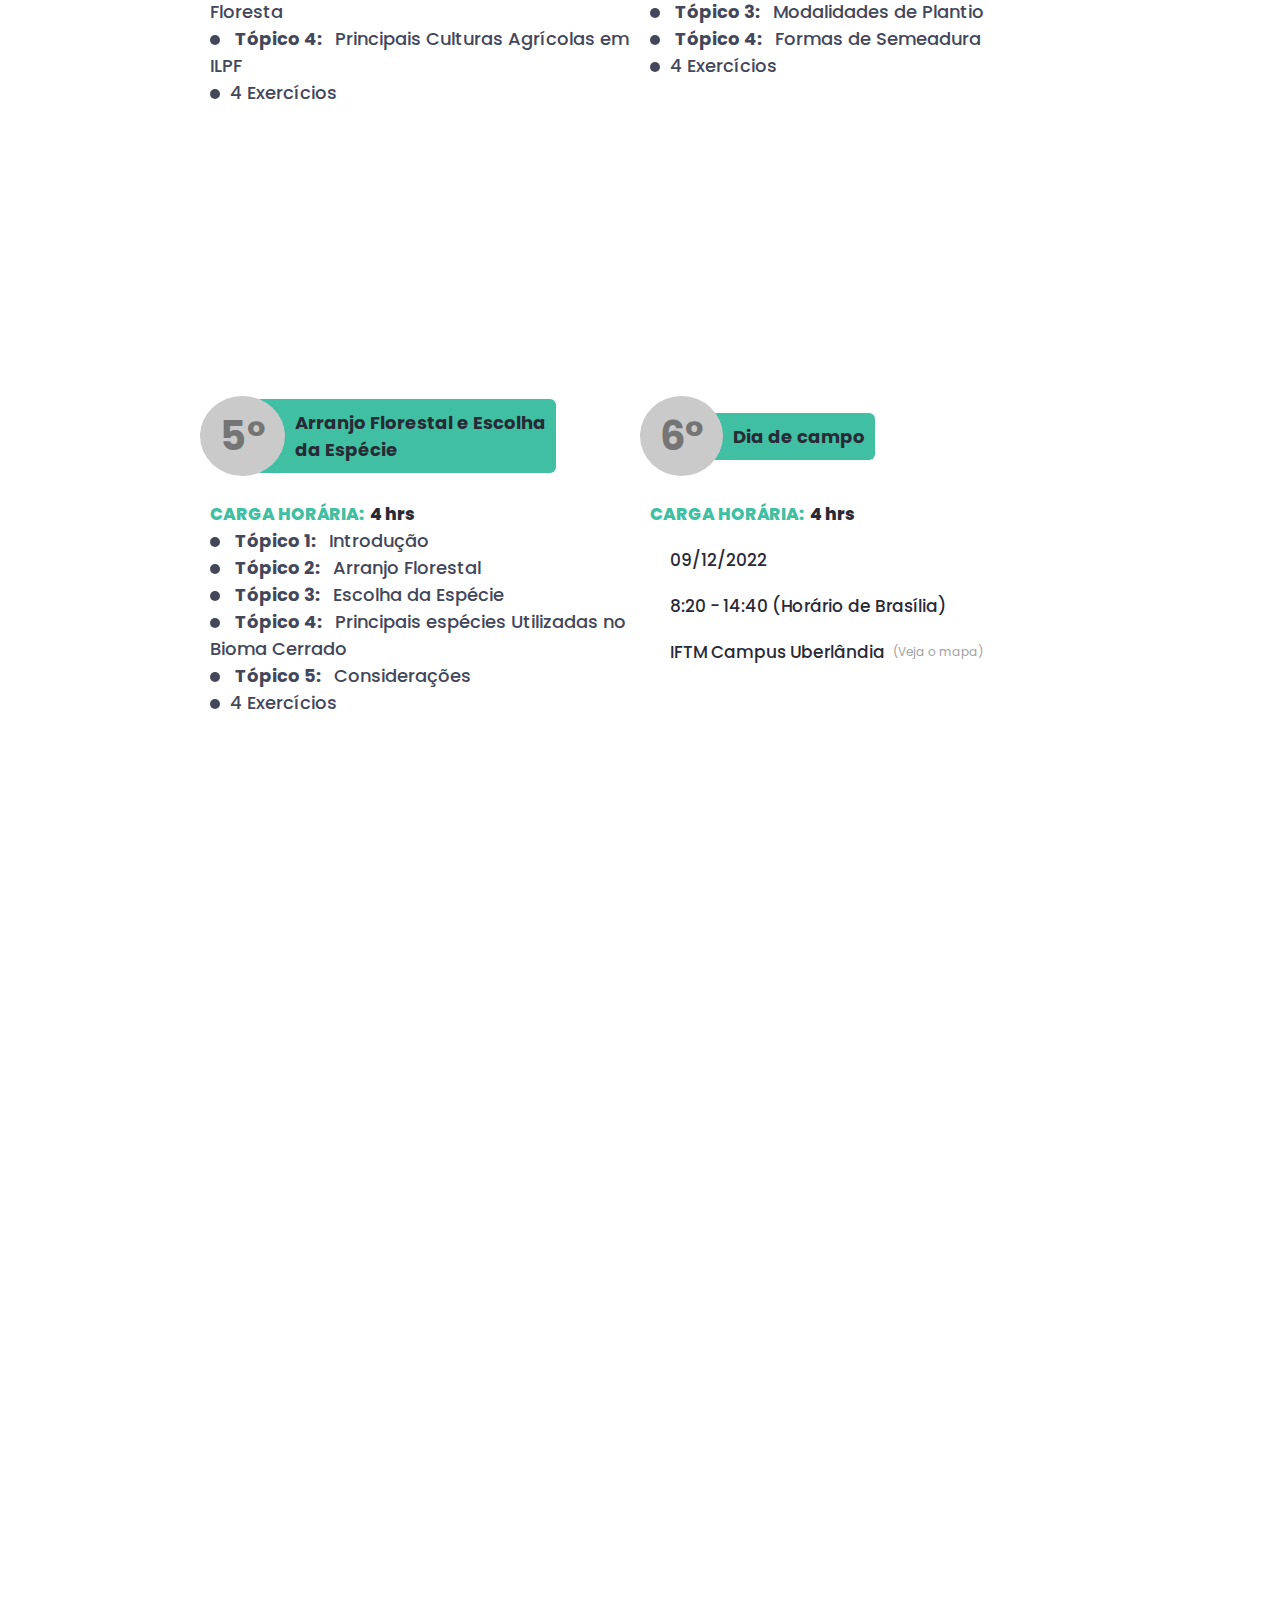
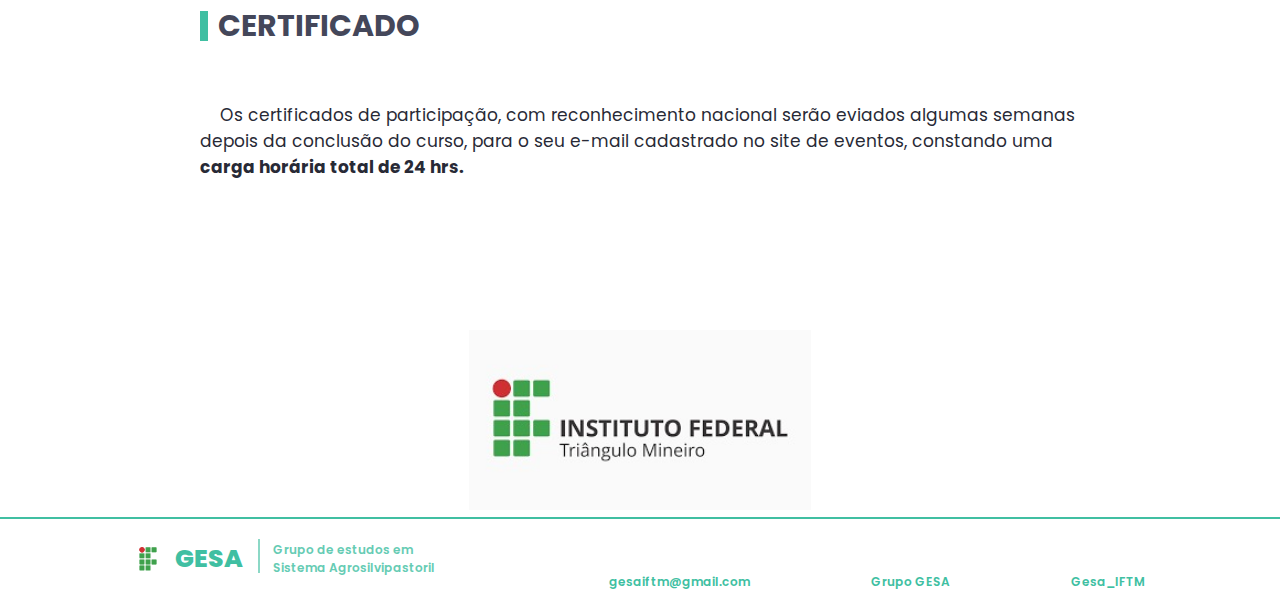
<file: GESA/subscription.html>
<!DOCTYPE html>
<html lang="pt-br">
  <head>
    <meta charset="UTF-8" />
    <meta http-equiv="X-UA-Compatible" content="IE=edge" />
    <meta name="viewport" content="width=device-width, initial-scale=1.0" />
    <!-- STYLE -->
    <link rel="stylesheet" href="./complements/styles/subscription.css" />
    <link rel="stylesheet" href="./complements/styles/partials/info.css" />
    <link rel="stylesheet" href="./complements/styles/partials/schedules.css" />
    <link rel="stylesheet" href="https://cdn.es.gov.br/fonts/font-awesome/css/font-awesome.min.css">

    <!-- main -->
    <link rel="shortcut icon" href="./complements/images/logo.png">
    <link rel="stylesheet" href="./complements/styles/partials/container.css" />
    <link rel="stylesheet" href="https://pro.fontawesome.com/releases/v5.10.0/css/all.css" integrity="sha384-AYmEC3Yw5cVb3ZcuHtOA93w35dYTsvhLPVnYs9eStHfGJvOvKxVfELGroGkvsg+p" crossorigin="anonymous"/>
    <link rel="stylesheet" href="./complements/styles/partials/menu_mob.css" />
    <link rel="stylesheet" href="./complements/styles/partials/header.css" />
    <link rel="stylesheet" href="./complements/styles/partials/footer.css" />

    <!-- SCRIPTS -->
    <script
      type="text/javascript"
      src="./complements/scripts/menu_mob.js"
      defer
    ></script>

    <title>CRONOGRAMA - GESA</title>
  </head>
  <body>
    <header id="header">
      <div class="wrapper">
        <div class="logo">
          <img class="logo-img" src="./complements/images/logo.png" alt="IFTM" />
          <h1 class="logo-name">GESA</h1>
          <p class="Group">
            Grupo de estudos em <br />
            Sistema Agrosilvipastoril
          </p>
        </div>

        <nav class="menu">
          <a href="./index.html" class="menu-link">Sobre</a>
          <a href="#footer" title="No rodapé" class="menu-link">Contato</a>
          <a href="./subscription.html" class="menu-link">Inscrição</a>
          <a href="./classroom.html" class="menu-link">Sala de aula</a>
        </nav>
      </div>

      <div
        style="
          display: flex;
          align-items: center;
          align-content: center;
          justify-content: center;
          align-self: center;
          justify-self: center;
          height: 100%;
        "
      >
        <button id="menu_button">
          <i class="fas fa-bars" style="color: white; font-size: 18px"></i>
          <span class="menu_mobile hidden">
            <span id="close_menu_mobile"><i class="fas fa-angle-up"></i></span>
            <a href="./index.html" class="menu_mobile_option">Sobre</a>
            <a href="#footer" class="menu_mobile_option">Contato</a>
            <a href="./subscription.html" class="menu_mobile_option">Inscrição</a>
            <a
              style="border-radius: 0px 0px 5px 5px"
              href="./classroom.html"
              class="menu_mobile_option"
              >Sala de aula</a
            >
          </span>
        </button>
      </div>
    </header>


    <section  class="container">
      <section class="info" style="flex-direction: column; padding-top: 50px;">
        <div class="wrapper" style="margin: 0">
          <h1 class="info_title">APRESENTAÇÃO e CRONOGRAMA</h1>
          <p class="info_description">
            Neste curso online de capacitação, com <b>carga horária de 24 hrs</b>, você irá conhecer mais sobre o
            sistema Agrosilvipastoril (SASP), terá acesso a
            apostilas, vídeos e exercícios e ao final do curso, receberá um certificado de
            participação. 
            O <b>período para conclusão</b> deste curso vai do dia 07/11/2022 até 09/12/2022. <br>
            Na data de 09/12/2022 haverá um <b>dia de de campo</b> no centro de estudos de sistemas Agrosilvipastoris do IFTM Campus Uberlândia, 
            com professores da área, onde as peculiaridades do sistema serão demonstradas na prática e poderão ser sanadas as 
            eventuais dúvidas. No entanto, a participação nessa atividade <b>não é obrigatória</b> para que haja a emissão de certificado.
            A conclusão somente será totalmente validada após o <b>envio do formulário de avaliação</b> contido no módulo "Conclusão", e o 
            <b>certificado de participação</b> será disponibilizado pela coordenação de extensão do IFTM Campus Uberlândia algumas semanas após a conclusão.
          </p>
        </div>
      </section>

      <section class="info">
        <div class="wrapper">
          <h1 id="program" class="info_title">O QUE VOCÊ VAI APRENDER?</h1>
        </div>
      </section>

      <!--SCHEDULE -->
      <section class="schedule_master_wrapper" id="schedule_master">
        <section class="module_info">
          <div class="module_title">
            <h1 class="module_number">1°</h1>
            <h1 class="module_name">Introdução ao SASP</h1>
          </div>

          <div style="margin-left: 10px" class="lessons">
            <p style="list-style: none; font-weight: 800; text-align: center">
              <b style="color: #40bfa2; font-weight: 800"
                >CARGA HORÁRIA:&nbsp</b
              >
              4 hrs
            </p>

            <p class="module_lesson">
              <b class="color_green">Tópico 1: &nbsp</b>
              Contextualizando;
            </p>

            <p class="module_lesson">
              <b class="color_green">Tópico 2: &nbsp</b>
              Sustentabilidade do Sistema;
            </p>

            <p class="module_lesson">
              <b class="color_green">Tópico 3: &nbsp</b>
              Benefícios e desafios;
            </p>

            <p class="module_lesson">
              <b style="color: #40bfa2">Tópico 4: &nbsp</b>
              Expansão do Sistema no Últimos anos;
            </p>

            <p class="module_lesson">
              <b class="color_green">Tópico 5: &nbsp</b>
              Considerações;
            </p>

            <p class="module_lesson">3 Exercícios</p>
          </div>
        </section>

        <section class="module_info">
          <div class="module_title">
            <h1 class="module_number">2°</h1>
            <h1 class="module_name">Manejo da Fertilidade do Solo em SASP</h1>
          </div>

          <div style="margin-left: 10px" class="lessons">
            <p style="list-style: none; font-weight: 800; text-align: center">
              <b style="color: #40bfa2; font-weight: 800"
                >CARGA HORÁRIA:&nbsp</b
              >
              4 hrs
            </p>

            <p class="module_lesson">
              <b class="color_green">Tópico 1: &nbsp</b>
              Introdução
            </p>

            <p class="module_lesson">
              <b class="color_green">Tópico 2: &nbsp</b>
              Atributos físicos do solo
            </p>

            <p class="module_lesson">
              <b class="color_green">Tópico 3: &nbsp</b>
              Atributos químicos do solo
            </p>

            <p class="module_lesson">
              <b class="color_green">Tópico 4: &nbsp</b>
              Atributos biológicos do solo
            </p>

            <p class="module_lesson">
              <b class="color_green">Tópico 5: &nbsp</b>
              Considerações
            </p>
4 Exercícios</p>
          </div>
        </section>

        <section class="module_info">
          <div class="module_title">
            <h1 class="module_number">3°</h1>
            <h1 class="module_name">Plantio de Culturas Anuais</h1>
          </div>

          <div style="margin-left: 10px" class="lessons">
            <p style="list-style: none; font-weight: 800; text-align: center">
              <b style="color: #40bfa2; font-weight: 800"
                >CARGA HORÁRIA:&nbsp</b
              >
              4 hrs
            </p>

            <p class="module_lesson">
              <b class="color_green">Tópico 1: &nbsp</b>
              Introdução
            </p>

            <p class="module_lesson">
              <b class="color_green">Tópico 2: &nbsp</b>
              integração Lavoura-Floresta
            </p>

            <p class="module_lesson">
              <b class="color_green">Tópico 3: &nbsp</b>
              Integração Lavoura-Pecuária-Floresta
            </p>

            <p class="module_lesson">
              <b class="color_green">Tópico 4: &nbsp</b>
              Principais Culturas Agrícolas em ILPF
            </p>

            <p class="module_lesson">4 Exercícios</p>
          </div>
        </section>

        <section class="module_info">
          <div class="module_title">
            <h1 class="module_number">4°</h1>
            <h1 class="module_name">Escolha da Forrageira</h1>
          </div>

          <div style="margin-left: 10px" class="lessons">
            <p style="list-style: none; font-weight: 800; text-align: center">
              <b style="color: #40bfa2; font-weight: 800"
                >CARGA HORÁRIA:&nbsp</b
              >
              4 hrs
            </p>

            <p class="module_lesson">
              <b class="color_green">Tópico 1: &nbsp</b>
              Introdução
            </p>

            <p class="module_lesson">
              <b class="color_green">Tópico 2: &nbsp</b>
              Espécies de Gramíneas Mais Utilizadas em ILPF
            </p>

            <p class="module_lesson">
              <b class="color_green">Tópico 3: &nbsp</b>
              Modalidades de Plantio
            </p>

            <p class="module_lesson">
              <b class="color_green">Tópico 4: &nbsp</b>
              Formas de Semeadura
            </p>

            <p class="module_lesson">4 Exercícios</p>
          </div>
        </section>

        <section class="module_info">
          <div class="module_title">
            <h1 class="module_number">5°</h1>
            <h1 class="module_name">
              Arranjo Florestal e Escolha
              <br />
              da Espécie
            </h1>
          </div>

          <div style="margin-left: 10px" class="lessons">
            <p style="list-style: none; font-weight: 800; text-align: center">
              <b style="color: #40bfa2; font-weight: 800"
                >CARGA HORÁRIA:&nbsp</b
              >
              4 hrs
            </p>

            <p class="module_lesson">
              <b class="color_green">Tópico 1: &nbsp</b>
              Introdução
            </p>

            <p class="module_lesson">
              <b class="color_green">Tópico 2: &nbsp</b>
              Arranjo Florestal
            </p>

            <p class="module_lesson">
              <b class="color_green">Tópico 3: &nbsp</b>
              Escolha da Espécie
            </p>

            <p class="module_lesson">
              <b class="color_green">Tópico 4: &nbsp</b>
              Principais espécies Utilizadas no Bioma Cerrado
            </p>

            <p class="module_lesson">
              <b class="color_green">Tópico 5: &nbsp</b>
              Considerações
            </p>

            <p class="module_lesson">4 Exercícios</p>
          </div>
        </section>

        <section class="module_info"  id="module_info_6">
          <div class="module_title">
            <h1 class="module_number">6°</h1>
            <h1 class="module_name">Dia de campo</h1>
          </div>

          <div style="display: flex; align-items: left; margin-left: 10px" class="lessons">
            <p style="list-style: none; font-weight: 800; text-align: center">
              <b style="color: #40bfa2; font-weight: 800"
                >CARGA HORÁRIA:&nbsp</b
              >
              4 hrs
            </p>
              <p style="display: flex; align-items:center; padding-top: 20px"><i class="icon_info far fa-calendar-alt"></i>09/12/2022</p>
              <p style="display: flex; align-items:center; padding-top: 20px">
                <i class="icon_info far fa-clock"></i>8:20 - 14:40 (Horário de Brasília)
              </p>
              <p style="display: flex; align-items:center; padding-top: 20px">
                <i class="icon_info far fa-location"></i> IFTM Campus Uberlândia &nbsp;<b style="font-weight: 400;font-size: 12px; color:rgb(161, 161, 161)">(Veja o mapa)</b>
              </p>

          </div>
        </section>
      </section>

      <!-- Live -->
      <section class="info" style="flex-direction: column">
        <iframe src="https://www.google.com/maps/embed?pb=!1m18!1m12!1m3!1d6148.192485546164!2d-48.295726443925794!3d-18.778112602005994!2m3!1f0!2f0!3f0!3m2!1i1024!2i768!4f13.1!3m3!1m2!1s0x94a43997e9aa5861%3A0xf0e960f78aa0aa5e!2sCentro%20de%20estudos%20em%20Sist.%20Agrosilvipastoris!5e1!3m2!1spt-BR!2sbr!4v1666227050803!5m2!1spt-BR!2sbr" width="600" height="450" style="border:0;" allowfullscreen="" loading="lazy" referrerpolicy="no-referrer-when-downgrade"></iframe>
      </section>

      <!-- Certified -->

      <section class="info" style="flex-direction: column">
        <div class="wrapper" style="margin: 0">
          <h1 class="info_title">CERTIFICADO</h1>
          <div style="width: 100%; display: flex; justify-content: center">
            <i
              style="
                padding: 0px 50px 0px 50px;
                font-size: 80px;
                color: #40bfa2;
              "
              class="fas fa-user-check"
            ></i>
          </div>
          <p class="info_description" style="display: inline">
            <br />
            &nbsp &nbsp Os certificados de participação, com reconhecimento
            nacional serão eviados algumas semanas depois da conclusão do curso, para o
            seu e-mail cadastrado no site de eventos, constando uma
            <b>carga horária total de 24 hrs.</b>
          </p>
        </div>
      </section>
      </section>

      <div class="iftm_logo">
        <a href="https://iftm.edu.br/"><img style="height: 20vh;" src="./complements/images/iftm.jpeg" alt=""></a>
      </div>

   
    <footer id="footer">
      <div class="wrapper">
        <div class="logo">
          <img
            class="logo-img"
            src="./complements/images/logo_normal.png"
            alt="IFTM"
          />
          <h1 class="logo-name">GESA</h1>
          <p class="Group">
            Grupo de estudos em <br />
            Sistema Agrosilvipastoril
          </p>
        </div>
      </div>

      <div class="contact">
        <div class="contact_card">
          <a href="mailto: gesaiftm@gmail.com" id="email"
            ><i
              id="mail_icon"
              class="far fa-envelope"
              style="font-weight: 300"
            ></i>
            <br />
            <p id="email">gesaiftm@gmail.com</p>
          </a>
        </div>
        <div class="contact_card">
          <a
            href="https://chat.whatsapp.com/JWBzgsyMQsWG9ibh3MSYEg"
            id="whatsapp"
          >
            <i
              id="whatsapp_icon"
              class="fab fa-whatsapp"
              style="font-weight: 300"
            ></i>
            <br />
            <p id="whatsapp" class="cont">Grupo GESA</p>
          </a>
        </div>
        <div class="contact_card">
          <a href="https://www.instagram.com/gesa_iftm/" id="insta"
            ><i
              id="insta_icon"
              class="fab fa-instagram"
              style="font-weight: 300"
            ></i>
            <br />
            <p id="insta" class="cont">Gesa_IFTM</p></a
          >
        </div>
      </div>
    </footer>
  </body>
</html>
</file>
<file: GESA/complements/styles/about.css>
.hidden {
  display: none;
}


.hero {
  width: 100vw;
  height: 70vh;
  background-image: url("../images/cover1.jpg");
  background-size: cover;
  background-position: bottom;
  position: relative;
  display: flex;
  z-index: 1;
  align-items: center;
  align-content: center;
  justify-content: center;
}


.hero .legend {
  color: white;
  z-index: 3;
  position: relative;
  text-align: center;
  font-size: 3.5vmin;
  animation: legend_animation 2s ease;
}

@keyframes legend_animation {
  from {
  margin-left: -700px;
}
  to {
  margin: 0;
  }
}


.subtitle {
    font-size: 30px;
    line-height: 40px;
    color: #44475A;
    padding-left: 150px;
    padding-right: 150px;
    padding-top: 100px;
    padding-bottom: 100px;
  }
  
  .subtitle::before {
    content: "";
    height: 30px;
    background-color: #40bfa2;
    width: 8px;
    display: inline-block;
    position: relative;
    margin-right: 10px;
    bottom: -5px;
  }

  @media (max-width: 800px) {
  .subtitle {
    font-size: 20px;
    padding: 50px;
    line-height: 25px;
   }
   
   .subtitle::before {
    height: 20px;
   }}
   @media (max-width: 500px) {
    .subtitle {
      padding: 0px;
     }
    .hero {
      height: 40vh;
    }
    }
</file>
<file: GESA/complements/styles/partials/buttons.css>
.button_light{
  text-align: center;
  display: inline-block;
  border-radius: 8px;
  border: solid 3px #44475A;
  color: #44475A;
  font-size: 20px;
  font-weight: 600;
  padding: 15px 20px;
  box-shadow: 5px 5px 10px #44475A;
  text-decoration: none;
  background-color: transparent;
  margin-left: 200px;
  margin-top: 50px;
}


.button_light:hover {
  cursor: pointer;
  border: solid 3px #40bfa2; 
  box-shadow: 5px 5px 10px #40bfa2;
  color: #40bfa2;
}

@media (max-width: 1030px) {
  .button_light{
    margin: 0;
    margin-top: 25px;
  }
}
</file>
<file: GESA/complements/styles/partials/info.css>
.info {
  align-items: center;
  align-content: center;
  display: flex;
  padding-top: 100px;
}

.info .wrapper {
  display: flex;
  flex-direction: column;
  margin-right: 50px;
  flex-wrap: wrap;
}

.info .wrapper .info_title {
  margin-bottom: 30px;
  font-size: 30px;
  line-height: 40px;
  color: #44475A;
  text-align: left;
}

.info .wrapper .info_title::before {
  content: "";
  height: 30px;
  background-color: #40bfa2;
  width: 8px;
  display: inline-block;
  position: relative;
  margin-right: 10px;
  bottom: -5px;
}

#info_description {
  font-size: 19px;
  color: #282A36;
  text-align: justify;

}

.info_column {
  flex-direction: column;
}

 .info_img {
  box-shadow: 15px 15px 0 #40bfa2;
  border-radius: 8px;
  display: flex;
  height: 55vmin;
  width: 60vw;
  margin: 0;
  margin-top: 20px;
}

.info_img_icon{
  box-shadow: none;
}

.info .video_wrapper .apresentation_video {
  width: 60vw;
 }


@media (max-width: 1030px) {
.info  {
  padding: 30px 50px;
  display: flex;
  flex-direction: column;
}}


@media (max-width: 800px) {

.info {
  display: flex;
  padding: 50px 50px;
  flex-direction: column;
  }

.container_dinamic {
 padding: 50px 50px;
}

.info .wrapper {
hyphens: auto;
text-align: justify;
margin: 0;
}

.info_img {
height: 60vh;
width: 70vw;
margin: 50px;

}

.info .video_wrapper .apresentation_video {
 width: 70vw;
}}


@media (max-width: 500px) {

.info {
  padding: 50px 0px;
}

.info .wrapper {
  hyphens: auto;
}

.info .wrapper .info_title, .subtitle {
  font-size: 20px;
  font-weight: 800;
}

.info .wrapper .info_title::before {
  height: 20px;
}

.info .wrapper .info_description {
  hyphens: none;
  text-align: justify;
  padding: 50px 0px;
  font-size: 15px;
}

.info .wrapper_invite {
  margin-right: 0;
}

.info_img {
  height: 30vh;
  width: 70vw;
  margin: 60px;
}}
</file>
<file: GESA/complements/styles/partials/invite.css>
/* invite */
.info .invite_img {
  height: 400px;
  width: 300px;
  box-shadow: -15px 15px 0 #40bfa2 ;
  border-radius: 8px;
  flex-wrap: wrap;
  flex-direction: column;
}

.info .wrapper_invite {
  display: flex;
  flex-direction: column;
  margin-right: 50px;
  flex-wrap: wrap;
}

.info .wrapper_invite .invite {
  justify-content: center;
  align-items: center;
  margin-left: 200px;
  font-weight: 800;
}

.info .wrapper_invite #line_1 {
  color: #282A36;
  font-size: 30px;
  line-height: 30px;
}
.info .wrapper_invite #line_2{
  font-size: 50.5px;
  color: #40bfa2;
  line-height: 50.5px;
  text-align: center;
  justify-content: center;
}

.info .wrapper_invite #line_3 {
  font-size: 46.5px;
  color: #40bfa2;
  line-height: 46.5px;
}

.info .wrapper_invite #line_4 {
  font-size: 34px;
  color: #282A36;
  line-height: 34px;
}

@media (max-width: 1100px) {
  .info .wrapper_invite {
    margin: 0;
  }
}

@media (max-width: 800px) {
     
  .info .invite_img {
   align-content: center;
  }

  .info .wrapper_invite {
    display: flex;
    flex-wrap: wrap;
    margin-top: 50px;
    align-content: center;
  }

  .info .wrapper_invite .invite {
    margin: 0;
    width: max-content;
 }

  .info .wrapper_invite #lets_go_button {
    display:block;
    margin-left: 0;
    margin-top: 40px;
    color: #40bfa2;
  }

  .info .invite_img {
   display:inline-block;
   height: 400px;
   width: 300px;
   box-shadow: -15px 15px 0 #40bfa2 ;
   border-radius: 8px;
   flex-wrap: wrap;
   flex-direction: column;
 }
}
</file>
<file: GESA/complements/styles/partials/container.css>
.container {
  padding: 150px 200px;
}

.container_func {
    padding-top: 0;
}

@media (max-width: 1100px) {
  .container {
    padding: 150px 60px;
}}
@media (max-width: 500px) {
  .container {
    padding: 100px 30px;
}}
</file>
<file: GESA/complements/styles/partials/menu_mob.css>
@keyframes menu_mob_animation {
  from {
    opacity: 0%
  }
  to {
    opacity: 100%
  }
}

.menu_mobile .menu_mobile_option {
  width: 100%;
  border: solid 1px #44475A;
  padding: 5px 0px;
  color: #40bfa2;
  text-decoration: none;
}

.menu_mobile #close_menu_mobile {
  padding: 10px 0px; 
}


#menu_button {
  display: none;
  position: relative;
  height: 20px;
  width: 25px;
  z-index: 12;
  background-color: transparent;
}

.menu_mobile {
  display: flex;
  flex-direction: column;
  padding: 0;
  position: absolute;
  border: solid 2px #44475A;
  border-radius: 5px;
  width: 100px;
  height: max-content;
  font-size: 12px;
  text-align: center;
  align-items: center;
  align-content: center;
  z-index: 12;
  background-color: white; 
  margin-left: -45px;
  margin-top: 20px;
}


@media (max-width: 800px) {

  #menu_button {
    display: flex;
    margin-left: 7vw;
    
}
}
</file>
<file: GESA/complements/styles/partials/header.css>
@import url('https://fonts.googleapis.com/css2?family=Poppins:wght@200;300;400;500;600;700;800;900&display=swap');

body {
  font-family: Poppins, sans-serif;
}

* {
  margin: 0;
  padding: 0;
  border: 0;
}

p {
  font-size: 17px;
  color: #282A36;
}

.hidden {
  display: none;
}



#header{
  width: 100vw;
  position: fixed;
  top: 0;
  left: 0;
  background: #40bfa2;
  z-index: 10;
  transition: 1s;
}



#header .wrapper {
  padding: 2.5vh 10vw;
  display: flex;  
  justify-content: space-between;
}

#header .wrapper .logo {
  display: flex;
  align-items: center;
}

#header .wrapper .logo .logo-img {
  margin-right: 10px;
  width: 25px;
}

#header .wrapper .logo .logo-name {
  color: white; 
  font-weight: 800;
  font-size: 25px;
}

#header .wrapper .logo .Group {
  color: white;
  font-weight: 300;
  font-size: 12px;
  align-items: center;
  position: relative;
  margin-left: 30px;
  opacity: 80%;
}

#header .wrapper .logo .Group::before {
  content: "";
  position: absolute;
  width: 2px;
  bottom: 4px;
  height: 34px;
  left: -15px;
  background-color: white;
  transition: ease .3s;
  align-items: center;
  opacity: 75%;
}

#header .wrapper .menu {
  display: flex;
  align-items: center;  
  font-size: 15px;
}


#header .wrapper .menu .menu-link {
  color: white;
  margin: 0 2vw;
  text-decoration: none;
  position: relative;
}

#header .wrapper .menu .menu-link::before {
  content: "";
  position: absolute;
  left: 0;
  bottom: -5px;
  width: 0;
  height: 4px;
  background-color: white;
  border-radius: 2px;
  transition: ease .3s;
}

#header .wrapper .menu .menu-link:hover::before {
  width: 20px;
}
#header .wrapper .menu .menu-link:hover {
  font-weight: bold;
}

.iftm_logo {
  display: flex;
  align-items: center;
  justify-content: center;
}

@media (max-width: 1030px) {
  #header {
    padding: 5px 5px;
  }

  #header .logo .Group {
    display: none;
  }}

@media (max-width: 800px) {
 
  #header {
    display: flex;
    justify-content: center;
    align-items: center;
  }

#header .wrapper {
  padding: 5px 5px;
  width: max-content;
  height: 50px;
}

  #header .wrapper .menu {
    display: none;
    }
  

#header .wrapper .logo .Group {
  font-size: 12px;
}
}

@media (max-width: 500px) {

  #header .wrapper {
    padding: 5px 5px;
    width: max-content;
    margin-right: 0;
    height: max-content
  }

  #header .wrapper .logo .logo-name{
    font-size: 20px;
  }

  #header .wrapper .logo .logo-img{
    margin-left: 0px;
  }

  #header .wrapper .logo .Group{
    display: none;
  }
  
  #header .wrapper .menu {
      display: none;
      }
    }
</file>
<file: GESA/complements/styles/partials/footer.css>
#footer {
  display: flex;
  background-color: white;
  width: 100%;
  height: 80px;
  border-top: solid 2px #40bfa2;
}


#footer .wrapper {
  padding: 2.5vh 10vw;
  display: flex;  
  justify-content: space-between;
  align-items: center;
  align-content: center;
  justify-content: center;
}

#footer .wrapper .logo {
  display: flex;
  align-items: center;
  align-content: center;
  justify-content: center;
}

#footer .wrapper .logo .logo-img {
  margin-right: 10px;
  width: 40px;
}

#footer .wrapper .logo .logo-name {
  color: #40bfa2; 
  font-weight: 800;
  font-size: 25px;
  margin-left: -3px;
}

#footer .wrapper .logo .Group {
  color: #40bfa2;
  font-weight: 600;
  font-size: 12px;
  align-items: center;
  position: relative;
  margin-left: 30px;
  opacity: 80%;
}

#footer .wrapper .logo .Group::before {
  content: "";
  position: absolute;
  width: 2px;
  bottom: 4px;
  height: 34px;
  left: -15px;
  background-color: #40bfa2;
  transition: ease .3s;
  align-items: center;
  opacity: 75%;
  display: flex;
}

#footer .contact {
  display: flex;
  position: relative;
  padding: 2vw;
  justify-content: space-between;
  flex-direction: row;
  width: 45%
}

#footer .contact p{
 font-size: 13px;
 text-align: center;
}

#footer .contact .contact_card {
  display: flex;
  text-align: center;
  flex-direction: column;
  align-items: center;
  justify-content: center;
  align-content: center;
  padding: 0px 20px;
}

#footer .contact #email #mail_icon, #footer .contact #insta #insta_icon, #footer .contact #whatsapp #whatsapp_icon {
  padding: 5vw;
  font-size: 30px;
  padding: 0;
}
  
#footer .contact #email, #footer .contact #insta, #footer .contact #whatsapp {
  text-decoration: none; 
  color: #40bfa2;
  background-color: transparent;
  font-size: 12px;
  font-weight: 600;
}
#footer .contact #email:hover, #footer .contact #insta:hover, #footer .contact #whatsapp:hover {
  cursor: pointer;
  text-decoration: underline #40bfa2;
}

@media (max-width: 1030px){
  #footer .wrapper .logo .Group{
    display: none;
    }

@media (max-width: 800px){

  #footer .wrapper{
    display: none;
    }
  
  #footer .contact {
    width: 100%
  }
    
    #footer .contact #email #mail_icon, #footer .contact #insta #insta_icon {
    padding: 5vw;
    font-size: 25px;
    padding: 0;
    }
    }
  
@media (max-width: 500px){
  #footer .contact #email #mail_icon, #footer .contact #insta #insta_icon {
      padding: 5vw;
      font-size: 25px;
      padding: 0;
      margin-right: 10px;
      margin-left: 5vw;
    }
}}
</file>
<file: GESA/complements/styles/content.css>
.hidden {
  display: none;
}

p{
  display: inline;
}

ul {
  margin-left: 10px;
}


.cards_wrapper {
  width: 100%;
  display: flex;
  flex-direction: row;
  flex-wrap: wrap;
  align-items: center;
  align-content: center;
  justify-content: space-between;
  margin: 0;
  padding: 0px 10px;
}

.cards_wrapper .card_info {
  width: max-content;
}

.card_info_edit {
  width: 40%;
  display: flex;
  flex-direction:column;
  align-items: center;
  height: 700px;
  margin-top: 50px;
}

.card_info_edit i{
  font-weight: 600;
}

.card_info_edit p{
  text-align: justify;
}

.img_card {
  width: 80%;
  border-radius: 8px;
  margin-top: 40px;
}

.container_module_btns {
  display: flex;
  height: max-content;
  margin-top: 80px;
  align-items: center;
  align-content: center;
  flex-direction: row;
  position: relative;
  flex: 1 0 auto;
  margin-bottom: 200px;
  padding: 150px 200px;
  padding-bottom: 20px;
  margin-bottom: 0px
}

.container_module_btns .buttons{
  display: flex;
  position: relative;
  width: 100%;
  flex-direction: row;
  align-items: center;
  align-content: center;
  justify-content: space-between;
  background: transparent;
}

.container_module_btns .buttons .module_btn {
  font-size: 15px;
  font-weight: 600;
  padding: 18px;
  color: #44475A;
  background-color: #d4d4d4;
  width: max-content;
  border-radius: 8px;
  pointer-events: none;
}

.container_module_btns .line .line_btn{
  display: flex;
  content: "";
  width: 100%;
  background-color: #a1a1a1;;
  height: 2px;
  position: absolute;
  width: 65vw;
  flex-direction: row;
  align-items: center;
  align-content: center;
}

.container_module_btns .buttons .module_btn.active_mod {
  pointer-events: all;
  cursor: pointer;
  border: solid 2px #40bfa2;
  background:white;
  color: #282A36;
}

.module_btn.user {
  background-color: #40bfa2 !important;
}

#module1_content, #module2_content, #module3_content, #module4_content, #module4_content, #module6_content  {
  padding: 50px 0px;
  position: relative;
  flex-direction: column;
}

.container_text .wrapper {
  display: flex;
  flex-direction: row;
}

.wrapper_short_info {
  display: flex;
  flex-direction: column;
  padding: 70px 100px;
}

.short_info {
  display: flex;
  align-items: center;
  flex-direction: row;
}

.short_info p{
  font-size: 15px;
  color: #44475A;
}

.h1_short_info{
  font-size: 25px;
  color: #44475A;
  margin-top: 70px;
  margin-bottom: 30px;
}

.short_info img{
  width: 150px;
  margin-right: 20px;
}

.isolated_img_div {
  width: 100%;
  display: flex;
  align-items: center;
  justify-content: center;
  margin-top: 50px;
  flex-direction: column;
}

.isolated_img {
  box-shadow: 15px 15px 0 #40bfa2 ;
  border-radius: 8px;
}


.info_introduction {
  margin-bottom: 30px;
  font-size: 38px;
  font-weight: 800;
  line-height: 40px;
  color: #0C9F4C;
  text-align: left;
}

.download_button {
  display: block;
  text-align: center;
  cursor: pointer;
  background-color: #40bfa2;
  color: #282A36;
  font-size: 15px;
  font-weight: 600;
  padding: 18px;
  border-radius: 8px;
  margin-top: 25px;
  margin-bottom: 40px;
  width: 150px;
  text-decoration: none;
}

.container_dinamic {
  margin-top: 100px;
}

.container_dinamic .dinamic_buttons{
  padding: 20px 10vw 0px 10vw;
}


.wrapper_add_info {
  border-left: solid 3px #40bfa2;
  border-right: solid 3px #40bfa2;
  margin: 50px 0px;
}

.wrapper_add_info .add_info {
  color: #0C9F4C;
  font-weight: 600;
  padding-left: 25px;
  padding-right: 25px;
  hyphens: auto;
  display: flex;
}


.video_wrapper {
  display: flex;
  flex-direction: column;
  width: 100%;
  align-content: center;
  justify-content: center;
  align-items: center;

}

.video_wrapper .video_description {
  font-size: 16px;
  text-align:  center;
}

.video_wrapper .video_class{
  margin-top: 30px;
  border-radius: 8px;
  width: 560px;
  height: 315px;
  box-shadow: 10px 10px 0 #40bfa2;
}

.box_info {
  display: flex;
  align-items: center;
  flex-direction: row;
}

.box_info .box_img_right {
  width: 30%;
  margin: 20px;
  margin-right: 0;
  border-radius: 8px;
  box-shadow: 10px 10px 0 #40bfa2;
}

.box_info .box_img_left {
  width: 30%;
  margin: 20px;
  border-radius: 8px;
  margin-left: 0;
  box-shadow: -10px 10px 0 #40bfa2;
}

.icon_li {
  color: #0C9F4C;
  padding-right: 8px;
}

.tables {
  display: flex;
  flex-direction: column;
  align-items: center;
}

.wrapper_arrow {
  position: fixed;
  right: 0%;
  bottom: 2%;
}

.arrow_to_top {
  font-size: 45px;
  color: #40bfa2;
  padding: 15px;
}

.references {
  width: 100%;
}

.references p{
  hyphens: auto;
  word-break: break-word
}

.warning_button {
  color: #dd4a48;
  font-size: 25px;
  position: relative;
}
@media (max-width: 800px) {
  .video_wrapper  .video_class {
    width: 280px !important;
    height: 157px !important;
  }
  .container_module_btns .buttons {
    flex-wrap: wrap;
    margin-top: 25px;
  }
  .container_module_btns .buttons .module_btn{
    margin-top: 25px;
  }
  .line {
    display: none;
  }
  .download_button {
    margin-top: -50px;
  }

  .complement {
    margin-top: 20px;
  }

  .cards_wrapper {
    justify-content: center;
    flex-direction: column;
  }
  
  .card_info_edit {
    width: 100%;
    height: max-content;
    margin-top: 80px;
    border-bottom: solid 3px #40bfa2;
  }

  .wrapper_short_info {
    justify-content: center;
  }

  .short_info {
    flex-direction: column;
  }

  .short_info img {
    margin-bottom: 25px;
  }

  .isolated_img{
    width: 70vw;
  }

  .wrapper_add_info .add_info {
    margin: 20px 50px;
    padding: 15px;
    text-align: left;
  }
  .box_info {
    flex-direction: column;
  }
  
  .box_info .box_img_left, .box_info .box_img_right{
    width: 80%;
    margin: 25px 0 25px 0;
  }
  .table_img {
    width: 100%;
  }
}

@media (max-width: 500px) {
  .wrapper_add_info .add_info {
    margin: 20px 10px;
    padding: 15px;
  }
  #icon_img {
    margin-top: 0;
    margin: 35px;
    width: 55vw
  }
  .container_module_btns{
    padding-left: 20px;
    padding-right: 20px;
    margin-top:0;
    padding-bottom: 0;
  }
  .isolated_img{
    width: 70vw;
  }
  .wrapper_short_info {
    padding: 50px 30px;
  }
  .box_info {
    flex-direction: column;
  }
  
  .box_info .box_img_left, .box_info .box_img_right{
    width: 80%;
    margin: 25px 0 25px 0;
  }
  .table_img {
    width: 100%;
  }
}
</file>
<file: GESA/complements/styles/partials/container_text.css>
.container_text {
  padding-top: 70px;
  align-items: center;
  align-content: center;
  display: flex;
}

.container_text .wrapper{
  display: flex;
  flex-direction: column;
}


.text_title .topic_number {
  color: #757575;
  border-radius: 100%;
  font-size: 30px;
  line-height: 30px;
  padding: 15px 20px;
  background-color: #cacaca;
  margin-right: 10px;
}

.text_title {
  padding-top: 70px;
  font-size: 20px;
  color: #44475A;
  padding-bottom: 30px;
  margin-bottom: 20px;
}

.text_title .subtopic_number {
  color: #757575;
  border-radius: 100%;
  font-size: 20px;
  line-height: 20px;
  padding: 15px 15px;
  background-color: #cacaca;
  margin-right: 10px;
}


.container_text .wrapper .text_content {
  font-size: 16px;
}
</file>
<file: GESA/complements/styles/partials/exercises.css>
.form {
  padding: 30px 0px;
  display: flex;
  align-items: left;
  justify-content: flex-start;
  flex-direction: column;
}

.form .wrapper_options {
  display: flex;
  flex-direction: column;
  margin-top: 20px;
  width: 100%;
}

.form .question {
  font-size: 18px;
  margin-bottom: 20px;
}

.option {
  line-height: 30px;
}

.option:hover,
.option_selected {
  cursor: pointer;
  color: #40bfa2;
}

.feedback, .div_answer {
  transition: 1s ease;
  position: relative;
  display: flex;
  align-items: center;
  justify-content: center;
  flex-direction: column;
  height: max-content;
  margin-top: 20px;
}

.div_answer {
  margin-top: 0px;
}

.feedback .correct_answer, .div_answer .answer{
  padding: 40px 0 40px 0;
  animation: feedback 1s ease;
  position: relative;
  border-radius: 8px;
  padding: 10px;
  border: solid 3px #40bfa2;
  margin-top: 20px;
}

.see_answer {
  border-radius: 8px;
  padding: 8px;
  border: solid 2px #40bfa2;
}

.see_answer:hover{
  cursor: pointer;
  background-color: #40bfa2;
}

.feedback .correct_answer i, .feedback .correct_answer b{
  color: #40bfa2;
}

.feedback .correct_answer p,  .div_answer .answer{
  color: #44475A;
}

.feedback .wrong_answer{
  padding: 40px 0 40px 0;
  animation: feedback 1s ease;
  position: relative;
  border-radius: 8px;
  padding: 10px;
  border: solid 3px #af231e;
  transition: 1s ease;
}

.feedback .wrong_answer i, .feedback .wrong_answer b{
  color: #af231e
}

@keyframes feedback {
  from {
    opacity: 0%;
  }
  to {
    opacity: 100%;
  }
}

.form .send_answer {
  font-size: 19px;
  font-weight: 700;
  margin-top: 30px;
  border-radius: 5px;
  width: max-content;
  padding: 8px;
  color: #44475A;
  border: solid 2px #44475A;
  box-shadow: 5px 5px 10px #44475A;
}

.form .send_answer:hover {
  cursor: pointer;
  box-shadow: 5px 5px 10px #40bfa2;
  color: #40bfa2;
  border: solid 2px #40bfa2;
}

.form_inative p{
  color: #92949e;
  transition: 1s ease;
}

.form_inative input{
  pointer-events: none;
}

.form_inative .option{
  color: #92949e;
  transition: 1s ease;
  pointer-events: none;
}

.form_inative .option_selected {
  text-decoration: underline 2px #40bfa2;
  color: #40bfa2;
}

.form_inative button {
display: none; 
}

.finish{
  font-size: 25px;
  font-weight: 700;
  margin-top: 30px;
  border-radius: 5px;
  width: max-content;
  padding: 8px;
  color: #44475A;
  border: solid 2px #44475A;
  box-shadow: 5px 5px 10px #44475A;
}

.finish:hover {
  cursor: pointer;
  box-shadow: 5px 5px 10px #40bfa2;
  color: #40bfa2;
  border: solid 2px #40bfa2;
}


.answer {
  color: #44475A
}
</file>
<file: GESA/complements/styles/partials/alerts.css>
.alert_div {
  display: flex;
  position: fixed;
  width: 100%;
  height: max-content;
  align-items: center;
  justify-content: center;
  margin-top: 15vh;
  z-index: 12;
  animation: alert 1s ease;
  flex-direction: column;
}

@keyframes alert{
  from {
    margin-top: -60px;
  }
  to {
    margin-top: 20px;
  }
}

.alert_div .congratulations{
width: 50%;
  text-align: center;
  padding: 10px;
  border: solid 2px #40bfa2;
  background-color: #e3f7eb;
  border-radius: 8px;
  flex-direction: row;
  align-items: center;
  justify-content: center;
  align-content: center;
  position: fixed;
  
}

#unlock_icon {
  color: #0C9F4C;
  font-size: 18px;
  padding: 0px 5px;
}

.var_number {
  width: max-content
  #40bfa2;
  font-weight: 600;
}

.alert_div .congratulations p{
  color: #0C9F4C;
  font-size: 15px;
  text-align: center;
  font-weight: 400;
  position: relative;
}

.alert_div .danger{
    width: 50%;
  text-align: center;
  padding: 10px;
  border: solid 2px #DD4A48;
  background: #FFD3D3;
  border-radius: 8px;
  flex-direction: row;
  align-items: center;
  justify-content: center;
  align-content: center;
  position: fixed;
}

.alert_div .danger p{
  color: #DD4A48;
  font-size: 15px;
  text-align: center;
  font-weight: 400;
  position: relative;
}

.close_alert{
  background-color: #DD4A48;
  font-size: 12px;
  font-weight: 600;
  border-radius: 8px;
  position: relative;
  margin-top: 15px;
  padding: 5px
}

.close_alert_congrat{
  background-color: #40bfa2;
}

.close_alert:hover{
  cursor: pointer;
  font-size: 15px;
}
</file>
<file: GESA/complements/styles/partials/link_word.css>
.word_link {
  font-size: 19px;
  color: #282A36;
  text-align: justify;
  align-items: center;
  font-weight: 600;
  text-decoration: underline #40bfa2 3px;
  position: relative;
  background-color: transparent;
}

.word_link .word_description {
  display: flex;
  align-items: center;
  justify-content: center;
  align-content: center;
  margin-top: 2px;
  visibility: hidden;
  width: 220px;
  background-color: white;
  color: #282A36;
  text-align: center;
  border-radius: 6px;
  padding: 10px 10px;
  position: absolute;
  z-index: 11;
  border-radius: 8px;
  border: solid 3px #40bfa2;
  font-size: 15px;
}

.word_link:hover{
  cursor: pointer;
}

.word_link:hover .word_description {
  cursor: pointer;
  visibility: visible;
}
.word_link .word_description:hover {
  visibility: hidden;
}
</file>
<file: GESA/complements/styles/partials/dinamic_buttons.css>
.container_dinamic {
  height: max-content; 
  display: flex;
  flex-direction: column;
  width: 100%;
  padding: 0;
}

 .container_dinamic .dinamic_buttons{
  display: flex;
  position: inherit;
  align-items: flex-start;
  height: max-content;
  padding: 0;
  flex-direction: row;
  justify-content: space-between;
  align-items: center;
}

 .container_dinamic .dinamic_buttons .d_button {
  border-bottom: solid 3px #44475A;
  color: #282A36;
  border-radius: 5px;
  font-size: 20px;
  font-weight: 600;
  padding: 8px;
  margin-bottom: 8px;
  width: 28%;
  height: 80px;
}


 .container_dinamic .dinamic_buttons .d_button:hover, 
 .container_dinamic .dinamic_buttons .d_button.active  {
  cursor: pointer;
  border-top: solid 5px #40bfa2;
}

 .container_dinamic .dinamic_content {
  display: flex;
  flex-direction: column;
  position: relative;
  justify-content: center;
  align-items: flex-start;
  height: max-content;
  text-align: justify;
  width: 100%;
  margin-top: 0px;
  margin-bottom: 60px;
}

 .container_dinamic .dinamic_content .p_content {
  padding-top: 30px;
  position: relative;
  font-size: 15px;
  color: #44475A;
  height: max-content;
}

@media (max-width: 500px) {
  .container_dinamic .dinamic_buttons {
    padding-top: 30px;
  }
   .container_dinamic .dinamic_buttons .d_button{
    font-size: 15px;
    padding: 5px;
    margin: 3px;
  }
}
</file>
<file: GESA/complements/styles/partials/learn_more.css>
.learn_more {
  padding: 0px 200px;
  align-items: center;
  align-content: center;
  display: flex;
  flex-direction: column;
  padding: 0; 
}

.learn_more .button_visible, .button_visible_static {
  padding: 15px;
  color: #282A36;
  background-color: #40bfa2;
  font-size: 3vh;
  border-radius: 8px;
  margin-bottom: 20px;
}


.learn_more .button_visible:hover {
  cursor: pointer;
  background-color: #44475A;;
  color: #40bfa2;;
}

.learn_more .information, .information_static {
  font-size: 18px;
  color: #44475A;
  position: relative;
  border-bottom: solid 3px #40bfa2;
  padding-bottom: 10px;
  animation: transform_information 1s ease; 
}

.learn_more .information {
  flex-direction: column;
}

.learn_more .information_static {
  font-size: 18px;
  display: flex;
  color: #44475A;
  position: relative;
  border-bottom: solid 3px #40bfa2;
  padding-bottom: 10px; 
}
@keyframes transform_information {
  from {
    color: white;
  }
  to {
    color: #44475A;
  }
}

.learn_more i{
  color: #282A36; padding: 8px; font-size: 5vw;
}

@media (max-width: 500px) {
  .learn_more i{
   font-size: 10vw;
  }
}
</file>
<file: GESA/complements/styles/subscription.css>
p {
  font-size: 17px;
}

.hero {
  width: 100vw;
  height: 70vh;
  background-image: url("../images/cover1.jpg");
  background-size: cover;
  background-position: bottom;
  position: relative;
  display: flex;
  z-index: 1;
  align-items: center;
  align-content: center;
  justify-content: center;
}

.hero .legend {
  color: white;
  z-index: 3;
  position: relative;
  text-align: center;
  font-size: 3.5vmin;
  animation: legend_animation 2s ease;

}


.hero .legend #vector{
  position: relative;
} 

@keyframes legend_animation {
  from {
  margin-left: -700px;
}
  to {
  margin: 0;
  }
}

.subtitle {
  display:flex;
	flex-direction: column;
  align-items: center;
  align-content: center;
	font-size: 25px;
	color: #44475A;
	font-weight: 800;
	text-align: center;
	margin-bottom: 30px;
}

.img_and_p {
  display: flex;
  align-items: center;
  padding-top: 70px;
}


.img_and_p p{
  display:inline;
  }
  
  .p_distac {
    font-size: 38px;
    font-weight: 800;
    line-height: 40px;
    color: #40bfa2;
    text-align: left;
  }
  
  .warning_button {
    color: #FFCC4D;
    font-size: 25px;
    position: relative;
  }

.icon_info {
  padding: 0px 20px 0px 0px;
  font-size: 40px;
  color: #40bfa2;
}

.live_card {
  position: relative;
  display: flex;
  flex-direction: column;
  align-self: flex-start;
  font-weight: 500;
  color: #44475A;
  line-height: 30px;
  margin-top: 50px;
  width: 100%
}

.img_icon {
  height: 50vh;
}

@media (max-width: 800px) {
  .img_and_p {
    flex-direction: column;
  }
  .img_icon {
    margin-bottom: 20px;
  }
  .apresentation_video {
    width: 70vw !important;  
    height: auto !important;
  }
}
@media (max-width: 500px) {
.hero {
  height: 40vh;
}
.img_icon{
  height: 30vh
}
.icon_info {
  padding-left: 0;
}
}
</file>
<file: GESA/complements/styles/partials/schedules.css>
a {
  color:#40bfa2
}
.schedule_master_wrapper {
  width: 100%;
  display: flex;
  flex-direction: row;
  justify-content: center;
  flex-wrap: wrap;
  align-items: center;
  align-content: center;
  height: max-content;
}

.module_info {
  display: flex;
  align-content: center;
  flex-direction: column;
  padding: 50px 0px 20px 0px;
  width: 50%;
  height: 60vh;
}

.module_info .module_title {
  text-align: left;
  width: 100%;
  position: relative;
  display: flex;
  padding-bottom: 25px;
}

.module_info .module_number {
  border-radius: 100%;
  padding: 15px 20px;
  color: #757575;
  background-color: #cacaca;
  text-align: center;
  font-size: 40px;
  line-height: 50px;
  justify-content: center;
  align-content: center;
  align-items: center;
  z-index: 6;
}

.module_info .module_name {
  align-self: center;
  align-items: center;
  align-content: center;
  font-size: 18px;
  color: #282a36;
  background-color: #40bfa2;
  padding: 10px;
  padding-left: 40px;
  margin-left: -30px;
  z-index: 5;
  border-radius: 6px;
}

.lessons {
  position: relative;
  display: flex;
  flex-direction: column;
  align-items:flex-start;
  font-weight: 500;
  color: #44475a;
  text-align: left;
}

ul {
  color: #282a36;
}

.lessons .module_lesson {
  font-size: 18px;
  font-weight: 500;
  color: #44475a;
  text-align: left;
  display: block;
}

.lessons .module_lesson::before {
  content: "";
  height: 10px;
  border-radius: 100%;
  background-color: #44475a;
  width: 10px;
  display: inline-block;
  position: relative;
  margin-right: 10px;
}

.subtopic {
  font-size: 17px;
  margin-left: 2.1vw;
  font-weight: 500;
  color: #44475a;
  text-align: left;
  display: block;
}

.lessons .subtopic::before {
  content: "";
  height: 6px;
  border-radius: 100%;
  background-color: #44475a;
  width: 6px;
  display: inline-block;
  position: relative;
  margin-right: 10px;
}



@media (max-width: 1030px) {
  .module_info {
    flex-wrap: wrap;
    padding: 30px 10px 10px 10px;
    align-content: center;
    justify-content: center;
  }

  .lessons {
    width: max-content;
    justify-content: center;
    align-content: center;
    align-items: left;
  }
}

@media (max-width: 800px) {
  .schedule_master_wrapper {
    justify-content: center;
  }
  .lessons {
    width: 100%;
    justify-content: center;
    align-content: center;
  }
  .module_info {
    padding-right: 0vw;
    padding-left: 0vw;
    width: 100%;
    height: 340px;
  }
  #module_info_6 {
    padding-right: 0vw;
    padding-left: 0vw;
    width: 100%;
    height: 100vh;
  }
}

@media (max-width: 500px) {
  .module_info {
    padding-right: 0vw;
    padding-left: 0vw;
    width: 100%;
    height: 340px;
  }

  #module_info_6 {
    height: 570px
  }

  .module_info .module_number {
    font-size: 30px;
    padding: 22px;
    padding-top: 12px;
    padding-bottom: 12px;
  }

  .module_info .module_name {
    font-size: 15px;
    padding: 8px;
    padding-left: 40px;
    margin-left: -30px;
  }

  .lessons {
    width: 100%;
    display: block;
  }

  .lessons .module_lesson {
    font-size: 15px;
  }
}
</file>
